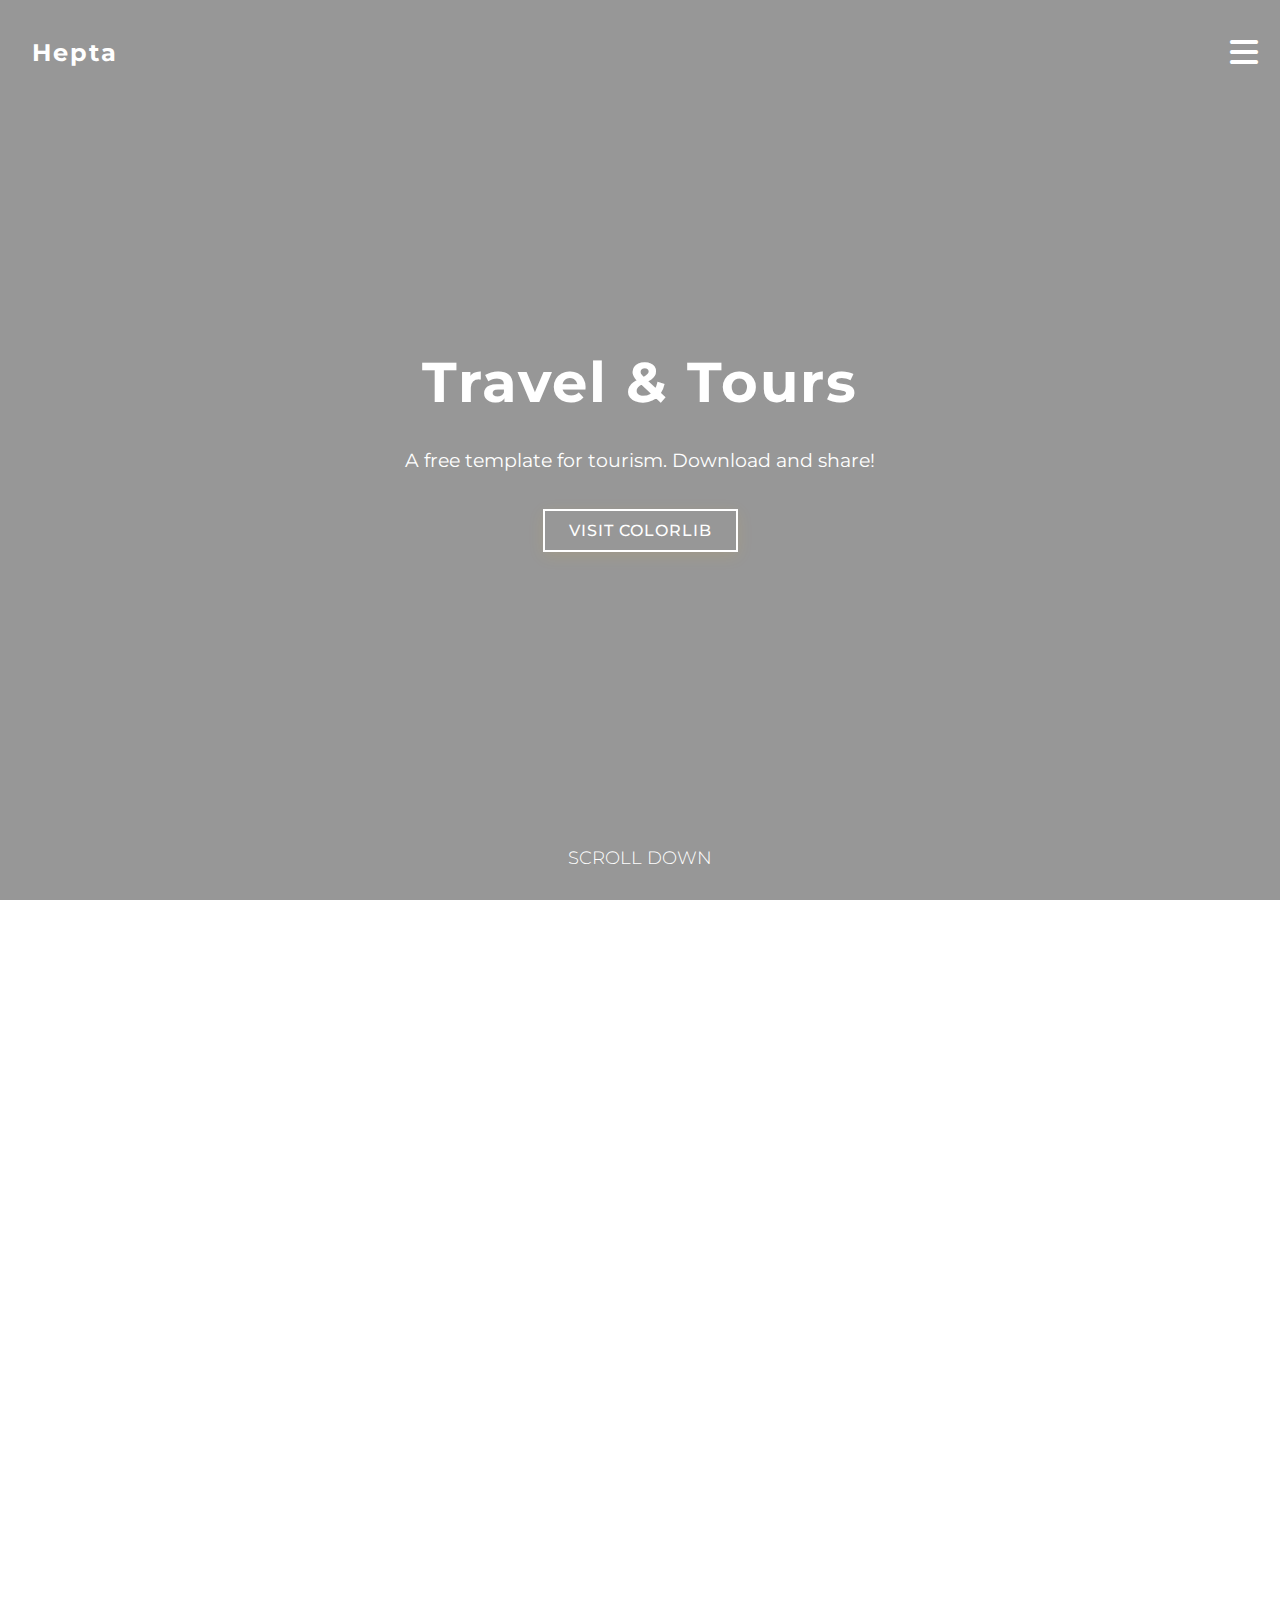
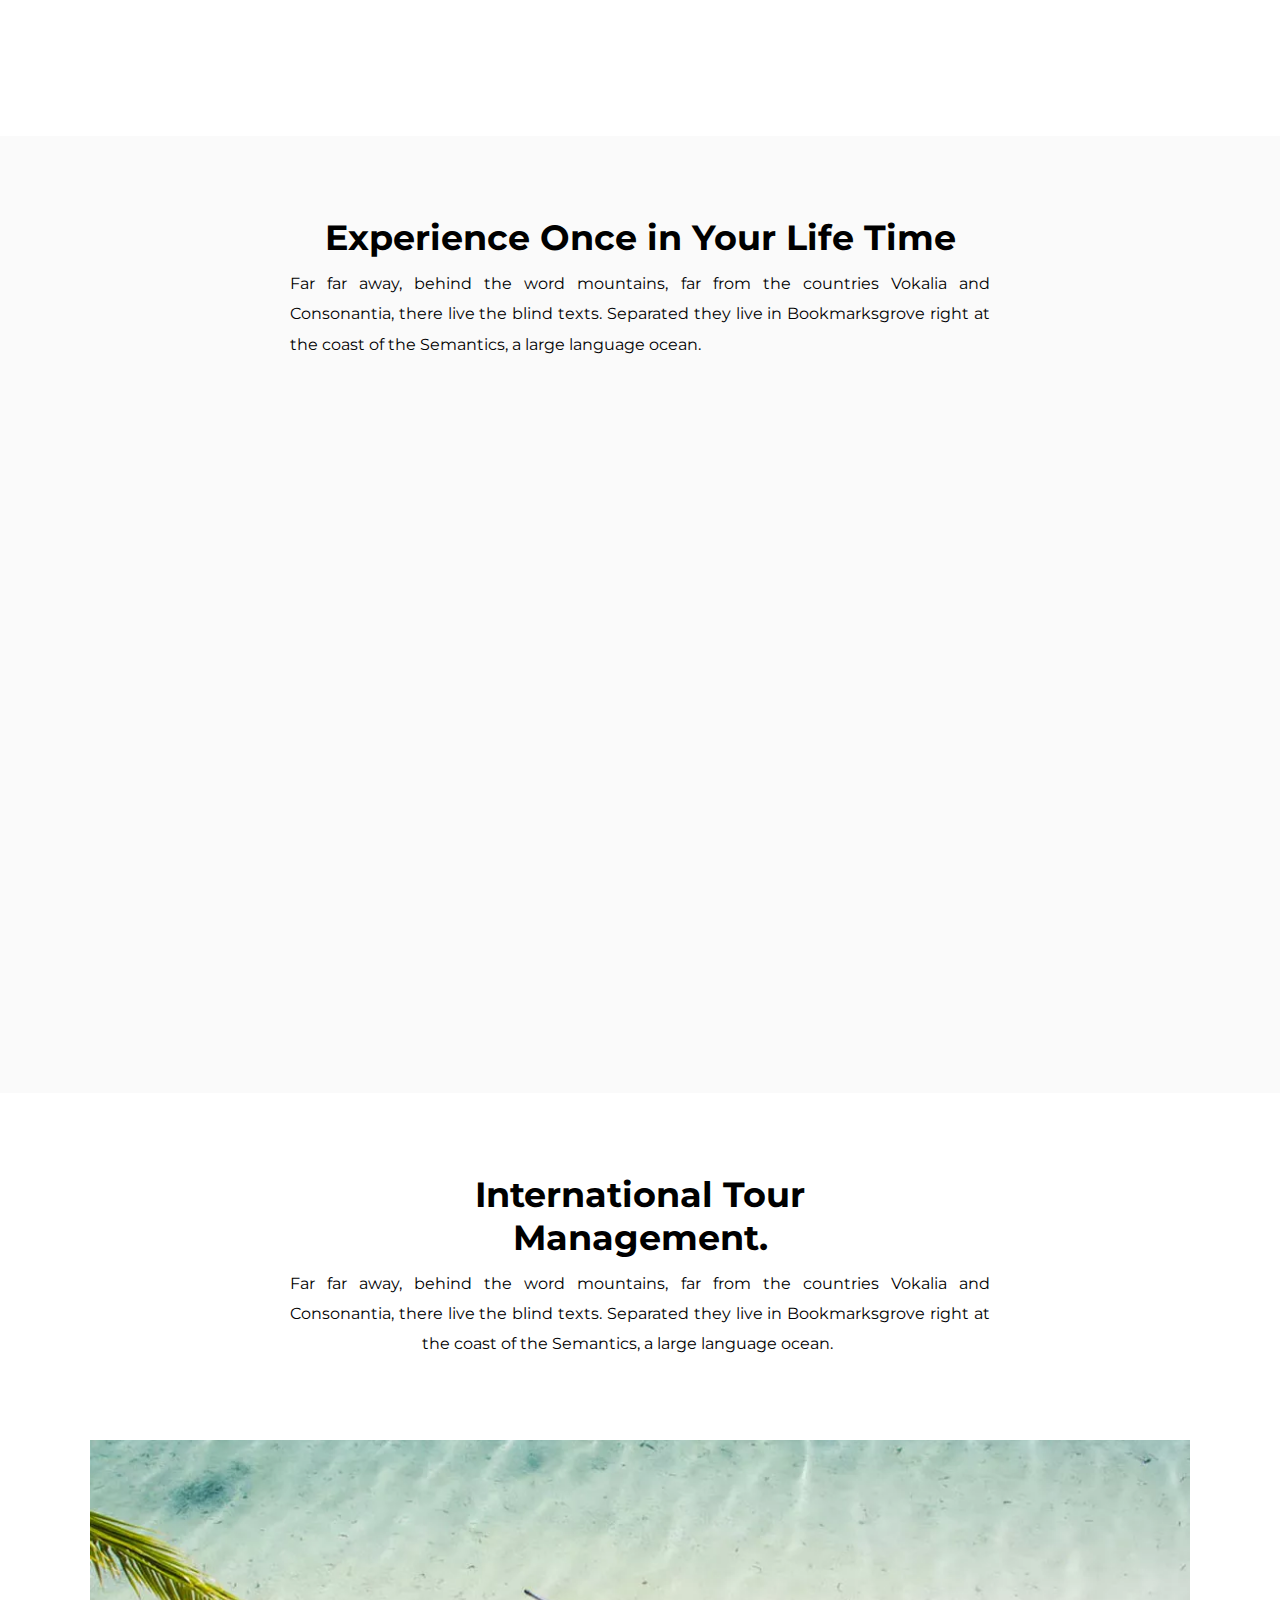
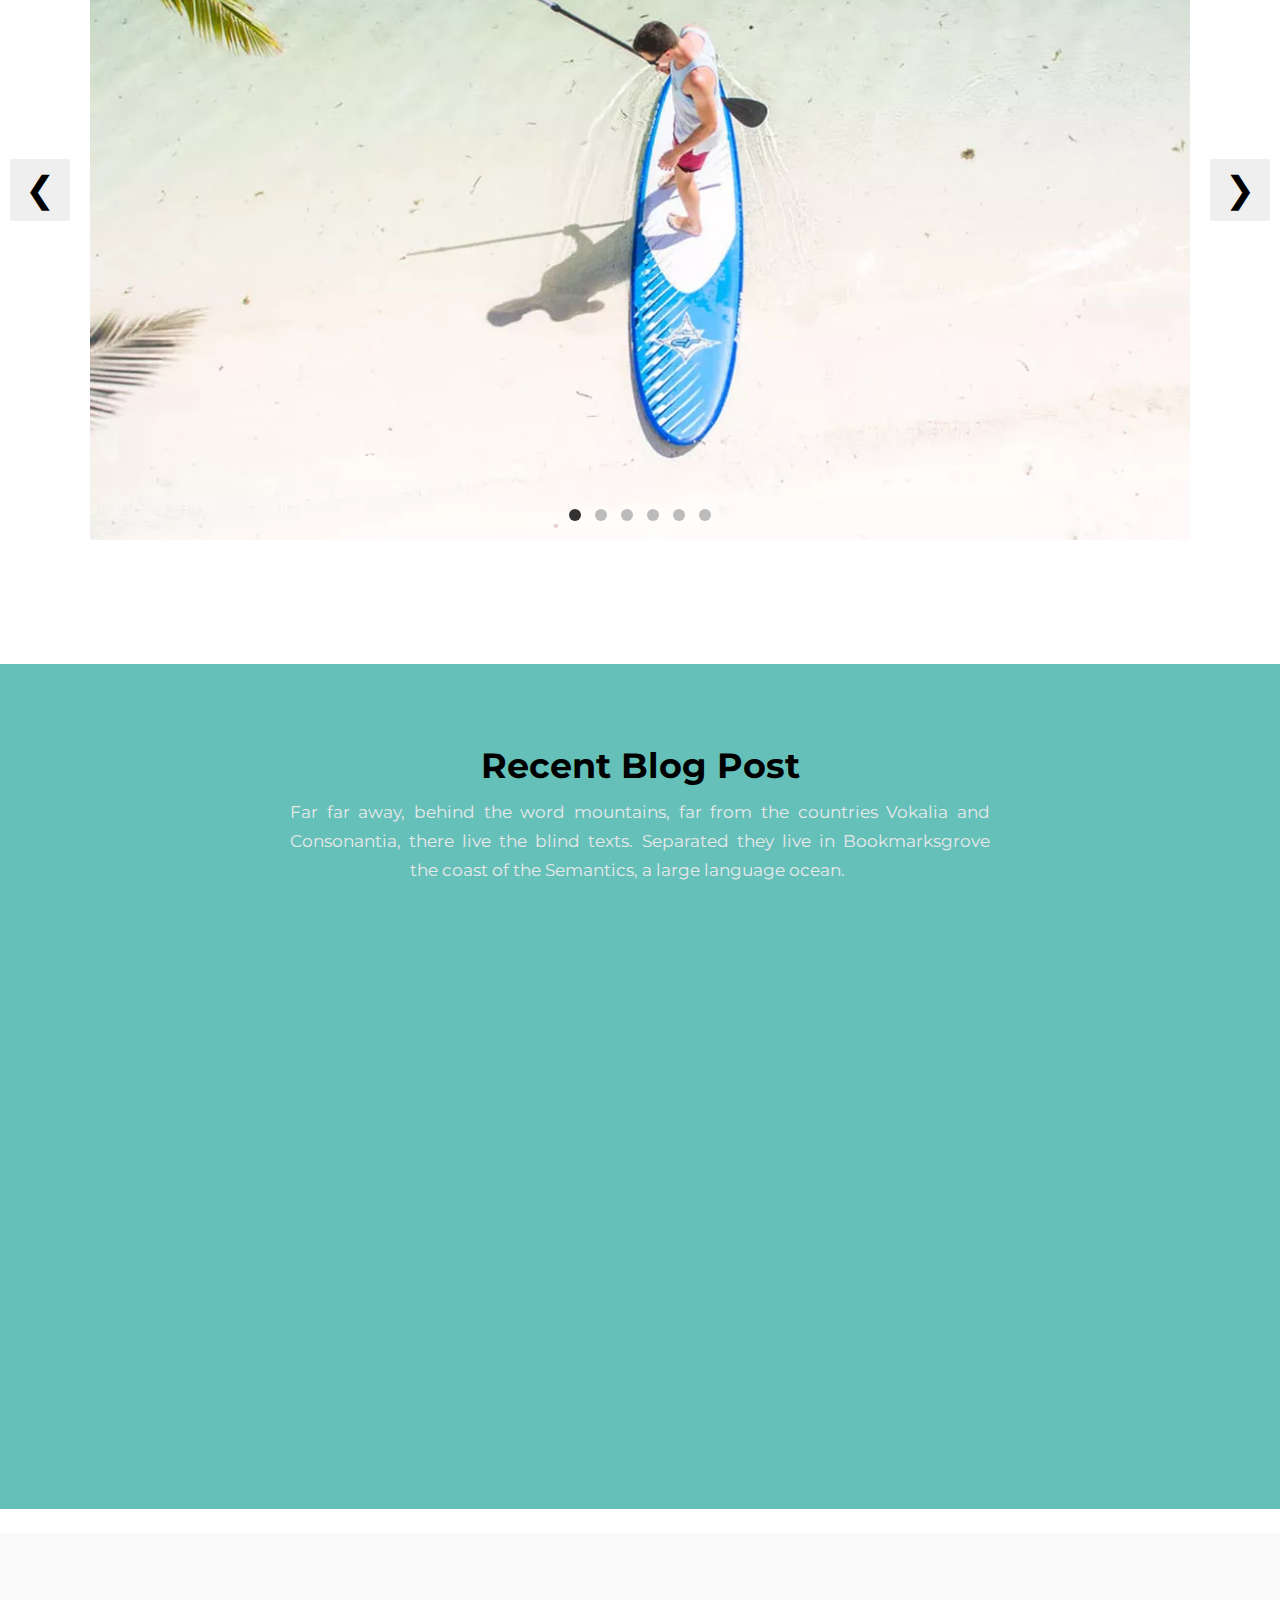
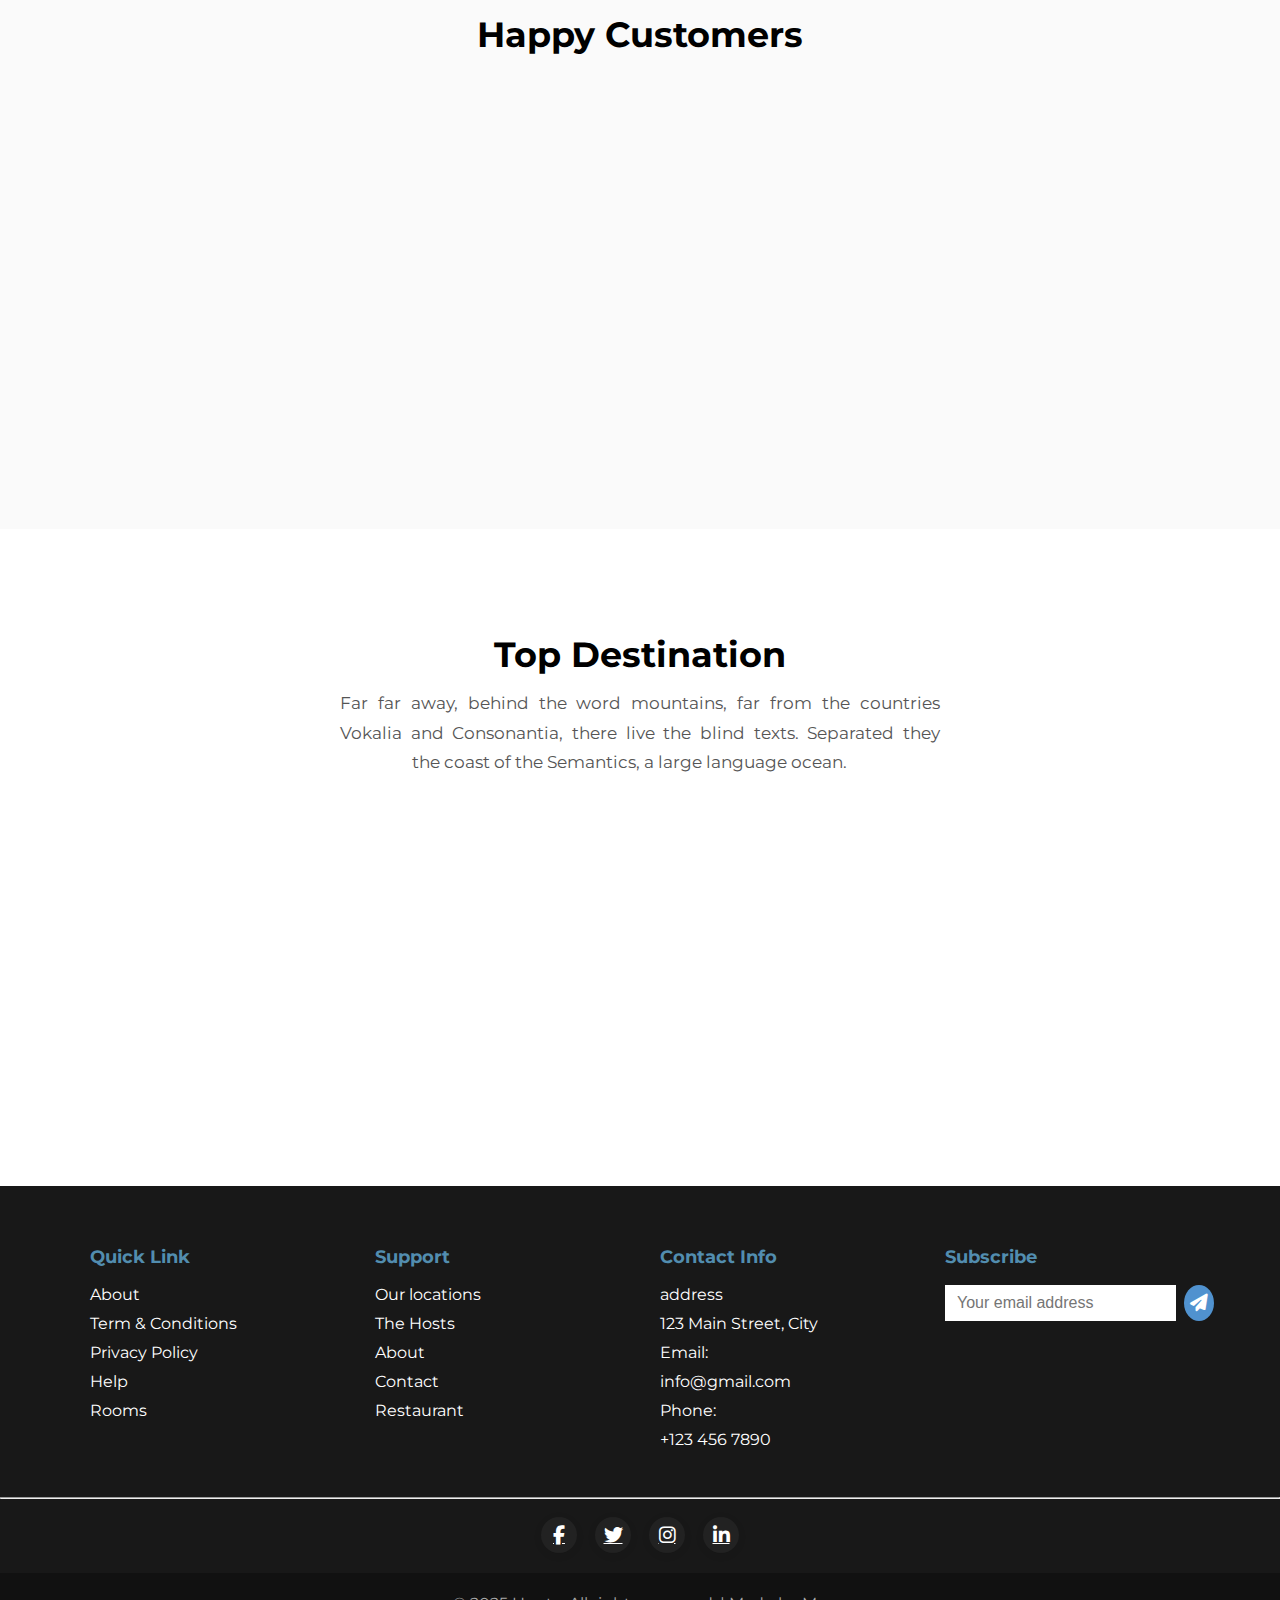
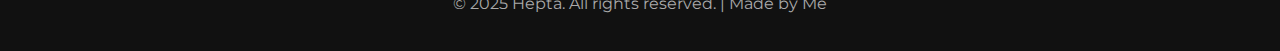
<file: Hepta Website/index.html>
<!DOCTYPE html>
<html lang="en">
  <head>
    <meta charset="UTF-8" />
    <meta name="viewport" content="width=device-width, initial-scale=1.0" />
    <title>Hepta - Travel & Tours</title>
    <link rel="stylesheet" href="style.css" />
    <link rel="preconnect" href="https://fonts.googleapis.com" />
    <link rel="preconnect" href="https://fonts.gstatic.com" crossorigin />
    <link
      href="https://fonts.googleapis.com/css2?family=Montserrat:wght@400;600;700&display=swap"
      rel="stylesheet"
    />
    <link
      rel="stylesheet"
      href="https://cdnjs.cloudflare.com/ajax/libs/font-awesome/6.4.0/css/all.min.css"
    />
    <link
      rel="stylesheet"
      href="https://cdnjs.cloudflare.com/ajax/libs/font-awesome/6.4.0/css/all.min.css"
    />
    <link
      rel="stylesheet"
      href="https://cdnjs.cloudflare.com/ajax/libs/font-awesome/6.4.0/css/all.min.css"
    />
  </head>
  <body>
    <!-- Hero Section -->
    <header class="hero">
      <div class="hero-overlay"></div>
      <div class="hero-inner">
        <div class="hero-top-row">
          <a
            href="https://preview.colorlib.com/theme/hepta/"
            class="logo"
            target="_blank"
            >Hepta</a
          >
          <button class="menu-toggle" id="menuToggle">
            <i class="fas fa-bars"></i>
          </button>
        </div>
        <div class="hero-content">
          <h1>Travel & Tours</h1>
          <p>A free template for tourism. Download and share!</p>
          <a
            href="https://preview.colorlib.com/theme/hepta/"
            class="colorlib-btn"
            target="_blank"
            >VISIT COLORLIB</a
          >
        </div>
        <a href="#welcome" class="scroll-down-btn"
          ><i class="fas fa-chevron-down"></i> SCROLL DOWN</a
        >
      </div>
      <ul class="nav-links" id="navLinks">
        <button class="close-nav" id="closeNav">
          <i class="fas fa-times"></i>
        </button>
        <li><a href="#">Home</a></li>
        <li><a href="hotels.html">Hotels</a></li>
        <li><a href="about.html">About Us</a></li>
        <li><a href="gallery.html">Gallery</a></li>
        <li><a href="news.html">News</a></li>
        <li><a href="contact.html">Contact</a></li>
      </ul>
      <div class="nav-bg" id="navBg"></div>
    </header>

    <section class="welcome" id="welcome">
      <div class="welcome-container">
        <div class="welcome-img fade-up">
          <img src="welcome.png" alt="Welcome Mountain" />
        </div>
        <div class="welcome-text fade-up">
          <h2>Welcome To Our Website</h2>
          <p>
            Far far away, behind the word mountains, far from the countries
            Vokalia and Consonantia, there live the blind texts. Separated they
            live in Bookmarksgrove right at the coast of the Semantics, a large
            language ocean.<br /><br />
            A small river named Duden flows by their place and supplies it with
            the necessary regelialia.
          </p>
          <button class="play-btn" id="playVideoBtn">
            <span class="play-circle"><i class="fas fa-play"></i></span>
            <span class="play-btn-text">WATCH THE VIDEO</span>
          </button>
        </div>
      </div>
    </section>

    <!--Video Modal -->
    <div id="videoModal">
      <div class="video-modal-content">
        <span id="closeVideoModal">&times;</span>
        <div id="videoIframeContainer"></div>
      </div>
    </div>

    <div class="section-divider"></div>

    <!-- Experience Section -->
    <section class="experience">
      <h2>Experience Once in Your Life Time</h2>
      <p>
        Far far away, behind the word mountains, far from the countries Vokalia
        and Consonantia, there live the blind texts. Separated they live in
        Bookmarksgrove right at
        the coast of the Semantics, a large language ocean.
      </p>
      <div class="features">
        <div class="features-row">
          <div class="feature fade-up">
            <img src="breakfast.png" alt="Good Food" class="feature-icon" />
            <h3>Good Food</h3>
            <p>
              Far far away, behind the word mountains, far from the countries
              Vokalia and there
              live the blind texts.
            </p>
          </div>
          <div class="feature fade-up">
            <img
              src="planet-earth.png"
              alt="Travel Anywhere"
              class="feature-icon"
            />
            <h3>Travel Anywhere</h3>
            <p>
              Far far away, behind the word mountains, far from the countries
              Vokalia and
              there live the blind texts.
            </p>
          </div>
          <div class="feature fade-up">
            <img src="airplane.png" alt="Airplane" class="feature-icon" />
            <h3>Airplane</h3>
            <p>
              Far far away, behind the word mountains, far from the countries
              Vokalia a there live the blind texts.
            </p>
          </div>
        </div>
        <div class="features-row">
          <div class="feature fade-up">
            <img src="beach.png" alt="Beach Resort" class="feature-icon" />
            <h3>Beach Resort</h3>
            <p>
              Far far away, behind the word mountains, far from the countries
              Vokalia and
              there live the blind texts.
            </p>
          </div>
          <div class="feature fade-up">
            <img
              src="mountains.png"
              alt="Mountain Climbing"
              class="feature-icon"
            />
            <h3>Mountain Climbing</h3>
            <p>
              Far far away, behind the word mountains, far from the countries
              Vokalia and
              there live the blind texts.
            </p>
          </div>
          <div class="feature fade-up">
            <img
              src="hot-air-balloon.png"
              alt="Hot Air Balloon"
              class="feature-icon"
            />
            <h3>Hot Air Balloon</h3>
            <p>
              Far far away, behind the word mountains, far from the countries
              Vokalia and
              there live the blind texts.
            </p>
          </div>
        </div>
      </div>
    </section>

    <!-- International Tour Management Section -->
    <section class="tour-management">
      <h2>
        International Tour<br />
        Management.
      </h2>
      <p>
        Far far away, behind the word mountains, far from the countries Vokalia
        and Consonantia, there live the blind texts. Separated they live in
        Bookmarksgrove right at
        &nbsp;&nbsp;&nbsp;&nbsp;&nbsp;&nbsp;&nbsp;&nbsp;&nbsp;&nbsp;&nbsp;&nbsp;&nbsp;&nbsp;&nbsp;&nbsp;&nbsp;&nbsp;&nbsp;&nbsp;&nbsp;&nbsp;&nbsp;&nbsp;&nbsp;&nbsp;&nbsp;&nbsp;&nbsp;&nbsp;&nbsp;&nbsp;
        the coast of the Semantics, a large language ocean.
      </p>
      <section class="slider-section">
        <button class="arrow left">&#10094;</button>
        <div class="slider-container">
          <div class="slider-image active">
            <img src="slider-1.jpg" alt="Slider 1" />
          </div>
          <div class="slider-image">
            <img src="slider-2.jpg" alt="Slider 2" />
          </div>
          <div class="slider-image">
            <img src="slider-3.jpg" alt="Slider 3" />
          </div>
          <div class="slider-image">
            <img src="slider-4.jpg" alt="Slider 4" />
          </div>
          <div class="slider-image">
            <img src="slider-5.jpg" alt="Slider 5" />
          </div>
          <div class="slider-image">
            <img src="slider-6.jpg" alt="Slider 6" />
          </div>

          <!-- Dots -->
          <div class="dots">
            <span class="dot active"></span>
            <span class="dot"></span>
            <span class="dot"></span>
            <span class="dot"></span>
            <span class="dot"></span>
            <span class="dot"></span>
          </div>
        </div>
        <button class="arrow right">&#10095;</button>
      </section>
    </section>

    <div class="section-divider"></div>
    <!-- Recent Blog Post Section -->
    <section class="blog-posts">
      <h2>Recent Blog Post</h2>
      <p class="blog-intro">
        Far far away, behind the word mountains, far from the countries Vokalia
        and Consonantia, there live the blind texts. Separated they live in
        Bookmarksgrove
        &nbsp;&nbsp;&nbsp;&nbsp;&nbsp;&nbsp;&nbsp;&nbsp;&nbsp;&nbsp;&nbsp;&nbsp;&nbsp;&nbsp;&nbsp;&nbsp;&nbsp;&nbsp;&nbsp;&nbsp;&nbsp;&nbsp;&nbsp;&nbsp;&nbsp;&nbsp;&nbsp;&nbsp;&nbsp;
        the coast of the Semantics, a large language ocean.
      </p>
      <div class="blog-cards">
        <div class="blog-card fade-up">
          <a
            href="#"
            onclick="document.querySelector('.hero').scrollIntoView({behavior: 'smooth'}); return false;"
          >
            <img src="slider-2.jpg" alt="Blog 1" />
          </a>
          <div class="blog-date">February 26, 2025</div>
          <a
            href="#"
            class="blog-title-link"
            onclick="document.querySelector('.hero').scrollIntoView({behavior: 'smooth'}); return false;"
            >45 Best Places to<br />Unwind</a
          >
          <p class="blog-desc">
            Discover the most relaxing destinations for your next getaway. Find
            your perfect spot to relax and recharge around the world.
          </p>
        </div>
        <div class="blog-card fade-up">
          <a
            href="#"
            onclick="document.querySelector('.hero').scrollIntoView({behavior: 'smooth'}); return false;"
          >
            <img src="slider-1.jpg" alt="Blog 2" />
          </a>
          <div class="blog-date">February 18, 2025</div>
          <a
            href="#"
            class="blog-title-link"
            onclick="document.querySelector('.hero').scrollIntoView({behavior: 'smooth'}); return false;"
            >45 Best Places to <br />Unwind</a
          >
          <p class="blog-desc">
            Find your perfect spot to relax and recharge around the world.
            Experience tranquility in the most beautiful locations.
          </p>
        </div>
        <div class="blog-card fade-up">
          <a
            href="#"
            onclick="document.querySelector('.hero').scrollIntoView({behavior: 'smooth'}); return false;"
          >
            <img src="blog3.jpg" alt="Blog 3" />
          </a>
          <div class="blog-date">February 10, 2025</div>
          <a
            href="#"
            class="blog-title-link"
            onclick="document.querySelector('.hero').scrollIntoView({behavior: 'smooth'}); return false;"
            >45 Best Places to <br />Unwind</a
          >
          <p class="blog-desc">
            Experience tranquility in the most beautiful locations. Discover the
            most relaxing destinations for your next getaway.
          </p>
        </div>
      </div>
    </section>

    <div class="section-divider"></div>
    <!-- Happy Customers Section -->
    <section class="testimonials">
      <h2>Happy Customers</h2>
      <div class="testimonial-cards">
        <div class="testimonial-card fade-up">
          <img src="person_1.jpg" alt="Customer 1" />
          <p>
            <i class="hello-1"></i>
            “Far far away, behind the word mountains, far from the countries
            Vokalia and Consonantia, there live the blind texts. Separated they
            live in Bookmarksgrove right at the coast of the Semantics, a large
            language ocean.”
          </p>
          <h4>-John Doe</h4>
        </div>
        <div class="testimonial-card fade-up">
          <img src="person_2.jpg" alt="Customer 2" />
          <p>
            <i class="hello-2"></i>
            “Far far away, behind the word mountains, far from the countries
            Vokalia and Consonantia, there live the blind texts. Separated they
            live in Bookmarksgrove right at the coast of the Semantics, a large
            language ocean.”
          </p>
          <h4>-Jane Smith</h4>
        </div>
        <div class="testimonial-card fade-up">
          <img src="person_3.jpg" alt="Customer 3" />
          <p>
            <i class="hello-3"></i>
            “Far far away, behind the word mountains, far from the countries
            Vokalia and Consonantia, there live the blind texts. Separated they
            live in Bookmarksgrove right at the coast of the Semantics, a large
            language ocean.”
          </p>
          <h4>-Mike Johnson</h4>
        </div>
      </div>
    </section>

    <div class="section-divider"></div>
    <!-- Top Destination Section -->
    <section class="top-destination">
      <h2>Top Destination</h2>
      <p class="destination-intro">
        Far far away, behind the word mountains, far from the countries Vokalia
        and Consonantia, there live the blind texts. Separated they
        &nbsp;&nbsp;&nbsp;&nbsp;&nbsp;&nbsp;&nbsp;&nbsp;&nbsp;&nbsp;&nbsp;&nbsp;&nbsp;&nbsp;&nbsp;&nbsp;&nbsp;
        the coast of the Semantics, a large language ocean.
      </p>
      <div class="destination-gallery">
        <div class="destination-card fade-up" data-scroll-hero>
          <img src="slider-2.jpg" alt="Foods & Wines" />
          <h3>Foods & Wines</h3>
          <div class="stars-reviews">
            <span class="stars">★★★★★</span>&nbsp;&nbsp;&nbsp;&nbsp;&nbsp;
            <span class="reviews">4,921 reviews</span>
          </div>
        </div>
        <div class="destination-card fade-up" data-scroll-hero>
          <img src="slider-1.jpg" alt="Resort & Spa" />
          <h3>Resort & Spa</h3>
          <div class="stars-reviews">
            <span class="stars">★★★★★</span>&nbsp;&nbsp;&nbsp;&nbsp;&nbsp;
            <span class="reviews">4,921 reviews</span>
          </div>
        </div>
        <div class="destination-card fade-up" data-scroll-hero>
          <img src="blog3.jpg" alt="Hotel Rooms" />
          <h3>Hotel Rooms</h3>
          <div class="stars-reviews">
            <span class="stars">★★★★★</span>&nbsp;&nbsp;&nbsp;&nbsp;&nbsp;
            <span class="reviews">4,921 reviews</span>
          </div>
        </div>
        <div class="destination-card fade-up" data-scroll-hero>
          <img src="top.jpg" alt="Mountain Climbing" />
          <h3>Mountain Climbing</h3>
          <div class="stars-reviews">
            <span class="stars">★★★★★</span>&nbsp;&nbsp;&nbsp;&nbsp;&nbsp;
            <span class="reviews">4,921 reviews</span>
          </div>
        </div>
      </div>
    </section>

    <!-- Footer -->
    <footer class="footer">
      <div class="footer-container">
        <div class="footer-section">
          <h4>Quick Link</h4>
          <ul>
            <li><a href="#">About</a></li>
            <li><a href="#">Term & Conditions</a></li>
            <li><a href="#">Privacy Policy</a></li>
            <li><a href="#">Help</a></li>
            <li><a href="#">Rooms</a></li>
          </ul>
        </div>
        <div class="footer-section">
          <h4>Support</h4>
          <ul>
            <li><a href="#">Our locations</a></li>
            <li><a href="#">The Hosts</a></li>
            <li><a href="#">About</a></li>
            <li><a href="#">Contact</a></li>
            <li><a href="#">Restaurant</a></li>
          </ul>
        </div>
        <div class="footer-section">
          <h4>Contact Info</h4>
          <ul>
            <li>address</li>
            <li>123 Main Street, City</li>
            <li>Email:</li>
            <li>info@gmail.com</li>
            <li>Phone:</li>
            <li>+123 456 7890</li>
          </ul>
        </div>
        <div class="footer-section">
          <h4>Subscribe</h4>
          <form class="subscribe-form">
            <input type="email" placeholder="Your email address" />
            <button type="submit"><i class="fas fa-paper-plane"></i></button>
          </form>
        </div>
      </div>
      <hr />
      <div class="footer-social">
        <a href="#"><i class="fab fa-facebook-f"></i></a>
        <a href="#"><i class="fab fa-twitter"></i></a>
        <a href="#"><i class="fab fa-instagram"></i></a>
        <a href="#"><i class="fab fa-linkedin-in"></i></a>
      </div>
      <div class="footer-bottom">
        <p>&copy; 2025 Hepta. All rights reserved. | Made by Me</p>
      </div>
    </footer>
    <div class="video-modal" id="videoModal">
      <div class="video-modal-content">
        <button class="close-video-modal" id="closeVideoModal">&times;</button>
        <div class="video-iframe-container" id="videoIframeContainer"></div>
      </div>
    </div>
    <script src="script.js"></script>
  </body>
</html>
</file>
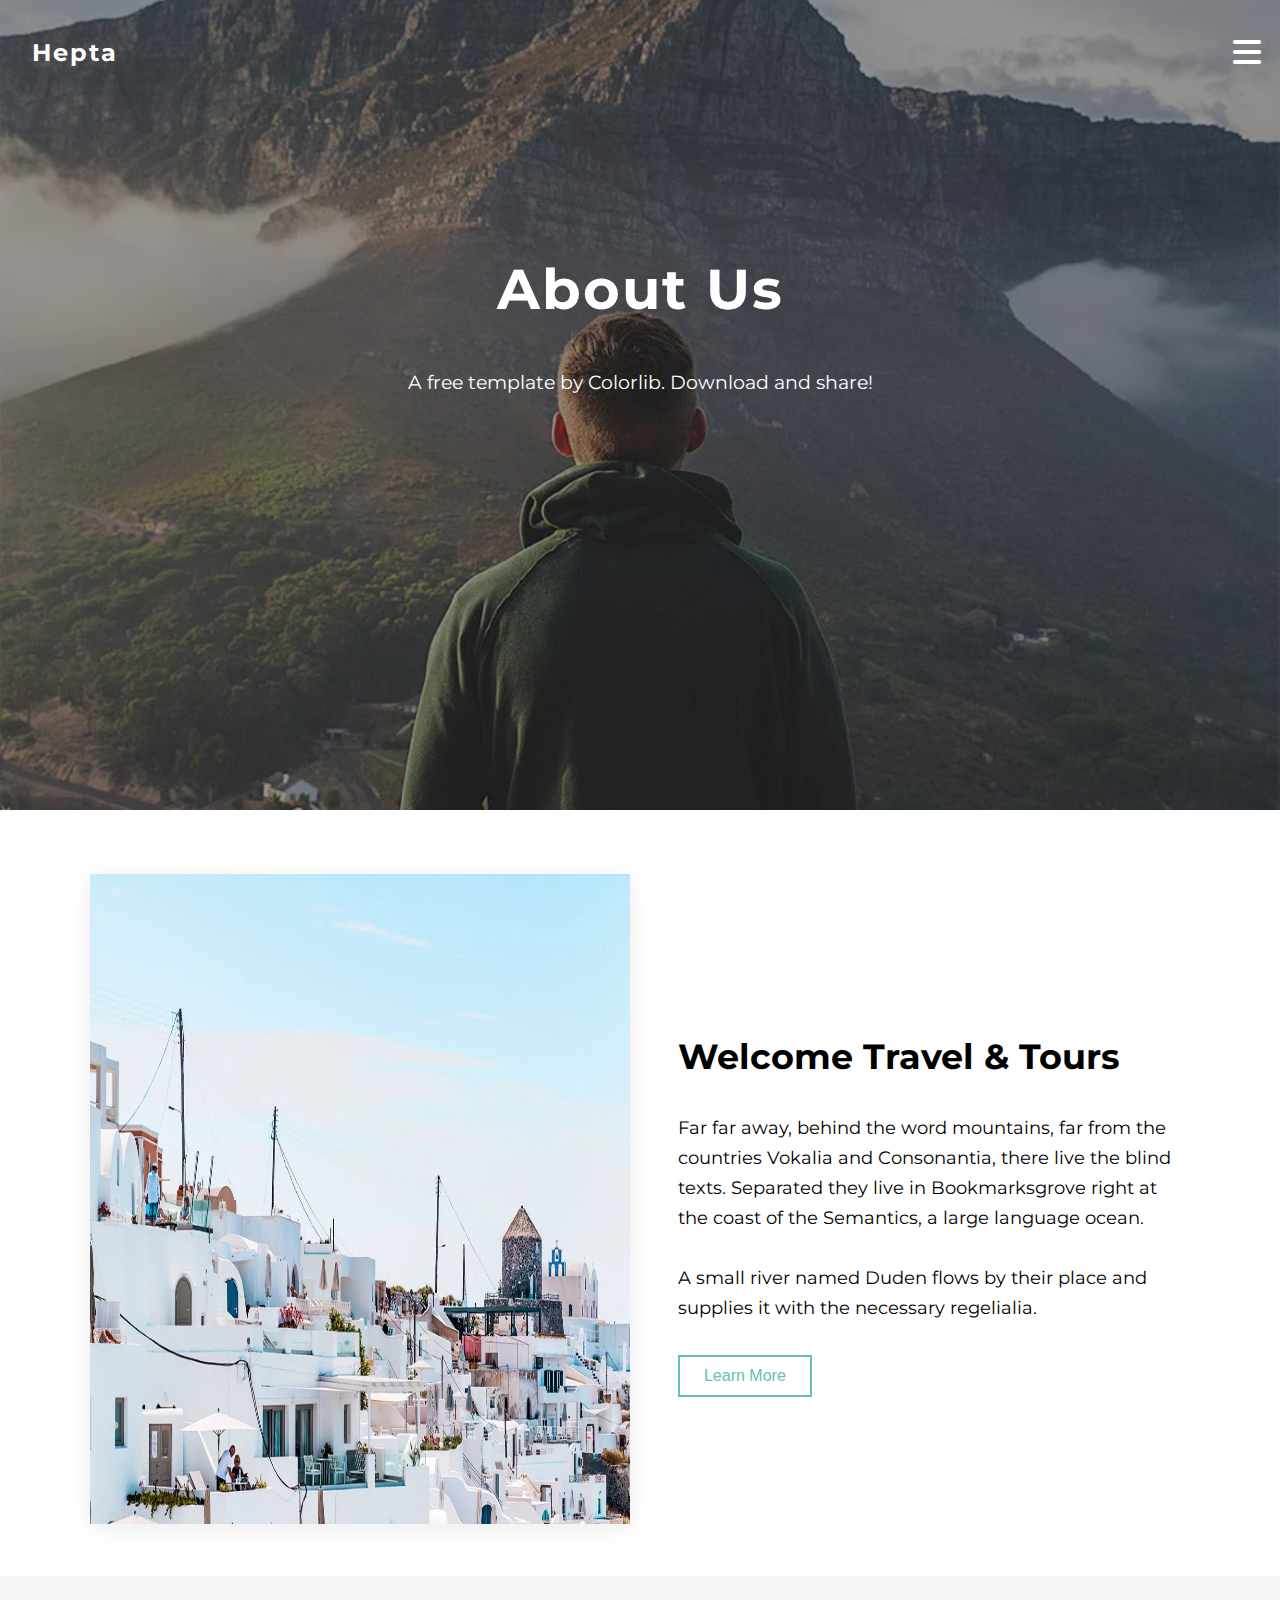
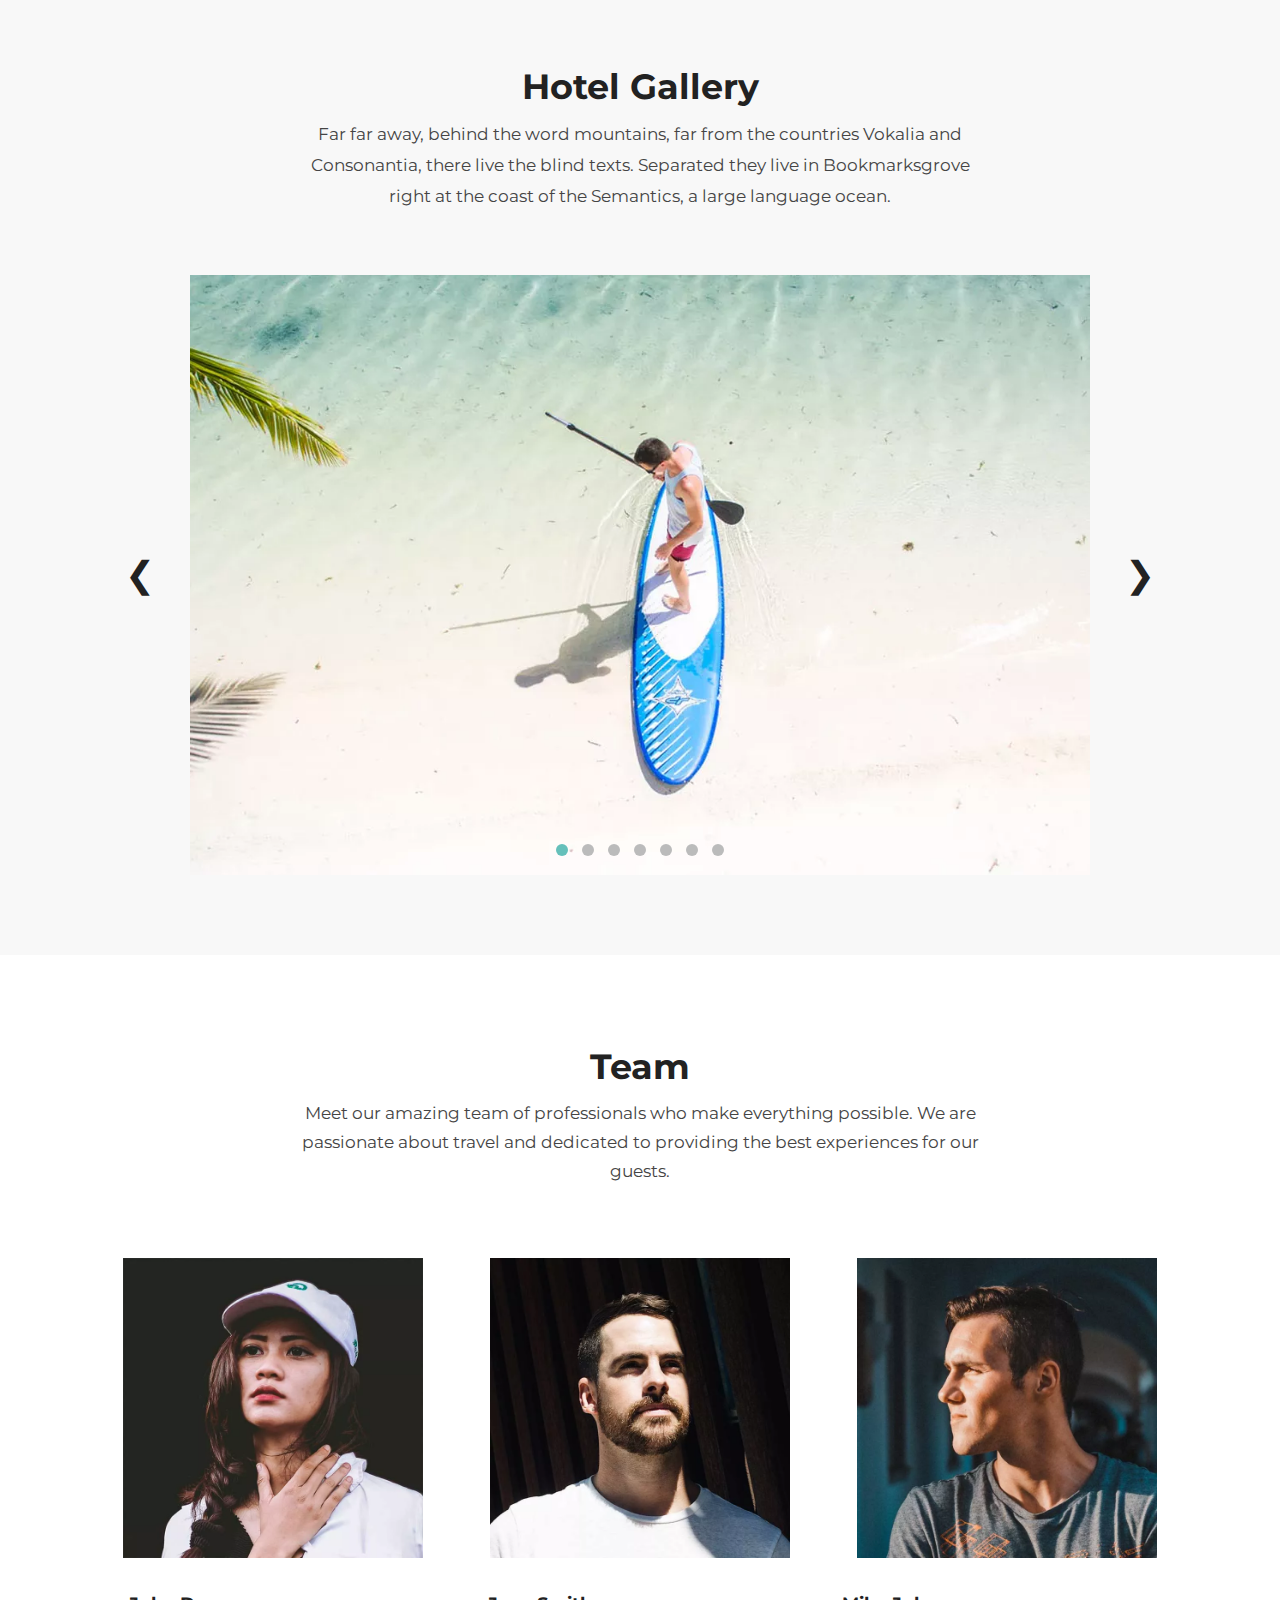
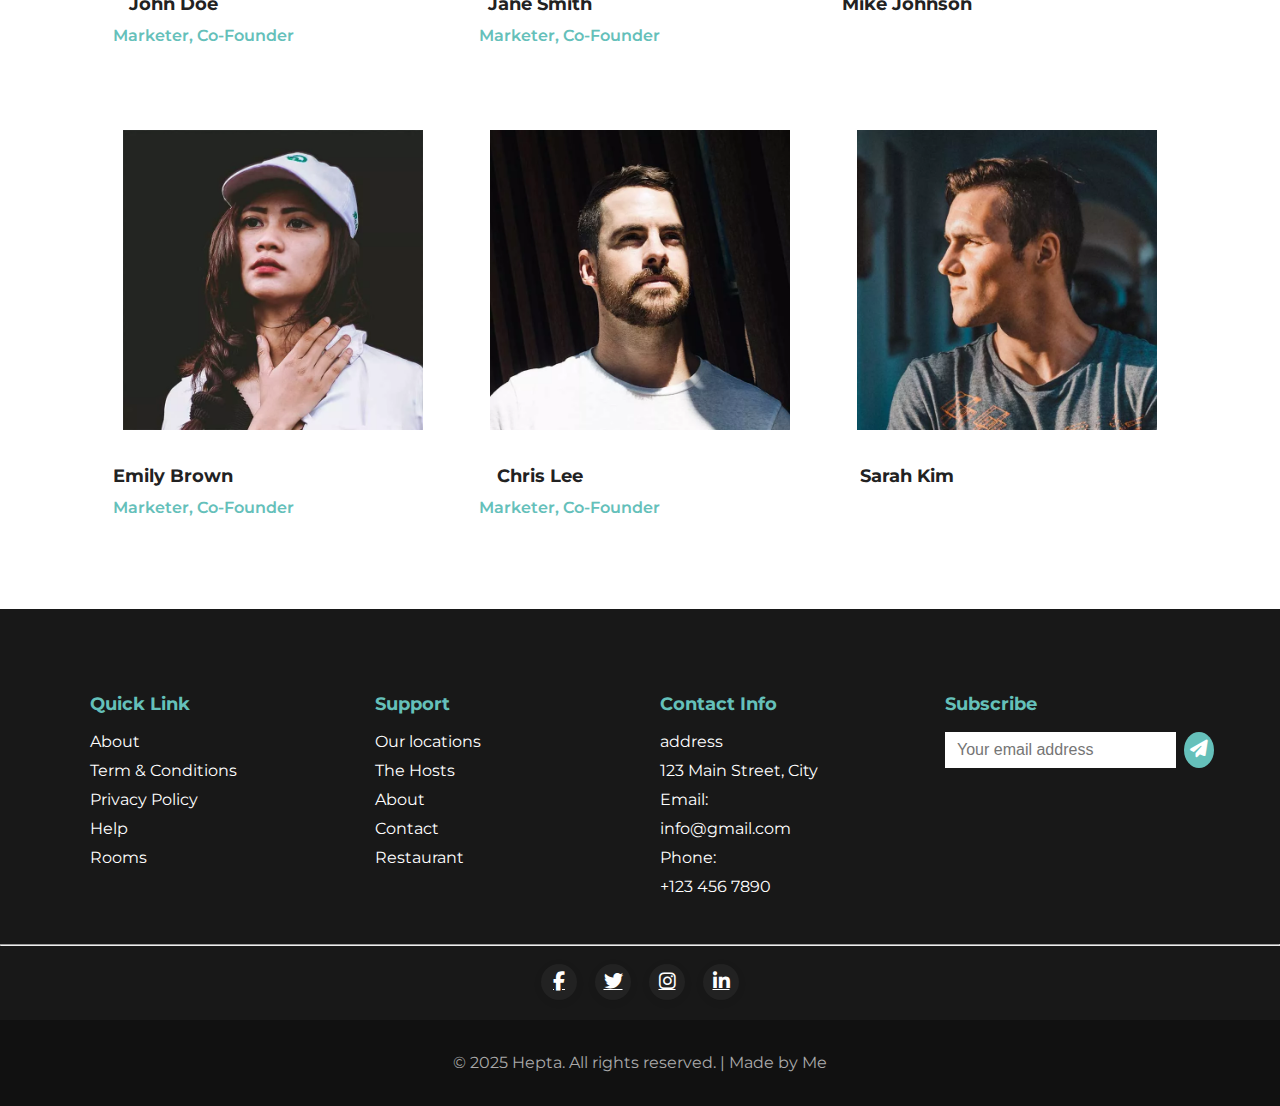
<file: Hepta Website/about.html>
<!DOCTYPE html>
<html lang="en">
  <head>
    <meta charset="UTF-8" />
    <meta name="viewport" content="width=device-width, initial-scale=1.0" />
    <title>About Us - Hepta</title>
    <link rel="stylesheet" href="about.css" />
    <link rel="preconnect" href="https://fonts.googleapis.com" />
    <link rel="preconnect" href="https://fonts.gstatic.com" crossorigin />
    <link
      href="https://fonts.googleapis.com/css2?family=Montserrat:wght@400;600;700&display=swap"
      rel="stylesheet"
    />
    <link
      rel="stylesheet"
      href="https://cdnjs.cloudflare.com/ajax/libs/font-awesome/6.4.0/css/all.min.css"
    />
  </head>
  <body>
    <!-- Header/Navbar -->
    <header class="hero">
      <div class="hero-overlay"></div>
      <div class="hero-inner">
        <div class="hero-top-row">
          <a href="index.html" class="logo">Hepta</a>
          <button class="menu-toggle" id="menuToggle">
            <i class="fas fa-bars"></i>
          </button>
        </div>
        <div class="hero-content">
          <h1>About Us</h1>
          <p>A free template by Colorlib. Download and share!</p>
        </div>
      </div>
      <ul class="nav-links" id="navLinks">
        <button class="close-nav" id="closeNav">
          <i class="fas fa-times"></i>
        </button>
        <li><a href="index.html">Home</a></li>
        <li><a href="hotels.html">Hotels</a></li>
        <li><a href="about.html">About Us</a></li>
        <li><a href="gallery.html">Gallery</a></li>
        <li><a href="news.html">News</a></li>
        <li><a href="contact.html">Contact</a></li>
      </ul>
      <div class="nav-bg" id="navBg"></div>
    </header>

    <!-- Welcome Travel & Tours Section -->
    <section class="welcome-section">
      <div class="welcome-container">
        <div class="welcome-img">
          <img src="slider-3.jpg" alt="Santorini" />
        </div>
        <div class="welcome-content">
          <h2>Welcome Travel & Tours</h2>
          <p>
            Far far away, behind the word mountains, far from the countries
            Vokalia and Consonantia, there live the blind texts. Separated they
            live in Bookmarksgrove right at the coast of the Semantics, a large
            language ocean.<br /><br />A small river named Duden flows by their
            place and supplies it with the necessary regelialia.
          </p>
          <button class="colorlib-btn">Learn More</button>
        </div>
      </div>
    </section>

    <!-- Hotel Gallery Section -->
    <section class="hotel-gallery">
      <h2>Hotel Gallery</h2>
      <p>
        Far far away, behind the word mountains, far from the countries Vokalia
        and Consonantia, there live the blind texts. Separated they live in
        Bookmarksgrove right at the coast of the Semantics, a large language
        ocean.
      </p>
      <section class="slider-section">
        <button class="arrow left">&#10094;</button>
        <div class="slider-container">
          <div class="slider-image active">
            <img src="slider-1.jpg" alt="Slider 1" />
          </div>
          <div class="slider-image">
            <img src="slider-2.jpg" alt="Slider 2" />
          </div>
          <div class="slider-image">
            <img src="slider-3.jpg" alt="Slider 3" />
          </div>
          <div class="slider-image">
            <img src="slider-4.jpg" alt="Slider 2" />
          </div>
          <div class="slider-image">
            <img src="slider-5.jpg" alt="Slider 3" />
          </div>
          <div class="slider-image">
            <img src="slider-6.jpg" alt="Slider 2" />
          </div>
          <div class="dots">
            <span class="dot active"></span>
            <span class="dot"></span>
            <span class="dot"></span>
            <span class="dot"></span>
            <span class="dot"></span>
            <span class="dot"></span>
            <span class="dot"></span>
          </div>
        </div>
        <button class="arrow right">&#10095;</button>
      </section>
    </section>

    <!-- Team Section -->
    <section class="team-section">
      <h2>
        <a
          href="#"
          onclick="document.querySelector('.hero').scrollIntoView({behavior: 'smooth'}); return false;"
          style="color: inherit; text-decoration: none; cursor: pointer"
          >Team</a
        >
      </h2>
      <p>
        Meet our amazing team of professionals who make everything possible. We
        are passionate about travel and dedicated to providing the best
        experiences for our guests.
      </p>
      <div class="team-grid">
        <div class="team-member">
          <img
            src="person_1.jpg"
            alt="Team Member 1"
            onclick="document.querySelector('.hero').scrollIntoView({behavior: 'smooth'});"
            style="cursor: pointer"
          />
          <h3>John Doe</h3>
          <p class="role">Marketer, Co-Founder</p>
        </div>
        <div class="team-member">
          <img
            src="person_2.jpg"
            alt="Team Member 2"
            onclick="document.querySelector('.hero').scrollIntoView({behavior: 'smooth'});"
            style="cursor: pointer"
          />
          <h3>Jane Smith</h3>
          <p class="role">Marketer, Co-Founder</p>
        </div>
        <div class="team-member">
          <img
            src="person_3.jpg"
            alt="Team Member 3"
            onclick="document.querySelector('.hero').scrollIntoView({behavior: 'smooth'});"
            style="cursor: pointer"
          />
          <h3>Mike Johnson</h3>
          <p class="role">Marketer, Co-Founder</p>
        </div>
        <div class="team-member">
          <img
            src="person_1.jpg"
            alt="Team Member 4"
            onclick="document.querySelector('.hero').scrollIntoView({behavior: 'smooth'});"
            style="cursor: pointer"
          />
          <h3>Emily Brown</h3>
          <p class="role">Marketer, Co-Founder</p>
        </div>
        <div class="team-member">
          <img
            src="person_2.jpg"
            alt="Team Member 5"
            onclick="document.querySelector('.hero').scrollIntoView({behavior: 'smooth'});"
            style="cursor: pointer"
          />
          <h3>Chris Lee</h3>
          <p class="role">Marketer, Co-Founder</p>
        </div>
        <div class="team-member">
          <img
            src="person_3.jpg"
            alt="Team Member 6"
            onclick="document.querySelector('.hero').scrollIntoView({behavior: 'smooth'});"
            style="cursor: pointer"
          />
          <h3>Sarah Kim</h3>
          <p class="role">Marketer, Co-Founder</p>
        </div>
      </div>
    </section>

    <!-- Footer -->
    <footer class="footer">
      <div class="footer-container">
        <div class="footer-section">
          <h4>Quick Link</h4>
          <ul>
            <li><a href="#">About</a></li>
            <li><a href="#">Term & Conditions</a></li>
            <li><a href="#">Privacy Policy</a></li>
            <li><a href="#">Help</a></li>
            <li><a href="#">Rooms</a></li>
          </ul>
        </div>
        <div class="footer-section">
          <h4>Support</h4>
          <ul>
            <li><a href="#">Our locations</a></li>
            <li><a href="#">The Hosts</a></li>
            <li><a href="#">About</a></li>
            <li><a href="#">Contact</a></li>
            <li><a href="#">Restaurant</a></li>
          </ul>
        </div>
        <div class="footer-section">
          <h4>Contact Info</h4>
          <ul>
            <li>address</li>
            <li>123 Main Street, City</li>
            <li>Email:</li>
            <li>info@gmail.com</li>
            <li>Phone:</li>
            <li>+123 456 7890</li>
          </ul>
        </div>
        <div class="footer-section">
          <h4>Subscribe</h4>
          <form class="subscribe-form">
            <input type="email" placeholder="Your email address" />
            <button type="submit"><i class="fas fa-paper-plane"></i></button>
          </form>
        </div>
      </div>
      <hr />
      <div class="footer-social">
        <a href="#"><i class="fab fa-facebook-f"></i></a>
        <a href="#"><i class="fab fa-twitter"></i></a>
        <a href="#"><i class="fab fa-instagram"></i></a>
        <a href="#"><i class="fab fa-linkedin-in"></i></a>
      </div>
      <div class="footer-bottom">
        <p>&copy; 2025 Hepta. All rights reserved. | Made by Me</p>
      </div>
    </footer>
    <script src="script.js"></script>
  </body>
</html>
</file>
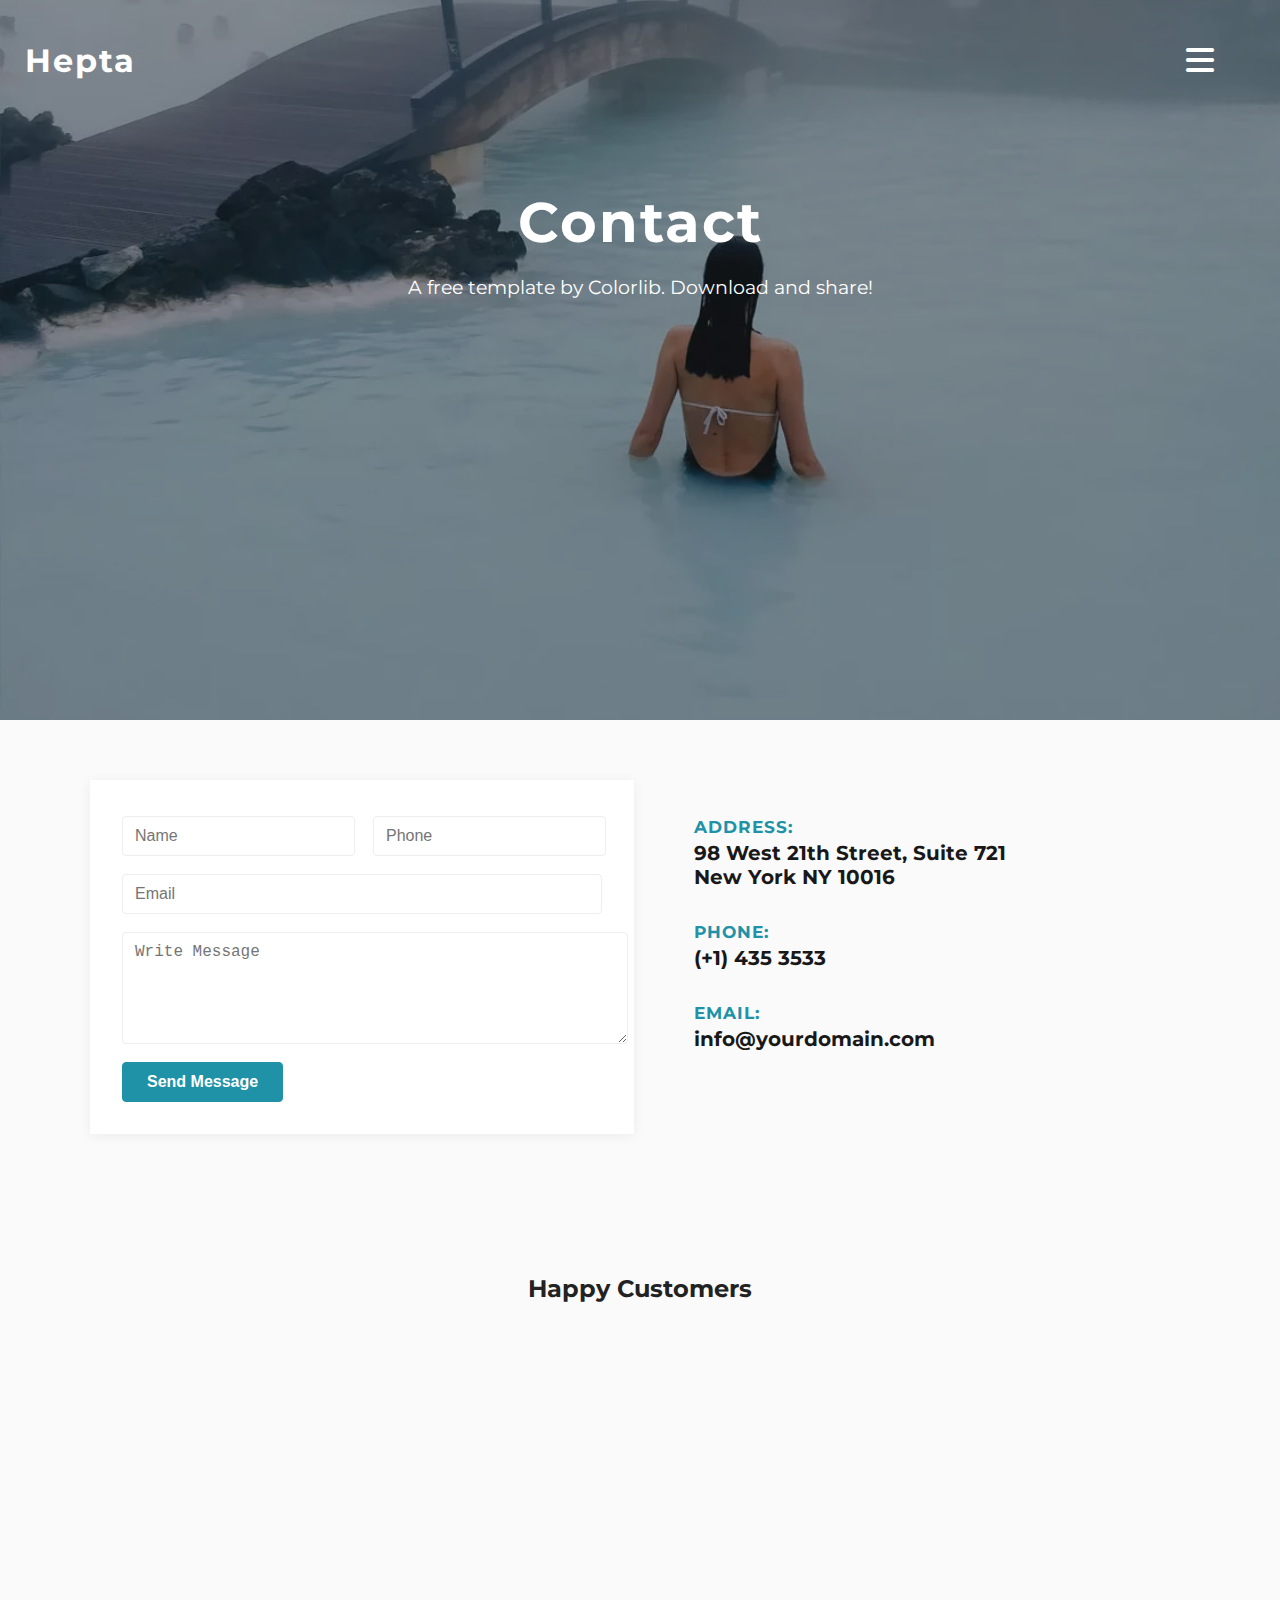
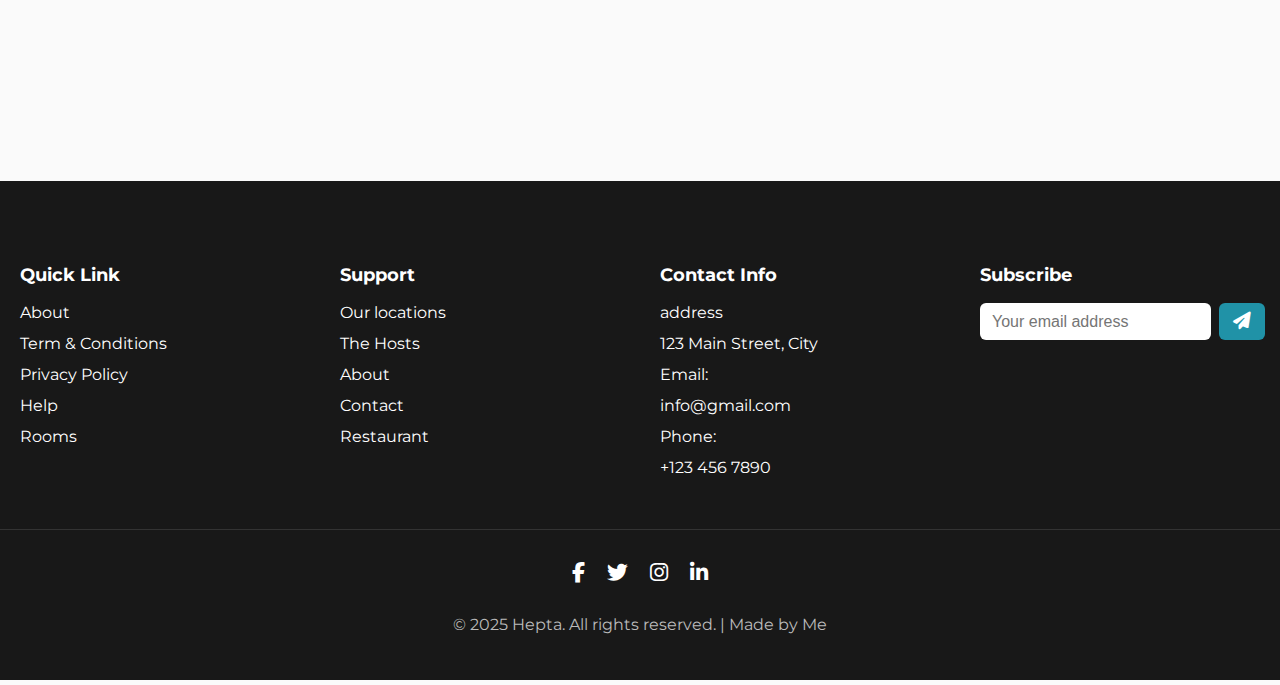
<file: Hepta Website/contact.html>
<!DOCTYPE html>
<html lang="en">
  <head>
    <meta charset="UTF-8" />
    <meta name="viewport" content="width=device-width, initial-scale=1.0" />
    <title>Hepta - Contact</title>
    <link rel="stylesheet" href="contact.css" />
    <link rel="preconnect" href="https://fonts.googleapis.com" />
    <link rel="preconnect" href="https://fonts.gstatic.com" crossorigin />
    <link
      href="https://fonts.googleapis.com/css2?family=Montserrat:wght@400;600;700&display=swap"
      rel="stylesheet"
    />
    <link
      rel="stylesheet"
      href="https://cdnjs.cloudflare.com/ajax/libs/font-awesome/6.4.0/css/all.min.css"
    />
  </head>
  <body>
    <!-- Hero Section -->
    <header class="contact-hero">
      <div class="contact-hero-bg"></div>
      <div class="contact-hero-inner">
        <a href="index.html" class="contact-logo">Hepta</a>
        <div class="contact-hero-center">
          <h1>Contact</h1>
          <p>A free template by Colorlib. Download and share!</p>
        </div>
        <button class="contact-menu-toggle" id="contactMenuToggle">
          <i class="fas fa-bars"></i>
        </button>
      </div>
    </header>
    <ul class="contact-nav-links" id="contactNavLinks">
      <button class="contact-close-nav" id="contactCloseNav">
        <i class="fas fa-times"></i>
      </button>
      <li><a href="index.html">Home</a></li>
      <li><a href="hotels.html">Hotels</a></li>
      <li><a href="about.html">About Us</a></li>
      <li><a href="gallery.html">Gallery</a></li>
      <li><a href="news.html">News</a></li>
      <li><a href="contact.html">Contact</a></li>
    </ul>
    <div class="contact-nav-bg" id="contactNavBg"></div>

    <!-- Contact Section -->
    <section class="contact-section">
      <div class="contact-container">
        <div class="contact-form-box">
          <form
            class="contact-form"
            id="contactForm"
            onsubmit="document.querySelector('.contact-hero').scrollIntoView({behavior: 'smooth'}); setTimeout(function(){ this.reset(); }.bind(this), 500); return false;"
          >
            <div class="contact-row">
              <input type="text" placeholder="Name" required />
              <input type="text" placeholder="Phone" required />
            </div>
            <input type="email" placeholder="Email" required />
            <textarea placeholder="Write Message" rows="5" required></textarea>
            <button type="submit" class="contact-send-btn">Send Message</button>
          </form>
        </div>
        <div class="contact-info-box">
          <div class="contact-info-item">
            <span class="contact-info-label">Address:</span><br />
            <span class="contact-info-value"
              >98 West 21th Street, Suite 721<br />New York NY 10016</span
            >
          </div>
          <div class="contact-info-item">
            <span class="contact-info-label">Phone:</span><br />
            <span class="contact-info-value">(+1) 435 3533</span>
          </div>
          <div class="contact-info-item">
            <span class="contact-info-label">Email:</span><br />
            <span class="contact-info-value">info@yourdomain.com</span>
          </div>
        </div>
      </div>
    </section>

    <!-- Happy Customers Section (copied from index.html) -->
    <section class="testimonials">
      <h2>Happy Customers</h2>
      <div class="testimonial-cards">
        <div class="testimonial-card fade-up">
          <img src="person_1.jpg" alt="Customer 1" />
          <p>
            <i class="hello-1"></i>
            “Far far away, behind the word mountains, far from the countries
            Vokalia and Consonantia, there live the blind texts. Separated they
            live in Bookmarksgrove right at the coast of the Semantics, a large
            language ocean.”
          </p>
          <h4>-John Doe</h4>
        </div>
        <div class="testimonial-card fade-up">
          <img src="person_2.jpg" alt="Customer 2" />
          <p>
            <i class="hello-2"></i>
            “Far far away, behind the word mountains, far from the countries
            Vokalia and Consonantia, there live the blind texts. Separated they
            live in Bookmarksgrove right at the coast of the Semantics, a large
            language ocean.”
          </p>
          <h4>-Jane Smith</h4>
        </div>
        <div class="testimonial-card fade-up">
          <img src="person_3.jpg" alt="Customer 3" />
          <p>
            <i class="hello-3"></i>
            “Far far away, behind the word mountains, far from the countries
            Vokalia and Consonantia, there live the blind texts. Separated they
            live in Bookmarksgrove right at the coast of the Semantics, a large
            language ocean.”
          </p>
          <h4>-Mike Johnson</h4>
        </div>
      </div>
    </section>

    <!-- Footer (copied from index.html) -->
    <footer class="footer">
      <div class="footer-container">
        <div class="footer-section">
          <h4>Quick Link</h4>
          <ul>
            <li><a href="#">About</a></li>
            <li><a href="#">Term & Conditions</a></li>
            <li><a href="#">Privacy Policy</a></li>
            <li><a href="#">Help</a></li>
            <li><a href="#">Rooms</a></li>
          </ul>
        </div>
        <div class="footer-section">
          <h4>Support</h4>
          <ul>
            <li><a href="#">Our locations</a></li>
            <li><a href="#">The Hosts</a></li>
            <li><a href="#">About</a></li>
            <li><a href="#">Contact</a></li>
            <li><a href="#">Restaurant</a></li>
          </ul>
        </div>
        <div class="footer-section">
          <h4>Contact Info</h4>
          <ul>
            <li>address</li>
            <li>123 Main Street, City</li>
            <li>Email:</li>
            <li>info@gmail.com</li>
            <li>Phone:</li>
            <li>+123 456 7890</li>
          </ul>
        </div>
        <div class="footer-section">
          <h4>Subscribe</h4>
          <form class="subscribe-form">
            <input type="email" placeholder="Your email address" />
            <button type="submit"><i class="fas fa-paper-plane"></i></button>
          </form>
        </div>
      </div>
      <hr />
      <div class="footer-social">
        <a href="#"><i class="fab fa-facebook-f"></i></a>
        <a href="#"><i class="fab fa-twitter"></i></a>
        <a href="#"><i class="fab fa-instagram"></i></a>
        <a href="#"><i class="fab fa-linkedin-in"></i></a>
      </div>
      <div class="footer-bottom">
        <p>&copy; 2025 Hepta. All rights reserved. | Made by Me</p>
      </div>
    </footer>
    <script>
      // Hamburger menu logic for Contact page
      const menuToggle = document.getElementById("contactMenuToggle");
      const navLinks = document.getElementById("contactNavLinks");
      const navBg = document.getElementById("contactNavBg");
      const closeNav = document.getElementById("contactCloseNav");
      menuToggle.addEventListener("click", () => {
        navLinks.classList.add("open");
        navBg.classList.add("show");
        document.body.classList.add("menu-open");
      });
      closeNav.addEventListener("click", () => {
        navLinks.classList.remove("open");
        navBg.classList.remove("show");
        document.body.classList.remove("menu-open");
      });
      navBg.addEventListener("click", () => {
        navLinks.classList.remove("open");
        navBg.classList.remove("show");
        document.body.classList.remove("menu-open");
      });

      // Animate Happy Customers section on scroll or load
      function animateTestimonials() {
        const cards = document.querySelectorAll(".testimonial-card.fade-up");
        if ("IntersectionObserver" in window) {
          const observer = new IntersectionObserver(
            (entries, obs) => {
              entries.forEach((entry, i) => {
                if (entry.isIntersecting) {
                  setTimeout(() => {
                    entry.target.classList.add("animated");
                  }, i * 180);
                  obs.unobserve(entry.target);
                }
              });
            },
            { threshold: 0.2 }
          );
          cards.forEach((card) => observer.observe(card));
        } else {
          // Fallback: animate all on load
          cards.forEach((card, i) => {
            setTimeout(() => card.classList.add("animated"), i * 180);
          });
        }
      }
      window.addEventListener("DOMContentLoaded", animateTestimonials);
      window.addEventListener("scroll", animateTestimonials);
    </script>
  </body>
</html>
</file>
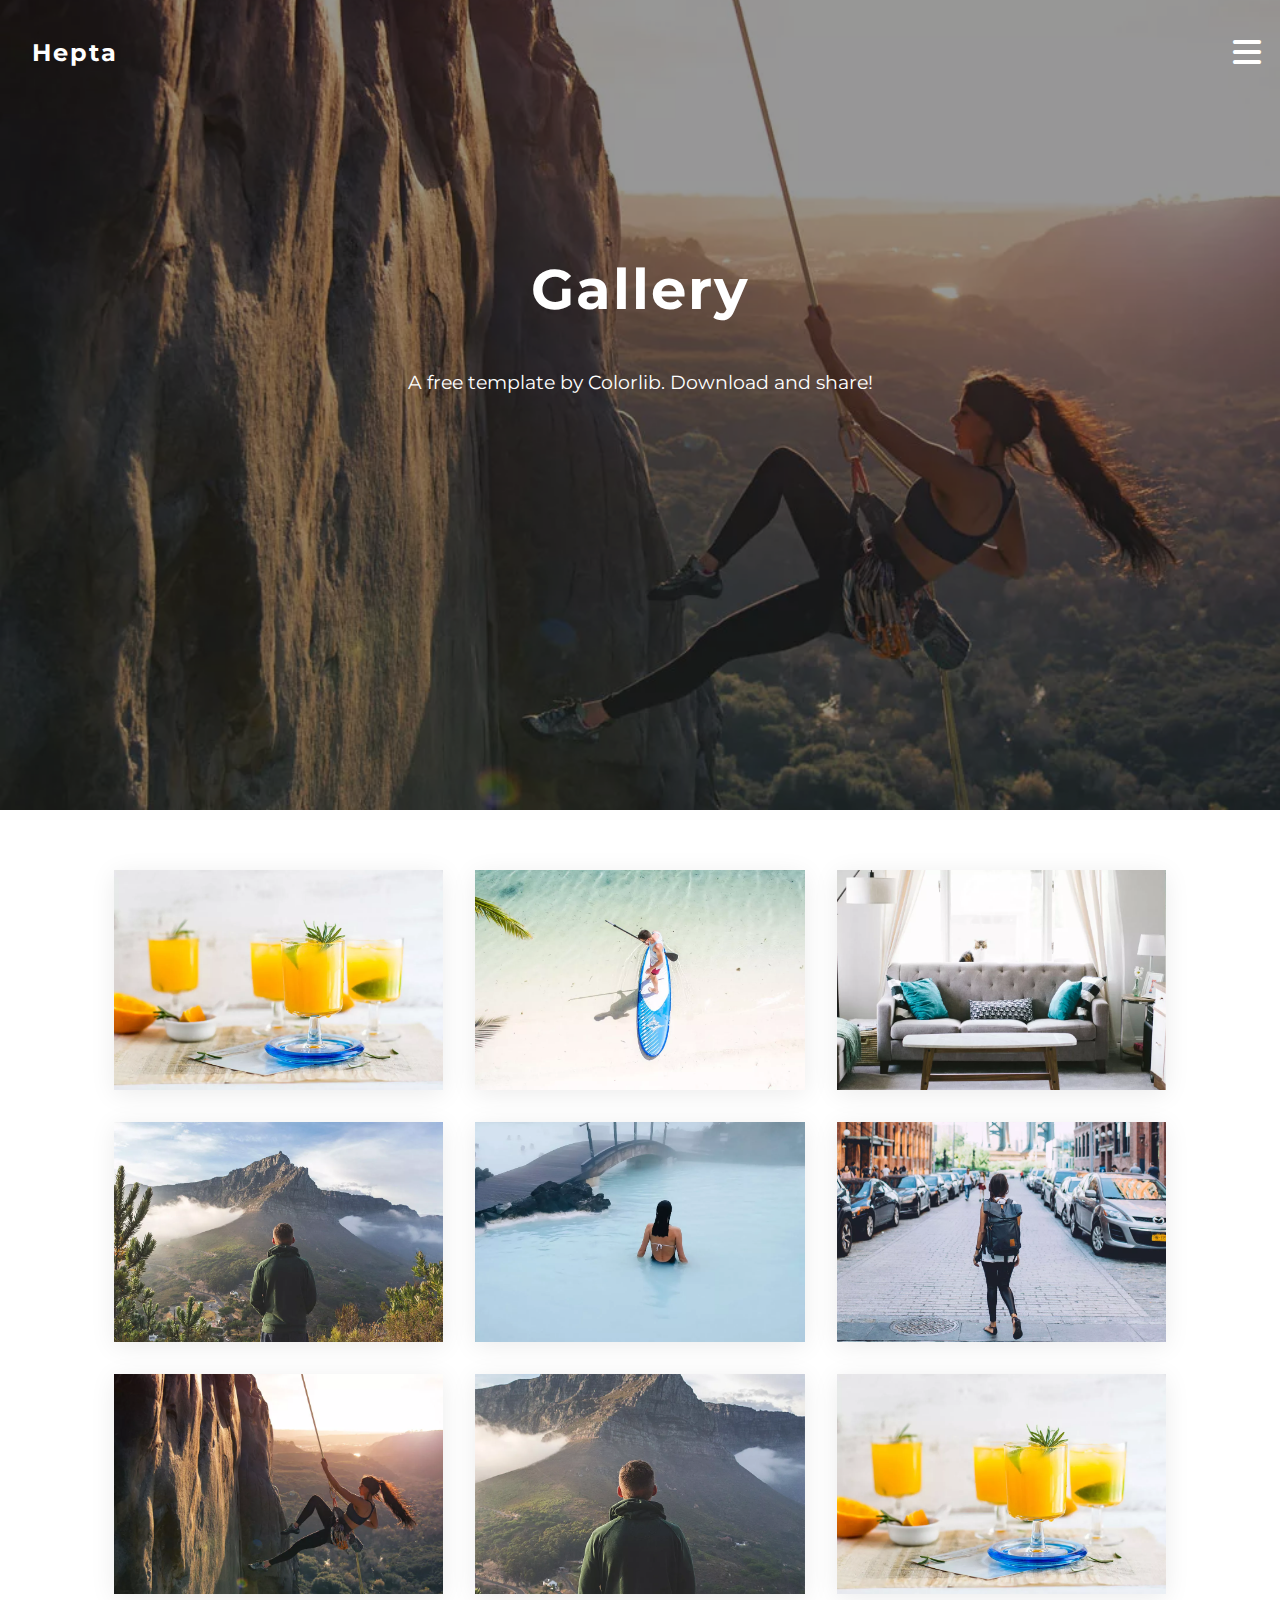
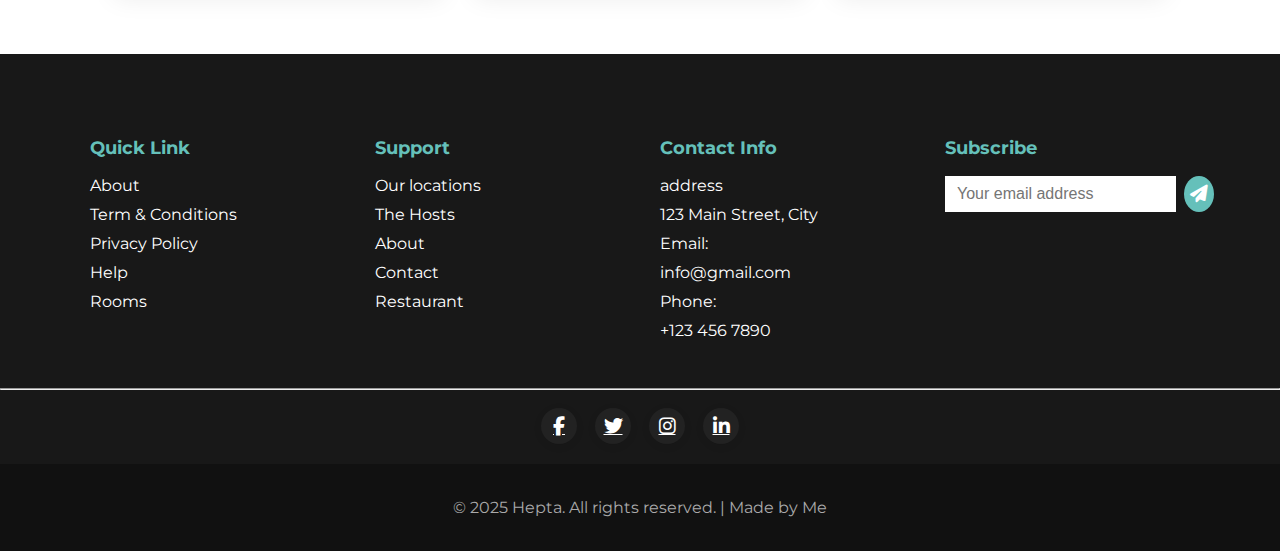
<file: Hepta Website/gallery.html>
<!DOCTYPE html>
<html lang="en">
  <head>
    <meta charset="UTF-8" />
    <meta name="viewport" content="width=device-width, initial-scale=1.0" />
    <title>Gallery - Hepta</title>
    <link rel="stylesheet" href="gallery.css" />
    <link rel="preconnect" href="https://fonts.googleapis.com" />
    <link rel="preconnect" href="https://fonts.gstatic.com" crossorigin />
    <link
      href="https://fonts.googleapis.com/css2?family=Montserrat:wght@400;600;700&display=swap"
      rel="stylesheet"
    />
    <link
      rel="stylesheet"
      href="https://cdnjs.cloudflare.com/ajax/libs/font-awesome/6.4.0/css/all.min.css"
    />
  </head>
  <body>
    <!-- Hero Section -->
    <header class="hero">
      <div class="hero-overlay"></div>
      <div class="hero-inner">
        <div class="hero-top-row">
          <a href="index.html" class="logo">Hepta</a>
          <button class="menu-toggle" id="menuToggle">
            <i class="fas fa-bars"></i>
          </button>
        </div>
        <div class="hero-content">
          <h1>Gallery</h1>
          <p>A free template by Colorlib. Download and share!</p>
        </div>
      </div>
      <ul class="nav-links" id="navLinks">
        <button class="close-nav" id="closeNav">
          <i class="fas fa-times"></i>
        </button>
        <li><a href="index.html">Home</a></li>
        <li><a href="hotels.html">Hotels</a></li>
        <li><a href="about.html">About Us</a></li>
        <li><a href="gallery.html">Gallery</a></li>
        <li><a href="news.html">News</a></li>
        <li><a href="contact.html">Contact</a></li>
      </ul>
      <div class="nav-bg" id="navBg"></div>
    </header>

    <!-- Gallery Section -->
    <section class="gallery-section">
      <div class="gallery-grid">
        <img
          src="slider-2.jpg"
          alt="Gallery 1"
          onclick="document.querySelector('.hero').scrollIntoView({behavior: 'smooth'});"
        />
        <img
          src="slider-1.jpg"
          alt="Gallery 2"
          onclick="document.querySelector('.hero').scrollIntoView({behavior: 'smooth'});"
        />
        <img
          src="blog3.jpg"
          alt="Gallery 3"
          onclick="document.querySelector('.hero').scrollIntoView({behavior: 'smooth'});"
        />
        <img
          src="slider-4.jpg"
          alt="Gallery 4"
          onclick="document.querySelector('.hero').scrollIntoView({behavior: 'smooth'});"
        />
        <img
          src="slider-5.jpg"
          alt="Gallery 5"
          onclick="document.querySelector('.hero').scrollIntoView({behavior: 'smooth'});"
        />
        <img
          src="slider-6.jpg"
          alt="Gallery 6"
          onclick="document.querySelector('.hero').scrollIntoView({behavior: 'smooth'});"
        />
        <img
          src="top.jpg"
          alt="Gallery 7"
          onclick="document.querySelector('.hero').scrollIntoView({behavior: 'smooth'});"
        />
        <img
          src="welcome.png"
          alt="Gallery 8"
          onclick="document.querySelector('.hero').scrollIntoView({behavior: 'smooth'});"
        />
        <img
          src="slider-2.jpg"
          alt="Gallery 9"
          onclick="document.querySelector('.hero').scrollIntoView({behavior: 'smooth'});"
        />
      </div>
    </section>

    <!-- Footer -->
    <footer class="footer">
      <div class="footer-container">
        <div class="footer-section">
          <h4>Quick Link</h4>
          <ul>
            <li><a href="#">About</a></li>
            <li><a href="#">Term & Conditions</a></li>
            <li><a href="#">Privacy Policy</a></li>
            <li><a href="#">Help</a></li>
            <li><a href="#">Rooms</a></li>
          </ul>
        </div>
        <div class="footer-section">
          <h4>Support</h4>
          <ul>
            <li><a href="#">Our locations</a></li>
            <li><a href="#">The Hosts</a></li>
            <li><a href="#">About</a></li>
            <li><a href="#">Contact</a></li>
            <li><a href="#">Restaurant</a></li>
          </ul>
        </div>
        <div class="footer-section">
          <h4>Contact Info</h4>
          <ul>
            <li>address</li>
            <li>123 Main Street, City</li>
            <li>Email:</li>
            <li>info@gmail.com</li>
            <li>Phone:</li>
            <li>+123 456 7890</li>
          </ul>
        </div>
        <div class="footer-section">
          <h4>Subscribe</h4>
          <form class="subscribe-form">
            <input type="email" placeholder="Your email address" />
            <button type="submit"><i class="fas fa-paper-plane"></i></button>
          </form>
        </div>
      </div>
      <hr />
      <div class="footer-social">
        <a href="#"><i class="fab fa-facebook-f"></i></a>
        <a href="#"><i class="fab fa-twitter"></i></a>
        <a href="#"><i class="fab fa-instagram"></i></a>
        <a href="#"><i class="fab fa-linkedin-in"></i></a>
      </div>
      <div class="footer-bottom">
        <p>&copy; 2025 Hepta. All rights reserved. | Made by Me</p>
      </div>
    </footer>
    <script src="script.js"></script>
  </body>
</html>
</file>
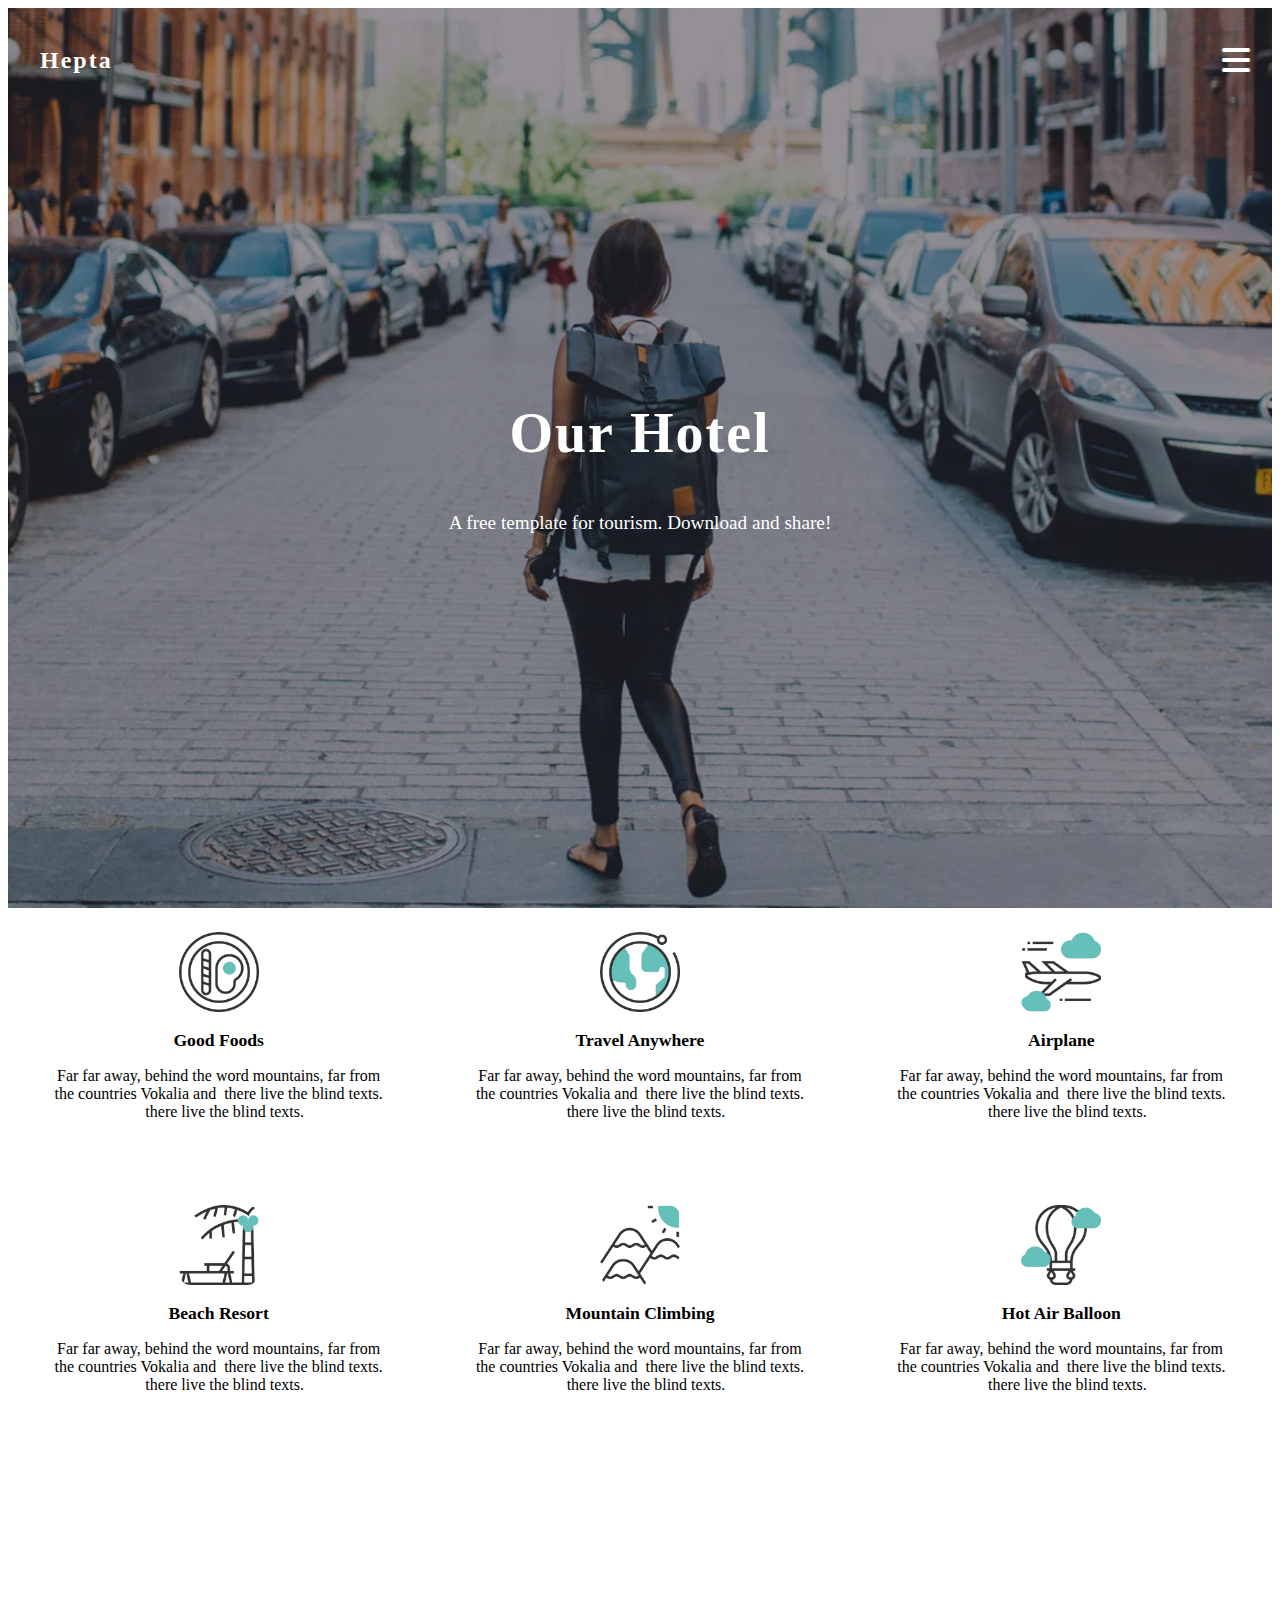
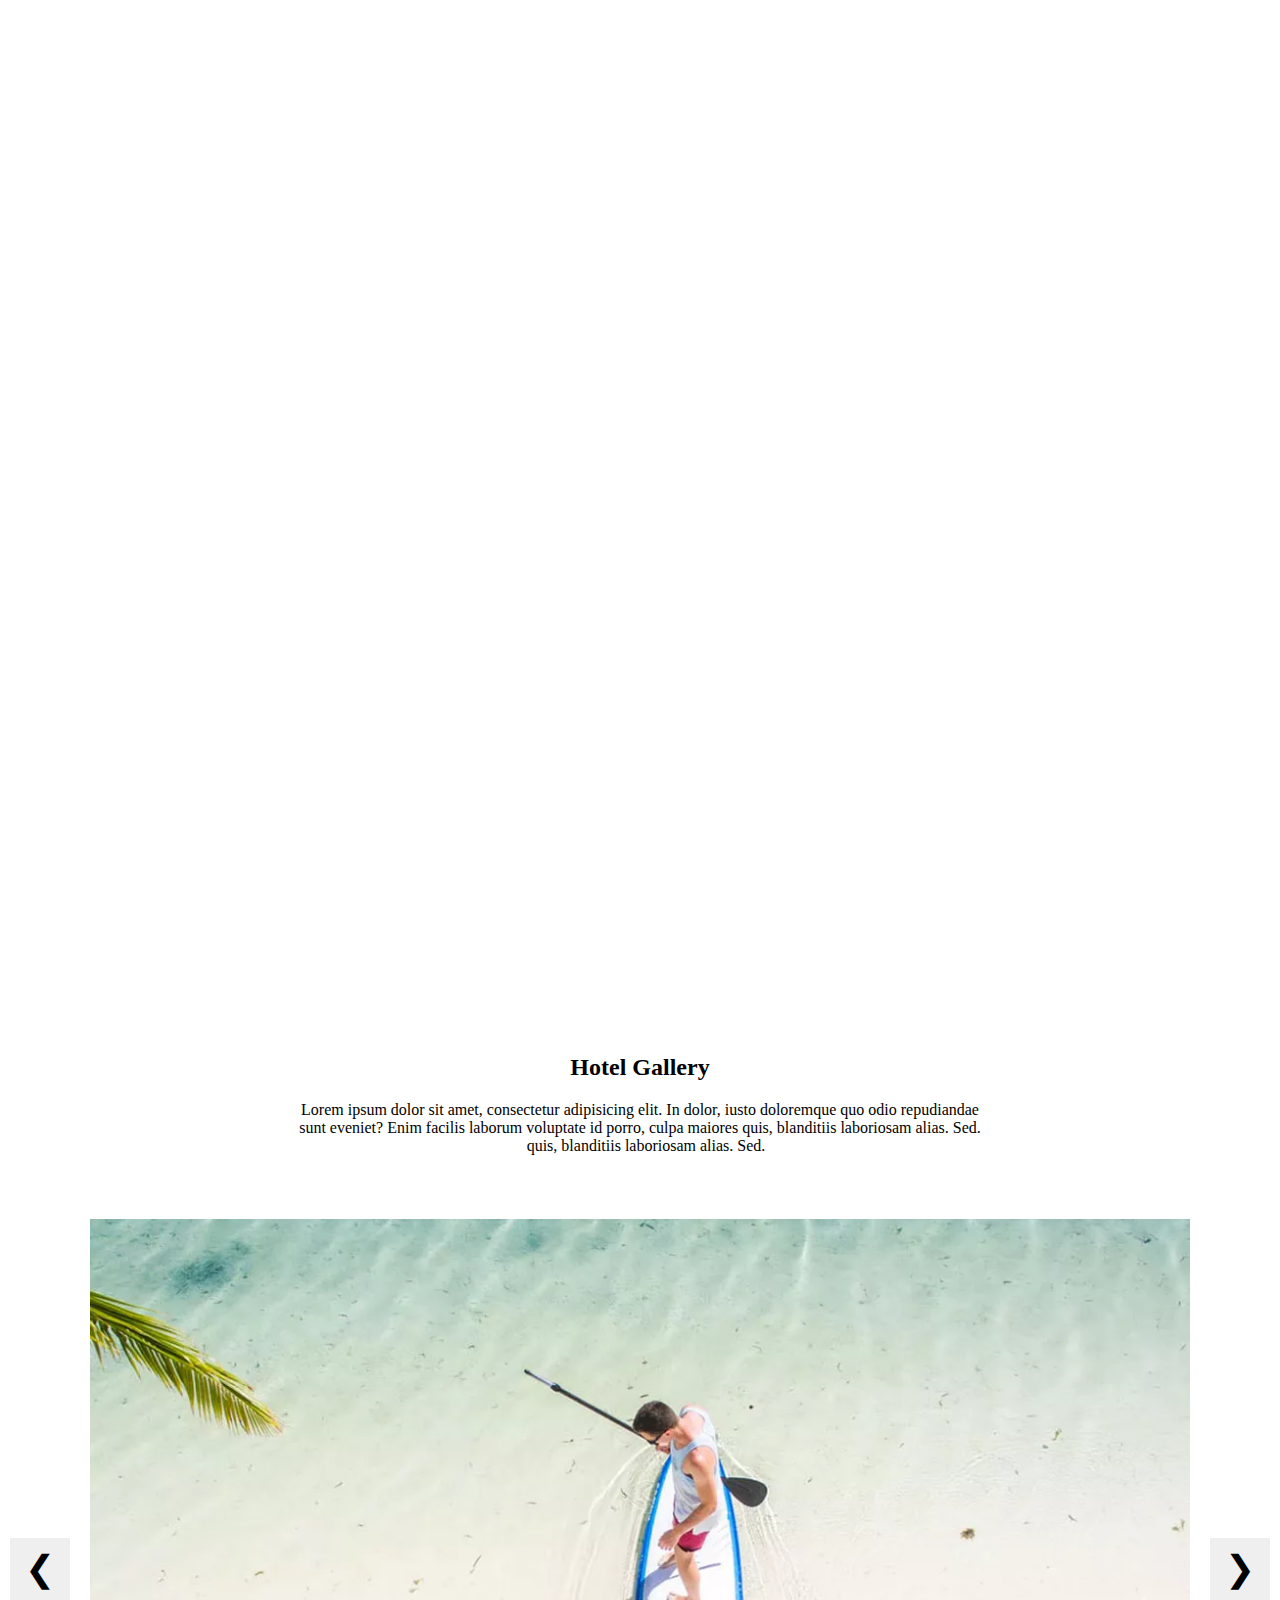
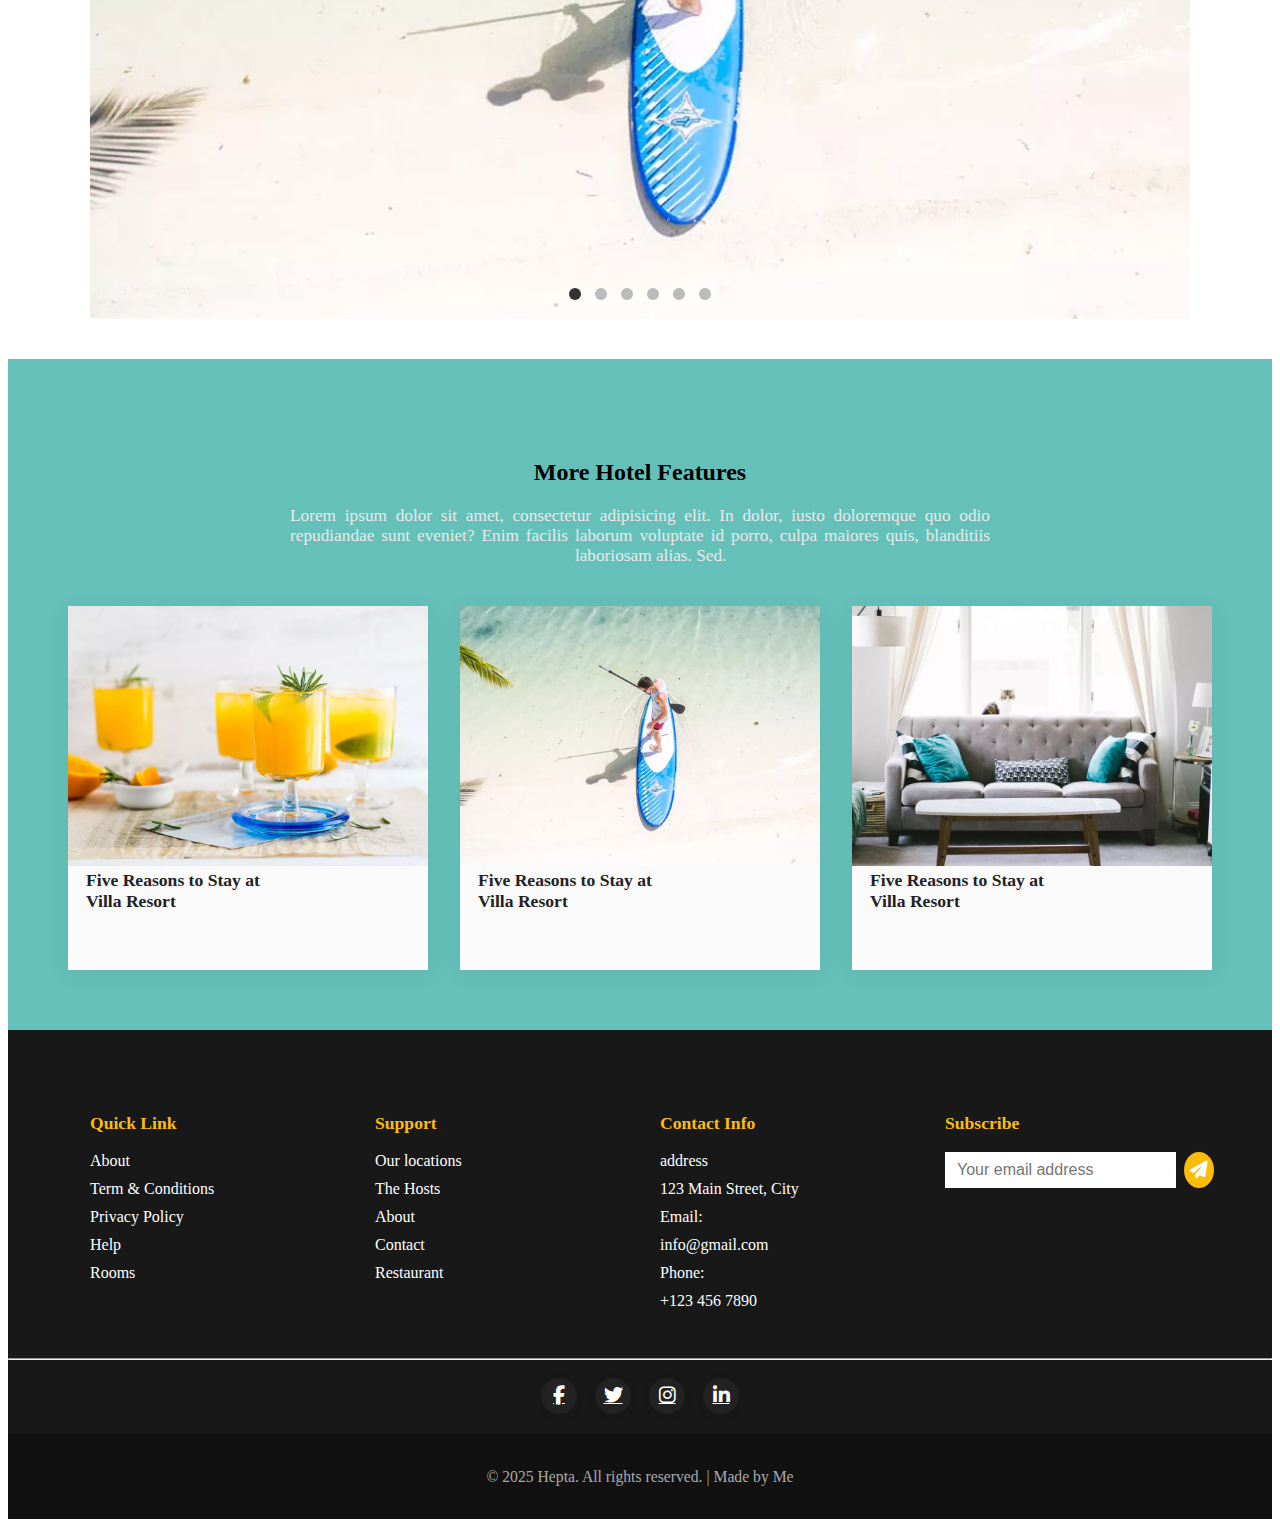
<file: Hepta Website/hotels.html>
<!DOCTYPE html>
<html lang="en">
  <head>
    <meta charset="UTF-8" />
    <meta name="viewport" content="width=device-width, initial-scale=1.0" />
    <title>Hepta - Our Hotels</title>
    <link rel="stylesheet" href="hotels.css" />

    <link rel="preconnect" href="https://fonts.googleapis.com" />
    <link rel="preconnect" href="https://fonts.gstatic.com" crossorigin />
    <link
      href="https://fonts.googleapis.com/css2?family=Montserrat:wght@400;600;700&display=swap"
      rel="stylesheet"
    />
    <link
      rel="stylesheet"
      href="https://cdnjs.cloudflare.com/ajax/libs/font-awesome/6.4.0/css/all.min.css"
    />
  </head>
  <body>
    <!-- Hero Section -->
    <header
      class="hero hotel-hero"
      style="
        background-image: url('slider-6.jpg');
        background-size: cover;
        background-position: center;
      "
    >
      <div class="hero-overlay"></div>
      <div class="hero-inner">
        <div class="hero-top-row">
          <a href="index.html" class="logo">Hepta</a>
          <button class="menu-toggle" id="menuToggle">
            <i class="fas fa-bars"></i>
          </button>
        </div>
        <div class="hero-content">
          <h1>Our Hotel</h1>
          <p>A free template for tourism. Download and share!</p>
        </div>
      </div>
      <ul class="nav-links" id="navLinks">
        <button class="close-nav" id="closeNav">
          <i class="fas fa-times"></i>
        </button>
        <li><a href="index.html">Home</a></li>
        <li><a href="hotels.html">Hotels</a></li>
        <li><a href="about.html">About Us</a></li>
        <li><a href="gallery.html">Gallery</a></li>
        <li><a href="news.html">News</a></li>
        <li><a href="contact.html">Contact</a></li>
      </ul>
      <div class="nav-bg" id="navBg"></div>
    </header>

    <!-- Features Section (second section, matching screenshot) -->
    <section class="experience" id="features">
      <div class="features">
        <div class="features-row">
          <div class="feature fade-up animated">
            <img src="breakfast.png" alt="Good Foods" class="feature-icon" />
            <h3><b>Good Foods</b></h3>
            <p>
              Far far away, behind the word mountains, far from the countries
              Vokalia and &nbsp;there live the blind texts.<br />
              &nbsp;&nbsp;&nbsp;there live the blind texts.
            </p>
          </div>
          <div class="feature fade-up animated">
            <img
              src="planet-earth.png"
              alt="Travel Anywhere"
              class="feature-icon"
            />
            <h3><b>Travel Anywhere</b></h3>
            <p>
              Far far away, behind the word mountains, far from the countries
              Vokalia and &nbsp;there live the blind texts.<br />
              &nbsp;&nbsp;&nbsp;there live the blind texts.
            </p>
          </div>
          <div class="feature fade-up animated">
            <img src="airplane.png" alt="Airplane" class="feature-icon" />
            <h3><b>Airplane</b></h3>
            <p>
              Far far away, behind the word mountains, far from the countries
              Vokalia and &nbsp;there live the blind texts.<br />
              &nbsp;&nbsp;&nbsp;there live the blind texts.
            </p>
          </div>
        </div>
        <div class="features-row">
          <div class="feature fade-up animated">
            <img src="beach.png" alt="Beach Resort" class="feature-icon" />
            <h3><b>Beach Resort</b></h3>
            <p>
              Far far away, behind the word mountains, far from the countries
              Vokalia and &nbsp;there live the blind texts.<br />
              &nbsp;&nbsp;&nbsp;there live the blind texts.
            </p>
          </div>
          <div class="feature fade-up animated">
            <img
              src="mountains.png"
              alt="Mountain Climbing"
              class="feature-icon"
            />
            <h3><b>Mountain Climbing</b></h3>
            <p>
              Far far away, behind the word mountains, far from the countries
              Vokalia and &nbsp;there live the blind texts.<br />
              &nbsp;&nbsp;&nbsp;there live the blind texts.
            </p>
          </div>
          <div class="feature fade-up animated">
            <img
              src="hot-air-balloon.png"
              alt="Hot Air Balloon"
              class="feature-icon"
            />
            <h3><b>Hot Air Balloon</b></h3>
            <p>
              Far far away, behind the word mountains, far from the countries
              Vokalia and &nbsp;there live the blind texts.<br />
              &nbsp;&nbsp;&nbsp;there live the blind texts.
            </p>
          </div>
        </div>
      </div>
    </section>

    <!-- Rooms Section -->
    <section class="rooms-section" id="rooms">
      <div class="rooms-container">
        <!-- First Room: Family Room -->
        <div class="room-row">
          <img src="slider-3.jpg" alt="Family Room" />
          <div class="room-content">
            <h2>Family Room</h2>
            <p>
              Far far away, behind the word mountains, far from the countries
              Vokalia and Consonantia, there live the blind texts. Separated
              they live in Bookmarksgrove right at the coast of the Semantics, a
              large language ocean.<br /><br />
              A small river named Duden flows by their place and supplies it
              with the necessary regelialia.
            </p>
            <button class="colorlib-btn">LEARN MORE</button>
          </div>
        </div>

        <!-- Second Room: Presidential Room -->
        <div class="room-row reverse">
          <img src="slider-4.jpg" alt="Presidential Room" />
          <div class="room-content">
            <h2>Presidential Room</h2>
            <p>
              Far far away, behind the word mountains, far from the countries
              Vokalia and Consonantia, there live the blind texts. Separated
              they live in Bookmarksgrove right at the coast of the Semantics, a
              large language ocean.<br /><br />
              A small river named Duden flows by their place and supplies it
              with the necessary regelialia.
            </p>
            <button class="colorlib-btn">LEARN MORE</button>
          </div>
        </div>
      </div>
    </section>

    <!-- Hotel Gallery Section -->
    <section class="hotel-gallery" id="gallery">
      <h2 style="text-align: center">Hotel Gallery</h2>
      <p
        style="
          text-align: center;
          max-width: 700px;
          margin: 0 auto 24px auto;
          text-align-last: center;
          text-justify: inter-word;
        "
      >
        Lorem ipsum dolor sit amet, consectetur adipisicing elit. In dolor,
        iusto doloremque quo odio repudiandae sunt eveniet? Enim facilis laborum
        voluptate id porro, culpa maiores quis, blanditiis laboriosam alias.
        Sed.<br />
        &nbsp;&nbsp;&nbsp;quis, blanditiis laboriosam alias. Sed.
      </p>
      <section class="slider-section">
        <button class="arrow left">&#10094;</button>
        <div class="slider-container">
          <div class="slider-image active">
            <img src="slider-1.jpg" alt="Slider 1" />
          </div>
          <div class="slider-image">
            <img src="slider-2.jpg" alt="Slider 2" />
          </div>
          <div class="slider-image">
            <img src="slider-3.jpg" alt="Slider 3" />
          </div>
          <div class="slider-image">
            <img src="slider-4.jpg" alt="Slider 4" />
          </div>
          <div class="slider-image">
            <img src="slider-5.jpg" alt="Slider 5" />
          </div>
          <div class="slider-image">
            <img src="slider-6.jpg" alt="Slider 6" />
          </div>
          <div class="dots">
            <span class="dot active"></span>
            <span class="dot"></span>
            <span class="dot"></span>
            <span class="dot"></span>
            <span class="dot"></span>
            <span class="dot"></span>
          </div>
        </div>
        <button class="arrow right">&#10095;</button>
      </section>
    </section>

    <!-- More Hotel Features / Blog Section -->
    <section class="blog-posts" id="blog">
      <h2>More Hotel Features</h2>
      <p class="blog-intro">
        Lorem ipsum dolor sit amet, consectetur adipisicing elit. In dolor,
        iusto doloremque quo odio repudiandae sunt eveniet? Enim facilis laborum
        voluptate id porro, culpa maiores quis, blanditiis
        &nbsp;&nbsp;&nbsp;&nbsp;&nbsp;&nbsp;&nbsp;&nbsp;&nbsp;&nbsp;&nbsp;&nbsp;&nbsp;&nbsp;&nbsp;&nbsp;&nbsp;&nbsp;&nbsp;&nbsp;&nbsp;&nbsp;&nbsp;&nbsp;&nbsp;&nbsp;&nbsp;&nbsp;&nbsp;&nbsp;&nbsp;&nbsp;&nbsp;&nbsp;&nbsp;&nbsp;&nbsp;&nbsp;&nbsp;&nbsp;&nbsp;&nbsp;&nbsp;&nbsp;&nbsp;&nbsp;&nbsp;&nbsp;&nbsp;&nbsp;&nbsp;&nbsp;&nbsp;&nbsp;&nbsp;&nbsp;&nbsp;&nbsp;&nbsp;&nbsp;&nbsp;&nbsp;&nbsp;&nbsp;&nbsp;&nbsp;laboriosam
        alias. Sed.
      </p>
      <div class="blog-cards">
        <div class="blog-card fade-up">
          <a
            href="#"
            onclick="document.querySelector('.hero').scrollIntoView({behavior: 'smooth'}); return false;"
          >
            <img src="slider-2.jpg" alt="Blog 1" />
          </a>

          <a
            href="#"
            class="blog-title-link"
            onclick="document.querySelector('.hero').scrollIntoView({behavior: 'smooth'}); return false;"
            >Five Reasons to Stay at<br />
            Villa Resort</a
          >
        </div>
        <div class="blog-card fade-up">
          <a
            href="#"
            onclick="document.querySelector('.hero').scrollIntoView({behavior: 'smooth'}); return false;"
          >
            <img src="slider-1.jpg" alt="Blog 2" />
          </a>

          <a
            href="#"
            class="blog-title-link"
            onclick="document.querySelector('.hero').scrollIntoView({behavior: 'smooth'}); return false;"
            >Five Reasons to Stay at<br />
            Villa Resort</a
          >
        </div>
        <div class="blog-card fade-up">
          <a
            href="#"
            onclick="document.querySelector('.hero').scrollIntoView({behavior: 'smooth'}); return false;"
          >
            <img src="blog3.jpg" alt="Blog 3" />
          </a>

          <a
            href="#"
            class="blog-title-link"
            onclick="document.querySelector('.hero').scrollIntoView({behavior: 'smooth'}); return false;"
            >Five Reasons to Stay at<br />
            Villa Resort</a
          >
        </div>
      </div>
    </section>

    <!-- Footer (copied from homepage) -->
    <footer class="footer" id="contact">
      <div class="footer-container">
        <div class="footer-section">
          <h4>Quick Link</h4>
          <ul>
            <li><a href="#">About</a></li>
            <li><a href="#">Term & Conditions</a></li>
            <li><a href="#">Privacy Policy</a></li>
            <li><a href="#">Help</a></li>
            <li><a href="#">Rooms</a></li>
          </ul>
        </div>
        <div class="footer-section">
          <h4>Support</h4>
          <ul>
            <li><a href="#">Our locations</a></li>
            <li><a href="#">The Hosts</a></li>
            <li><a href="#">About</a></li>
            <li><a href="#">Contact</a></li>
            <li><a href="#">Restaurant</a></li>
          </ul>
        </div>
        <div class="footer-section">
          <h4>Contact Info</h4>
          <ul>
            <li>address</li>
            <li>123 Main Street, City</li>
            <li>Email:</li>
            <li>info@gmail.com</li>
            <li>Phone:</li>
            <li>+123 456 7890</li>
          </ul>
        </div>
        <div class="footer-section">
          <h4>Subscribe</h4>
          <form class="subscribe-form">
            <input type="email" placeholder="Your email address" />
            <button type="submit"><i class="fas fa-paper-plane"></i></button>
          </form>
        </div>
      </div>
      <hr />
      <div class="footer-social">
        <a href="#"><i class="fab fa-facebook-f"></i></a>
        <a href="#"><i class="fab fa-twitter"></i></a>
        <a href="#"><i class="fab fa-instagram"></i></a>
        <a href="#"><i class="fab fa-linkedin-in"></i></a>
      </div>
      <div class="footer-bottom">
        <p>&copy; 2025 Hepta. All rights reserved. | Made by Me</p>
      </div>
    </footer>
    <script src="script.js"></script>
  </body>
</html>
</file>
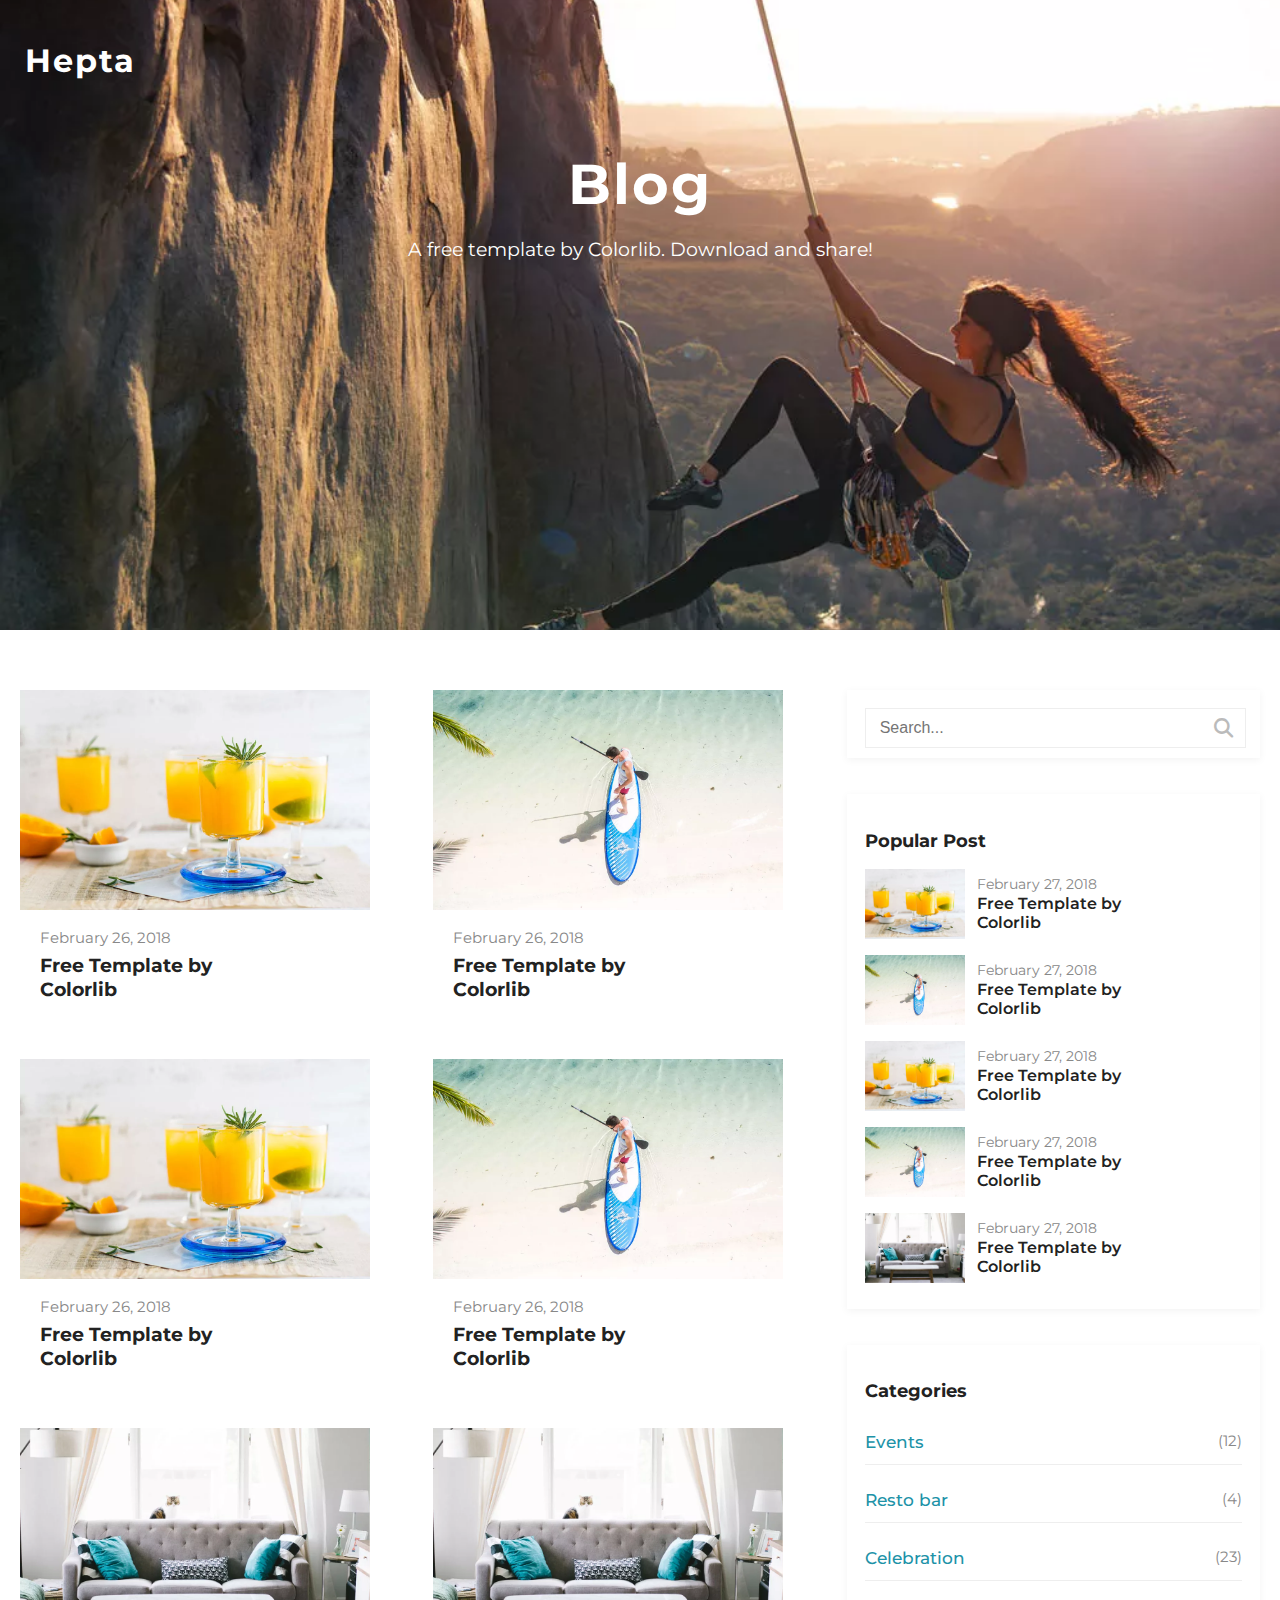
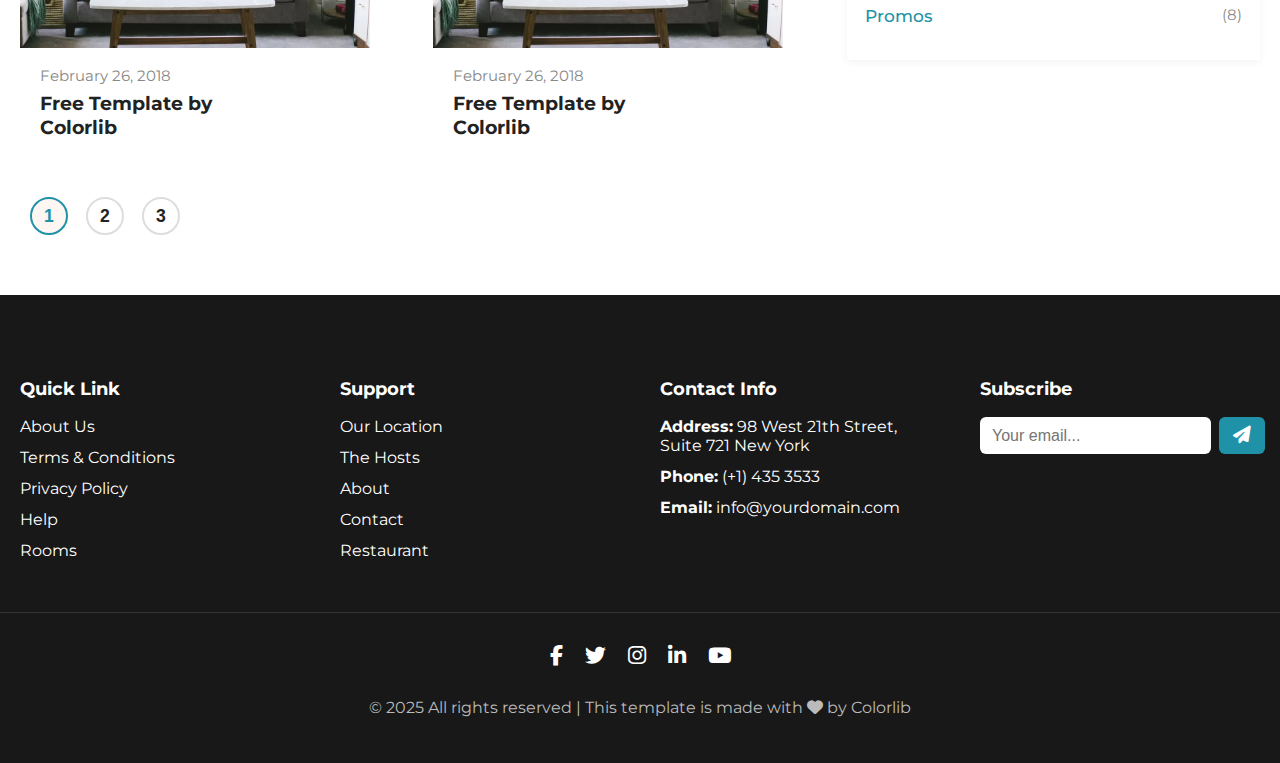
<file: Hepta Website/news.html>
<!DOCTYPE html>
<html lang="en">
  <head>
    <meta charset="UTF-8" />
    <meta name="viewport" content="width=device-width, initial-scale=1.0" />
    <title>Hepta - Blog</title>
    <link rel="stylesheet" href="news.css" />
    <link rel="preconnect" href="https://fonts.googleapis.com" />
    <link rel="preconnect" href="https://fonts.gstatic.com" crossorigin />
    <link
      href="https://fonts.googleapis.com/css2?family=Montserrat:wght@400;600;700&display=swap"
      rel="stylesheet"
    />
    <link
      rel="stylesheet"
      href="https://cdnjs.cloudflare.com/ajax/libs/font-awesome/6.4.0/css/all.min.css"
    />
  </head>
  <body>
    <!-- Hero Section -->
    <header class="news-hero">
      <div class="news-hero-bg"></div>
      <div class="news-hero-inner">
        <a href="index.html" class="news-logo">Hepta</a>
        <div class="news-hero-center">
          <h1>Blog</h1>
          <p>A free template by Colorlib. Download and share!</p>
        </div>
        <button class="news-menu-toggle" id="newsMenuToggle">
          <i class="fas fa-bars"></i>
        </button>
      </div>
    </header>
    <ul class="news-nav-links" id="newsNavLinks">
      <button class="news-close-nav" id="newsCloseNav">
        <i class="fas fa-times"></i>
      </button>
      <li><a href="index.html">Home</a></li>
      <li><a href="hotels.html">Hotels</a></li>
      <li><a href="about.html">About Us</a></li>
      <li><a href="gallery.html">Gallery</a></li>
      <li><a href="news.html">News</a></li>
      <li><a href="contact.html">Contact</a></li>
    </ul>
    <div class="news-nav-bg" id="newsNavBg"></div>

    <main class="news-main">
      <div class="news-content-wrapper">
        <!-- Blog Grid -->
        <section class="news-blog-grid">
          <div class="news-blog-row">
            <div class="news-blog-card">
              <a
                href="#"
                onclick="document.querySelector('.news-hero').scrollIntoView({behavior: 'smooth'}); return false;"
              >
                <img src="slider-2.jpg" alt="Blog 1" />
              </a>
              <div class="news-blog-date">February 26, 2018</div>
              <a
                href="#"
                class="news-blog-title-link"
                onclick="document.querySelector('.news-hero').scrollIntoView({behavior: 'smooth'}); return false;"
                >Free Template by<br />Colorlib</a
              >
            </div>
            <div class="news-blog-card">
              <a
                href="#"
                onclick="document.querySelector('.news-hero').scrollIntoView({behavior: 'smooth'}); return false;"
              >
                <img src="slider-1.jpg" alt="Blog 2" />
              </a>
              <div class="news-blog-date">February 26, 2018</div>
              <a
                href="#"
                class="news-blog-title-link"
                onclick="document.querySelector('.news-hero').scrollIntoView({behavior: 'smooth'}); return false;"
                >Free Template by <br />Colorlib</a
              >
            </div>
          </div>
          <div class="news-blog-row">
            <div class="news-blog-card">
              <a
                href="#"
                onclick="document.querySelector('.news-hero').scrollIntoView({behavior: 'smooth'}); return false;"
              >
                <img src="slider-2.jpg" alt="Blog 3" />
              </a>
              <div class="news-blog-date">February 26, 2018</div>
              <a
                href="#"
                class="news-blog-title-link"
                onclick="document.querySelector('.news-hero').scrollIntoView({behavior: 'smooth'}); return false;"
                >Free Template by<br />
                Colorlib</a
              >
            </div>
            <div class="news-blog-card">
              <a
                href="#"
                onclick="document.querySelector('.news-hero').scrollIntoView({behavior: 'smooth'}); return false;"
              >
                <img src="slider-1.jpg" alt="Blog 4" />
              </a>
              <div class="news-blog-date">February 26, 2018</div>
              <a
                href="#"
                class="news-blog-title-link"
                onclick="document.querySelector('.news-hero').scrollIntoView({behavior: 'smooth'}); return false;"
                >Free Template by<br />
                Colorlib</a
              >
            </div>
          </div>
          <div class="news-blog-row">
            <div class="news-blog-card">
              <a
                href="#"
                onclick="document.querySelector('.news-hero').scrollIntoView({behavior: 'smooth'}); return false;"
              >
                <img src="blog3.jpg" alt="Blog 5" />
              </a>
              <div class="news-blog-date">February 26, 2018</div>
              <a
                href="#"
                class="news-blog-title-link"
                onclick="document.querySelector('.news-hero').scrollIntoView({behavior: 'smooth'}); return false;"
                >Free Template by <br />Colorlib</a
              >
            </div>
            <div class="news-blog-card">
              <a
                href="#"
                onclick="document.querySelector('.news-hero').scrollIntoView({behavior: 'smooth'}); return false;"
              >
                <img src="blog3.jpg" alt="Blog 6" />
              </a>
              <div class="news-blog-date">February 26, 2018</div>
              <a
                href="#"
                class="news-blog-title-link"
                onclick="document.querySelector('.news-hero').scrollIntoView({behavior: 'smooth'}); return false;"
                >Free Template by<br />
                Colorlib</a
              >
            </div>
          </div>
          <!-- Pagination -->
          <div class="news-pagination">
            <button
              class="news-page-btn active"
              onclick="document.querySelector('.news-hero').scrollIntoView({behavior: 'smooth'}); return false;"
            >
              1
            </button>
            <button
              class="news-page-btn"
              onclick="document.querySelector('.news-hero').scrollIntoView({behavior: 'smooth'}); return false;"
            >
              2
            </button>
            <button
              class="news-page-btn"
              onclick="document.querySelector('.news-hero').scrollIntoView({behavior: 'smooth'}); return false;"
            >
              3
            </button>
          </div>
        </section>
        <!-- Sidebar -->
        <aside class="news-sidebar">
          <div class="news-search-container">
            <div style="display: flex; align-items: center">
              <input
                type="text"
                class="news-search-input"
                placeholder="Search..."
              />
              <span
                style="
                  margin-left: -32px;
                  color: #bbb;
                  pointer-events: none;
                  font-size: 1.2rem;
                "
                ><i class="fas fa-search"></i
              ></span>
            </div>
          </div>
          <div class="news-popular-posts">
            <h3>Popular Post</h3>
            <div class="news-popular-post">
              <a
                href="#"
                onclick="document.querySelector('.news-hero').scrollIntoView({behavior: 'smooth'}); return false;"
              >
                <img src="slider-2.jpg" alt="Popular 1" />
                <div>
                  <div class="news-popular-date">February 27, 2018</div>
                  <div class="news-popular-title">
                    Free Template by <br />Colorlib
                  </div>
                </div>
              </a>
            </div>
            <div class="news-popular-post">
              <a
                href="#"
                onclick="document.querySelector('.news-hero').scrollIntoView({behavior: 'smooth'}); return false;"
              >
                <img src="slider-1.jpg" alt="Popular 2" />
                <div>
                  <div class="news-popular-date">February 27, 2018</div>
                  <div class="news-popular-title">
                    Free Template by <br />Colorlib
                  </div>
                </div>
              </a>
            </div>
            <div class="news-popular-post">
              <a
                href="#"
                onclick="document.querySelector('.news-hero').scrollIntoView({behavior: 'smooth'}); return false;"
              >
                <img src="slider-2.jpg" alt="Popular 3" />
                <div>
                  <div class="news-popular-date">February 27, 2018</div>
                  <div class="news-popular-title">
                    Free Template by<br />
                    Colorlib
                  </div>
                </div>
              </a>
            </div>
            <div class="news-popular-post">
              <a
                href="#"
                onclick="document.querySelector('.news-hero').scrollIntoView({behavior: 'smooth'}); return false;"
              >
                <img src="slider-1.jpg" alt="Popular 4" />
                <div>
                  <div class="news-popular-date">February 27, 2018</div>
                  <div class="news-popular-title">
                    Free Template by <br />Colorlib
                  </div>
                </div>
              </a>
            </div>
            <div class="news-popular-post">
              <a
                href="#"
                onclick="document.querySelector('.news-hero').scrollIntoView({behavior: 'smooth'}); return false;"
              >
                <img src="blog3.jpg" alt="Popular 5" />
                <div>
                  <div class="news-popular-date">February 27, 2018</div>
                  <div class="news-popular-title">
                    Free Template by<br />
                    Colorlib
                  </div>
                </div>
              </a>
            </div>
          </div>
          <div class="news-categories">
            <h3>Categories</h3>
            <ul class="news-categories-list">
              <li class="news-category-row">
                <a
                  href="#"
                  onclick="document.querySelector('.news-hero').scrollIntoView({behavior: 'smooth'}); return false;"
                  >Events <span>(12)</span></a
                >
              </li>
              <li class="news-category-row">
                <a
                  href="#"
                  onclick="document.querySelector('.news-hero').scrollIntoView({behavior: 'smooth'}); return false;"
                  >Resto bar <span>(4)</span></a
                >
              </li>
              <li class="news-category-row">
                <a
                  href="#"
                  onclick="document.querySelector('.news-hero').scrollIntoView({behavior: 'smooth'}); return false;"
                  >Celebration <span>(23)</span></a
                >
              </li>
              <li class="news-category-row">
                <a
                  href="#"
                  onclick="document.querySelector('.news-hero').scrollIntoView({behavior: 'smooth'}); return false;"
                  >Promos <span>(8)</span></a
                >
              </li>
            </ul>
          </div>
        </aside>
      </div>
    </main>

    <!-- Footer -->
    <footer class="footer">
      <div class="footer-container">
        <div class="footer-section">
          <h4>Quick Link</h4>
          <ul>
            <li><a href="#">About Us</a></li>
            <li><a href="#">Terms & Conditions</a></li>
            <li><a href="#">Privacy Policy</a></li>
            <li><a href="#">Help</a></li>
            <li><a href="#">Rooms</a></li>
          </ul>
        </div>
        <div class="footer-section">
          <h4>Support</h4>
          <ul>
            <li><a href="#">Our Location</a></li>
            <li><a href="#">The Hosts</a></li>
            <li><a href="#">About</a></li>
            <li><a href="#">Contact</a></li>
            <li><a href="#">Restaurant</a></li>
          </ul>
        </div>
        <div class="footer-section">
          <h4>Contact Info</h4>
          <ul>
            <li>
              <strong>Address:</strong> 98 West 21th Street, Suite 721 New York
            </li>
            <li><strong>Phone:</strong> (+1) 435 3533</li>
            <li><strong>Email:</strong> info@yourdomain.com</li>
          </ul>
        </div>
        <div class="footer-section">
          <h4>Subscribe</h4>
          <form class="subscribe-form">
            <input type="email" placeholder="Your email..." />
            <button type="submit"><i class="fas fa-paper-plane"></i></button>
          </form>
        </div>
      </div>
      <hr />
      <div class="footer-social">
        <a href="#"><i class="fab fa-facebook-f"></i></a>
        <a href="#"><i class="fab fa-twitter"></i></a>
        <a href="#"><i class="fab fa-instagram"></i></a>
        <a href="#"><i class="fab fa-linkedin-in"></i></a>
        <a href="#"><i class="fab fa-youtube"></i></a>
      </div>
      <div class="footer-bottom">
        <p>
          &copy; 2025 All rights reserved | This template is made with
          <i class="fas fa-heart"></i> by Colorlib
        </p>
      </div>
    </footer>
    <script>
      // Hamburger menu logic for News page
      const menuToggle = document.getElementById("newsMenuToggle");
      const navLinks = document.getElementById("newsNavLinks");
      const navBg = document.getElementById("newsNavBg");
      const closeNav = document.getElementById("newsCloseNav");
      menuToggle.addEventListener("click", () => {
        navLinks.classList.add("open");
        navBg.classList.add("show");
        document.body.classList.add("menu-open");
      });
      closeNav.addEventListener("click", () => {
        navLinks.classList.remove("open");
        navBg.classList.remove("show");
        document.body.classList.remove("menu-open");
      });
      navBg.addEventListener("click", () => {
        navLinks.classList.remove("open");
        navBg.classList.remove("show");
        document.body.classList.remove("menu-open");
      });
    </script>
  </body>
</html>
</file>
<file: Hepta Website/style.css>
/* Google Fonts */
body {
  font-family: "Montserrat", Arial, sans-serif;
  margin: 0;
  padding: 0;
  color: #000000;
  background: white;
  font-size: 16px;
}

h1,
h2,
h3,
h4 {
  font-weight: 700;
  margin: 0 0 10px 0;
}

h1 {
  font-size: 3.5rem;
}
h2 {
  font-size: 2.2rem;
}
h3 {
  font-size: 1.2rem;
}
h4 {
  font-size: 1rem;
}

p {
  line-height: 1.7;
  margin: 0 0 15px 0;
}

/* Hero Section */
.hero {
  background: url("https://media.istockphoto.com/id/2217275254/photo/white-villages-of-andalusia-vejer-de-la-frontera-in-the-province-of-cadiz.jpg?s=612x612&w=0&k=20&c=Vbmz_-LHJe1zfNsrKvt6oFOxaGUsjeeq3azuMS9JiiE=")
    center/cover no-repeat;
  min-height: 100vh;
  position: relative;
  color: #fff;
  display: flex;
  flex-direction: column;
  justify-content: flex-start;
}

.navbar {
  display: flex;
  align-items: center;
  justify-content: flex-end;
  padding: 30px 60px 0 60px;
  position: relative;
}
.logo {
  margin-right: auto;
  font-size: 1.5rem;
  font-weight: 700;
  letter-spacing: 2px;
  color: #fff;
  margin: 0;
  padding-left: 32px;
  text-decoration: none;
}
.logo:hover,
.logo:visited,
.logo:active {
  text-decoration: none;
  color: #fff;
}
.menu-toggle {
  background: none;
  border: none;
  color: #fff;
  font-size: 2rem;
  cursor: pointer;
  display: none;
}
.nav-links {
  list-style: none;
  display: flex;
  gap: 30px;
  margin: 0 30px 0 0;
}
.nav-links li a {
  color: #fff;
  text-decoration: none;
  font-weight: 600;
  font-size: 1rem;
  transition: color 0.2s;
}
.nav-links li a:hover {
  color: #ffffff;
}
.colorlib-btn {
  /* background: #fff; */
  color: #ffffff;
  padding: 10px 24px;
  border-radius: 0px;
  font-weight: 500;
  text-decoration: none;
  font-size: 1rem;
  transition: background 0.2s, color 0.2s, border 0.2s;
  border: 2px solid #fff;
}
.colorlib-btn:hover {
  background: #9b6868;
  color: #000000;
  border: 2px solid #ffffff;
}
.hero-content {
  text-align: center;
  margin-top: 120px;
}
.hero-content h1 {
  font-size: 3.5rem;
  letter-spacing: 2px;
  margin-bottom: 10px;
}
.hero-content p {
  font-size: 1.2rem;
  font-weight: 400;
}

/* Hero Overlay and Centering */
.hero {
  position: relative;
  min-height: 100vh;
  display: flex;
  align-items: stretch;
  justify-content: center;
  overflow: hidden;
}
.hero-overlay {
  position: absolute;
  top: 0;
  left: 0;
  right: 0;
  bottom: 0;
  background: rgba(24, 24, 24, 0.45);
  z-index: 1;
  pointer-events: none;
}
.hero-inner {
  position: relative;
  z-index: 2;
  width: 100%;
  min-height: 100vh;
  display: flex;
  flex-direction: column;
  justify-content: center;
  align-items: stretch;
}
.hero-top-row {
  width: 100%;
  display: flex;
  align-items: center;
  justify-content: space-between;
  padding: 32px 0 0 0;
  position: absolute;
  top: 0;
  left: 0;
  right: 0;
  z-index: 300;
}
.logo {
  font-size: 1.5rem;
  font-weight: 700;
  letter-spacing: 2px;
  margin: 0;
  padding-left: 32px;
}
.menu-toggle {
  width: 40px;
  height: 40px;
  position: relative;
  display: flex !important;
  align-items: center;
  justify-content: center;
  z-index: 350;
  border-radius: 8px;
  transition: background 0.2s;
  margin: 0;
  padding-right: 32px;
  padding-left: 0;
}
.hero-content {
  min-height: 90vh;
  display: flex;
  flex-direction: column;
  align-items: center;
  justify-content: center;
  text-align: center;
  margin-top: 0;
  gap: 18px;
  animation: fadeInUp 1.2s cubic-bezier(0.77, 0, 0.18, 1);
}
@keyframes fadeInUp {
  from {
    opacity: 0;
    transform: translateY(40px);
  }
  to {
    opacity: 1;
    transform: none;
  }
}
@media (max-width: 900px) {
  .hero-top-row {
    padding: 24px 0 0 0;
  }
  .logo {
    padding-left: 14px;
  }
  .menu-toggle {
    padding-right: 14px;
  }
}
@media (max-width: 600px) {
  .hero-top-row {
    padding: 14px 0 0 0;
  }
  .logo {
    font-size: 1.1rem;
    padding-left: 6px;
  }
  .menu-toggle {
    padding-right: 6px;
  }
  .hero-content h1 {
    font-size: 2rem;
  }
}
@media (max-width: 700px) {
  .hero,
  .hero-inner,
  .hero-content {
    min-height: 60vh;
  }
}

/* Section Divider */
.section-divider {
  width: 100%;
  height: 24px;
  background: white;
  opacity: 0.08;
  margin: 0 0 0 0;
}

/* Animated Hamburger Menu */
.menu-toggle {
  width: 40px;
  height: 40px;
  position: relative;
  display: flex;
  align-items: center;
  justify-content: center;
  z-index: 120;
}
.menu-toggle .bar {
  display: block;
  width: 26px;
  height: 3px;
  background: #fff;
  border-radius: 2px;
  position: relative;
  transition: all 0.3s cubic-bezier(0.77, 0, 0.18, 1);
}
.menu-toggle .bar::before,
.menu-toggle .bar::after {
  content: "";
  position: absolute;
  left: 0;
  width: 26px;
  height: 3px;
  background: #fff;
  border-radius: 2px;
  transition: all 0.3s cubic-bezier(0.77, 0, 0.18, 1);
}
.menu-toggle .bar::before {
  top: -8px;
}
.menu-toggle .bar::after {
  top: 8px;
}
.menu-toggle.open .bar {
  background: transparent;
}
.menu-toggle.open .bar::before {
  transform: rotate(45deg) translate(5px, 5px);
  top: 0;
}
.menu-toggle.open .bar::after {
  transform: rotate(-45deg) translate(5px, -5px);
  top: 0;
}

/* Overlay Navigation Menu */
.nav-links {
  display: none;
  flex-direction: column;
  align-items: center;
  justify-content: center;
  position: fixed;
  top: 0;
  left: 0;
  right: 0;
  bottom: 0;
  background: #fff;
  box-shadow: 0 8px 32px rgba(0, 0, 0, 0.1);
  z-index: 200;
  list-style: none;
  margin: 0;
  padding: 0;
  transition: opacity 0.3s, visibility 0.3s;
  opacity: 0;
  visibility: hidden;
}
.nav-links.open {
  display: flex;
  opacity: 1;
  visibility: visible;
}
.nav-links li {
  margin: 24px 0;
}
.nav-links li a {
  color: #222;
  font-size: 2rem;
  font-weight: 700;
  text-decoration: none;
  letter-spacing: 2px;
  transition: color 0.2s;
}
.nav-links li a:hover {
  color: #fbbd08;
}

/* Hamburger to X animation and color */
.menu-toggle .bar,
.menu-toggle .bar::before,
.menu-toggle .bar::after {
  background: #fff;
  transition: all 0.3s cubic-bezier(0.77, 0, 0.18, 1), background 0.2s;
}
.menu-toggle.open .bar,
.menu-toggle.open .bar::before,
.menu-toggle.open .bar::after {
  background: #222;
}
.menu-toggle.open .bar {
  background: transparent;
}
.menu-toggle.open .bar::before {
  transform: rotate(45deg) translate(5px, 5px);
  top: 0;
}
.menu-toggle.open .bar::after {
  transform: rotate(-45deg) translate(5px, -5px);
  top: 0;
}

/* Always show hamburger */
.menu-toggle {
  display: flex !important;
}

/* Hide nav-links in navbar layout */
.navbar .nav-links {
  display: none !important;
}

/* Remove nav-bg overlay for clarity */
.nav-bg {
  display: none !important;
}
.nav-bg {
  display: none;
  position: fixed;
  top: 0;
  left: 0;
  right: 0;
  bottom: 0;
  background: rgba(0, 0, 0, 0.3);
  z-index: 199;
}
.nav-bg.show {
  display: block;
}

.close-nav {
  position: absolute;
  top: 24px;
  right: 32px;
  background: #fff;
  color: #222;
  border: none;
  border-radius: 50%;
  width: 44px;
  height: 44px;
  font-size: 2rem;
  display: flex;
  align-items: center;
  justify-content: center;
  cursor: pointer;
  box-shadow: 0 2px 8px rgba(0, 0, 0, 0.1);
  z-index: 210;
  transition: background 0.2s, color 0.2s;
}
.close-nav:hover {
  background: #fbbd08;
  color: #fff;
}
.nav-links {
  position: fixed;
}
.nav-links.open ~ .menu-toggle {
  display: none !important;
}
@media (max-width: 600px) {
  .close-nav {
    top: 12px;
    right: 12px;
    width: 38px;
    height: 38px;
    font-size: 1.5rem;
  }
}

@media (max-width: 600px) {
  .nav-links li a {
    font-size: 1.5rem;
  }
}

/* Quote Icon in Testimonials */
.quote-icon {
  color: #fbbd08;
  font-size: 1.2rem;
  margin-right: 8px;
  vertical-align: middle;
}

/* Enhanced Button Styles */
.colorlib-btn,
.video-btn {
  box-shadow: 0 4px 16px rgba(251, 189, 8, 0.1);
  letter-spacing: 1px;
}

/* Section Spacing */
section {
  padding-top: 80px;
  padding-bottom: 80px;
}

/* Subtle Section Background for Testimonials */
.testimonials {
  background: linear-gradient(135deg, #fafafa 80%, #fbbd08 100%);
}

/* --- Welcome Section Styles (Hepta) --- */
.welcome {
  background: #ffffff;
  padding: 64px 0 48px 0;
  display: flex;
  justify-content: center;
  align-items: center;
}
.welcome-container {
  display: flex;
  align-items: center;
  justify-content: center;
  max-width: 1100px;
  margin: 0 auto;
  gap: 48px;
}
.welcome-img {
  flex: 1 1 50%;
  display: flex;
  align-items: center;
  justify-content: center;
}
.welcome-img img {
  width: 700px;
  max-width: 550px;
  max-height: 900px;
  height: 700px;
  border-radius: 0px;
  box-shadow: 0 4px 24px rgba(0, 0, 0, 0.08);
}
.welcome-text {
  flex: 1 1 50%;
  display: flex;
  flex-direction: column;
  align-items: flex-start;
  justify-content: center;
}
.welcome-text h2 {
  font-size: 2.2rem;
  font-weight: 700;
  margin-bottom: 18px;
  color: #000;
}
.welcome-text p {
  font-size: 1.1rem;
  color: #000;
  margin-bottom: 32px;
  line-height: 1.7;
}
.play-btn {
  display: flex;
  align-items: center;
  background: none;
  border: none;
  cursor: pointer;
  outline: none;
  padding: 0;
}
.play-circle {
  width: 54px;
  height: 54px;
  border-radius: 50%;
  border: 2px solid #8a8585;
  display: flex;
  align-items: center;
  justify-content: center;
  margin-right: 18px;
  background: white;
  transition: all 0.3s ease;
}
.play-circle i {
  font-size: 1.5rem;
  color: #09b6ad;
}
.play-btn-text {
  font-size: 1.1rem;
  font-weight: 700;
  color: #09b6ad;
  letter-spacing: 1px;
}
.play-btn:hover .play-circle {
  background: white;
  border-color: #000000;
  transform: scale(1.1);
  box-shadow: white;
}
.play-btn:hover .play-circle i {
  color: #000000;
}
.play-btn:hover .play-btn-text {
  color: #047e78;
}

/* 🎥 Video Modal Styles */
#videoModal {
  display: none;
  position: fixed;
  top: 0;
  left: 0;
  width: 100vw;
  height: 100vh;
  background: rgba(0, 0, 0, 0.8);
  justify-content: center;
  align-items: center;
  z-index: 1000;
}
.video-modal-content {
  position: relative;
  max-width: 90%;
  width: 640px;
  background: transparent;
}
#closeVideoModal {
  position: absolute;
  top: -40px;
  right: -10px;
  font-size: 2.5rem;
  color: white;
  cursor: pointer;
  font-weight: bold;
}
#videoIframeContainer iframe {
  width: 200%;
  height: 360px;
  border-radius: 8px;
}

@media (max-width: 900px) {
  .welcome-container {
    flex-direction: column;
    gap: 24px;
    padding: 0 12px;
  }
  .welcome-img img {
    max-width: 100vw;
  }
  .welcome-text {
    align-items: center;
    text-align: center;
  }
}

/* Experience Section */
.experience {
  background: #fafafa;
  padding: 80px 0 60px 0;
  text-align: center;
}
.experience h2 {
  margin-bottom: 10px;
}
.experience p {
  margin-bottom: 40px;
  text-align: justify;
  max-width: 700px;
  margin-left: auto;
  margin-right: auto;
  line-height: 1.9;
}
.features {
  display: flex;
  flex-direction: column;
  gap: 20px;
}
.features-row {
  display: flex;
  justify-content: center;
  gap: 0px;
}
@media (max-width: 900px) {
  .features-row {
    flex-direction: column;
    align-items: center;
    gap: 0px;
  }
}
.feature {
  background: #fafafa;
  border-radius: 0px;
  box-shadow: #fafafa;
  padding: 24px 14px;
  min-width: 280px;
  max-width: 340px;
  width: 100%;
  text-align: center;
  transition: transform 0.2s, box-shadow 0.2s;
  flex: 1 1 320px;
  margin-left: 30px;
  margin-right: 30px;
}
@media (max-width: 900px) {
  .feature {
    width: 90px;
    flex: 0 1 calc(50% - 40px);
    margin-left: 30px;
    margin-right: 30px;
  }
}
@media (max-width: 600px) {
  .feature {
    width: 100%;
    flex: 1 1 100%;
    margin-left: 0;
    margin-right: 0;
  }
}
.feature:hover {
  transform: translateY(-8px) scale(1.04);
}
.feature i {
  font-size: 2.2rem;
  color: #fbbd08;
  margin-bottom: 12px;
}
.feature h3 {
  margin-bottom: 8px;
  font-size: 1.1rem;
}
.feature-icon {
  width: 80px;
  height: 80px;
  object-fit: cover;
  border-radius: 12px;
  margin-bottom: 18px;
  display: block;
  margin-left: auto;
  margin-right: auto;
}

/* Tour Management Section */
.tour-management {
  background: white;
  padding: 80px 0 60px 0;
  text-align: center;
}
.tour-management p {
  text-align: justify;
  max-width: 700px;
  margin-left: auto;
  margin-right: auto;
  line-height: 1.9;
  margin-bottom: 40px;
}

.slider-section {
  display: flex;
  justify-content: center;
  align-items: center;
  gap: 20px;
  padding: 40px 0;
}

.slider-container {
  position: relative;
  width: 1100px;
  height: 700px;
  overflow: hidden;
  border-radius: 0px;
}

.slider-image {
  position: absolute;
  width: 1100px;
  height: 700px;
  opacity: 0;
  transition: opacity 1s ease;
}

.slider-image img {
  width: 1100px;
  height: 700px;
  object-fit: cover;
}

.slider-image.active {
  opacity: 1;
}

.arrow {
  font-size: 36px;
  color: rgb(0, 0, 0);
  border: none;
  padding: 10px 15px;
  cursor: pointer;
  user-select: none;
  transition: background-color 0.3s;
  position: static; /* ensure arrows follow normal flow */
}

.dots {
  position: absolute;
  bottom: 15px;
  width: 100%;
  text-align: center;
}

.dot {
  display: inline-block;
  width: 12px;
  height: 12px;
  margin: 0 5px;
  background-color: #bbb;
  border-radius: 50%;
  cursor: pointer;
  transition: background-color 0.3s ease;
}

.dot.active {
  background-color: #333;
}

/* Blog Posts Section */
.blog-posts {
  background: #65c0ba !important;
  padding: 80px 0 60px 0;
  text-align: center;
}
.blog-intro {
  max-width: 700px;
  margin: 0 auto 40px auto;
  text-align: justify;
  color: rgb(233, 233, 233);
  font-size: 1.08rem;
}
.blog-cards {
  display: flex;
  justify-content: center;
  gap: 32px;
  margin-top: 40px;
  flex-wrap: wrap;
}
.blog-card {
  background: #fafafa;
  border-radius: 0px;
  box-shadow: 0 4px 24px rgba(0, 0, 0, 0.06);
  width: 360px;
  height: 500px;
  padding: 0 0 24px 0;
  text-align: left;
  transition: transform 0.2s, box-shadow 0.2s;
  display: flex;
  flex-direction: column;
  align-items: flex-start;
}
.blog-card img {
  width: 100%;
  height: 260px;
  object-fit: cover;
  border-radius: 0px;
  cursor: pointer;
}
.blog-date {
  font-size: 0.95rem;
  color: #979693;
  font-weight: 600;
  margin: 18px 0 8px 18px;
}
.blog-title-link {
  margin: 0 0 8px 18px;
  font-size: 1.1rem;
  font-weight: 700;
  color: #222;
  text-decoration: none;
  display: block;
  transition: color 0.2s;
  cursor: pointer;
}
.blog-title-link:hover {
  color: #65c0ba !important;
}
.blog-desc {
  margin: 0 18px 0 18px;
  font-size: 0.98rem;
  color: #555;
}
.blog-card:hover {
  transform: translateY(-8px) scale(1.04);
  box-shadow: 0 8px 32px rgba(251, 189, 8, 0.12);
}

/* Testimonials Section */
.testimonials {
  background: #fafafa;
  padding: 80px 0 60px 0;
  text-align: center;
}
.testimonial-cards {
  display: flex;
  justify-content: center;
  gap: 32px;
  flex-wrap: wrap;
  margin-top: 40px;
}
.testimonial-card {
  border-radius: 0px;
  width: 300px;
  padding: 32px 24px 24px 24px;
  text-align: center;
  justify-content: center;
  transition: transform 0.2s, box-shadow 0.2s;
  align-items: flex-start;
}
.testimonial-card img {
  width: 70px;
  height: 70px;
  border-radius: 50%;
  object-fit: cover;
  display: block;
  margin-bottom: 18px;
}
.testimonial-card p {
  font-style: italic;
  margin-bottom: 18px;
  text-align: left;
  text-align: justify;
}
.testimonial-card h4 {
  margin-bottom: 2px;
  font-size: 15px;
  text-align: left;
  color: rgb(189, 182, 182);
}

/* Top Destination Section */
.top-destination h2 {
  text-align: center;
  margin-bottom: 12px;
}

.destination-intro {
  max-width: 600px;
  margin: 0 auto 32px auto;
  text-align: justify;
  color: #555;
  font-size: 1.08rem;
}

.destination-gallery {
  display: flex;
  flex-wrap: wrap;
  justify-content: center;
  gap: 0px;
}

.destination-card {
  border-radius: 0px;
  width: 250px;
  padding: 18px 16px 24px 16px;
  text-align: center;
  cursor: pointer;
  transition: transform 0.3s, box-shadow 0.3s;
  opacity: 0;
  transform: translateY(40px);
}

.destination-card img {
  width: 250px;
  height: 180px;
  object-fit: cover;
  margin-bottom: 12px;
}

.destination-card h3 {
  margin: 10px 0 8px 0;
  font-size: 1.1rem;
  color: #222;
  text-align: left;
}

.stars-reviews {
  display: flex;
  align-items: center;
  justify-content: center;
  gap: 15px;
  margin-top: 6px;
}

.stars {
  color: #65c0ba !important;
  font-size: 1.1rem;
  letter-spacing: 1px;
  text-align: left;
}

.reviews {
  color: #ada9a9;
  font-size: 0.98rem;
  text-align: right;
}

.destination-card.show {
  opacity: 1;
  transform: translateY(0);
  transition: opacity 0.7s cubic-bezier(0.4, 0, 0.2, 1),
    transform 0.7s cubic-bezier(0.4, 0, 0.2, 1);
}

/* Footer */
.footer {
  background: #181818;
  color: #fff;
  padding: 60px 0 0 0;
  font-size: 1rem;
}
.footer-container {
  display: flex;
  justify-content: space-between;
  max-width: 1100px;
  margin: 0 auto;
  flex-wrap: wrap;
  gap: 40px;
  padding-bottom: 30px;
}
.footer-section {
  flex: 1 1 180px;
  min-width: 180px;
}
.footer-section h4 {
  font-size: 1.1rem;
  margin-bottom: 18px;
  color: #528daf;
}
.footer-section ul {
  list-style: none;
  padding: 0;
  margin: 0;
}
.footer-section ul li {
  margin-bottom: 10px;
}
.footer-section ul li a {
  color: #fff;
  text-decoration: none;
  transition: color 0.2s;
}
.footer-section ul li a:hover {
  color: #89a07c;
}
.subscribe-form {
  display: flex;
  gap: 8px;
}
.subscribe-form input[type="email"] {
  padding: 8px 12px;
  border: none;
  outline: none;
  font-size: 1rem;
}
.subscribe-form button {
  background: #5092cf;
  color: #fff;
  border: none;
  border-radius: 50%;
  width: 36px;
  height: 36px;
  font-size: 1.1rem;
  cursor: pointer;
  transition: background 0.2s;
}
.subscribe-form button:hover {
  background: #fff;
  color: #121a8a;
}
.footer-bottom {
  text-align: center;
  padding: 18px 0;
  background: #111;
  color: #aaa;
  font-size: 0.98rem;
  margin-top: 20px;
}
/* Footer Social Icons */
.footer-social {
  display: flex;
  justify-content: center;
  gap: 18px;
  margin: 18px 0 0 0;
}
.footer-social a {
  color: #fff;
  font-size: 1.2rem;
  background: #222;
  border-radius: 50%;
  width: 36px;
  height: 36px;
  display: flex;
  align-items: center;
  justify-content: center;
  transition: background 0.2s, color 0.2s;
  box-shadow: 0 2px 8px rgba(0, 0, 0, 0.08);
}
.footer-social a:hover {
  background: #918c7d;
  color: #fff;
}

/* Responsive Styles */
@media (max-width: 1100px) {
  .welcome-container,
  .footer-container {
    flex-direction: column;
    align-items: center;
    gap: 32px;
  }
  .navbar {
    padding: 30px 20px 0 20px;
  }
}
@media (max-width: 900px) {
  .features,
  .testimonial-cards,
  .blog-cards,
  .destination-gallery {
    flex-direction: column;
    align-items: center;
    gap: 24px;
  }
}
@media (max-width: 700px) {
  h1 {
    font-size: 2.2rem;
  }
  h2 {
    font-size: 1.4rem;
  }
  .hero-content {
    margin-top: 60px;
  }

  .navbar {
    flex-direction: row;
    padding: 18px 10px 0 10px;
  }
  .colorlib-btn {
    padding: 8px 16px;
    font-size: 0.95rem;
  }
}
@media (max-width: 600px) {
  .navbar {
    flex-direction: row;
    padding: 10px 6px 0 6px;
  }
  .nav-links {
    display: none;
    flex-direction: column;
    position: absolute;
    top: 60px;
    right: 10px;
    background: #fff;
    color: #222;
    border-radius: 12px;
    box-shadow: 0 4px 24px rgba(0, 0, 0, 0.12);
    padding: 18px 0;
    z-index: 100;
    min-width: 150px;
  }
  .nav-links.open {
    display: flex;
  }
  .nav-links li a {
    color: #222;
    padding: 10px 24px;
    font-size: 1.1rem;
    border-radius: 8px;
    transition: background 0.2s;
  }
  .nav-links li a:hover {
    background: #fbbd08;
    color: #fff;
  }
  .menu-toggle {
    display: block;
  }
}
.scroll-down-btn {
  position: absolute;
  left: 50%;
  bottom: 32px;
  transform: translateX(-50%);
  background: none;
  color: #fff;
  border: none;
  border-radius: 0;
  padding: 0;
  font-size: 1.1rem;
  font-weight: 300;
  display: flex;
  align-items: center;
  gap: 0;
  box-shadow: none;
  cursor: pointer;
  z-index: 20;
  text-decoration: none;
  transition: none;
}
.scroll-down-btn i {
  display: none;
}
.scroll-down-btn:hover {
  color: #fff;
  text-decoration: none;
}
.hero {
  position: relative;
  min-height: 70vh;
  display: flex;
  align-items: stretch;
  justify-content: center;
  overflow: hidden;
}
html {
  scroll-behavior: smooth;
}

.video-modal {
  display: none;
  position: fixed;
  top: 0;
  left: 0;
  right: 0;
  bottom: 0;
  background: rgba(0, 0, 0, 0.7);
  z-index: 9999;
  align-items: center;
  justify-content: center;
}
.video-modal.open {
  display: flex;
}
.video-modal-content {
  background: #fff;
  border-radius: 12px;
  padding: 0;
  position: relative;
  max-width: 90vw;
  max-height: 80vh;
  box-shadow: 0 8px 32px rgba(0, 0, 0, 0.25);
  display: flex;
  flex-direction: column;
  align-items: flex-end;
}
.close-video-modal {
  background: none;
  border: none;
  color: #222;
  font-size: 2.2rem;
  font-weight: bold;
  position: absolute;
  top: 8px;
  right: 18px;
  cursor: pointer;
  z-index: 2;
  transition: color 0.2s;
}
.close-video-modal:hover {
  color: #fbbd08;
}
.video-iframe-container {
  width: 70vw;
  max-width: 700px;
  aspect-ratio: 16/9;
  margin: 40px auto 24px auto;
  display: flex;
  align-items: center;
  justify-content: center;
}
.video-iframe-container iframe {
  width: 100%;
  height: 100%;
  border: none;
  border-radius: 8px;
}
@media (max-width: 700px) {
  .video-iframe-container {
    width: 96vw;
    max-width: 96vw;
  }
}

.fade-up {
  opacity: 0;
  transform: translateY(60px);
  transition: opacity 0.8s cubic-bezier(0.77, 0, 0.18, 1),
    transform 0.8s cubic-bezier(0.77, 0, 0.18, 1);
}
.fade-up.animated {
  opacity: 1;
  transform: translateY(0);
}
.feature.fade-up {
  opacity: 0;
  transform: translateY(60px);
  transition: none;
}
.feature.fade-up.animated {
  opacity: 1;
  transform: translateY(0);
  transition: opacity 0.8s cubic-bezier(0.77, 0, 0.18, 1),
    transform 0.8s cubic-bezier(0.77, 0, 0.18, 1);
}
</file>
<file: Hepta Website/about.css>
/* about.css - Styles for About Us page */

body {
  font-family: "Montserrat", Arial, sans-serif;
  margin: 0;
  padding: 0;
  color: #222;
  background: #fff;
}

/* Header/Navbar & Hero */
.hero {
  background: url("welcome.png") center/cover no-repeat;
  min-height: 90vh;
  position: relative;
  color: #fff;
  display: flex;
  flex-direction: column;
  justify-content: flex-start;
}
.hero-overlay {
  position: absolute;
  top: 0;
  left: 0;
  right: 0;
  bottom: 0;
  background: rgba(24, 24, 24, 0.45);
  z-index: 1;
}
.hero-inner {
  position: relative;
  z-index: 2;
  width: 100%;
  min-height: 70vh;
  display: flex;
  flex-direction: column;
  justify-content: center;
  align-items: stretch;
}
.hero-top-row {
  width: 100%;
  display: flex;
  align-items: center;
  justify-content: space-between;
  padding: 32px 0 0 0;
  position: absolute;
  top: 0;
  left: 0;
  right: 0;
  z-index: 300;
}
.logo {
  font-size: 1.5rem;
  font-weight: 700;
  letter-spacing: 2px;
  color: #fff;
  margin: 0;
  padding-left: 32px;
  text-decoration: none;
}
.menu-toggle {
  background: none;
  border: none;
  color: #fff;
  font-size: 2rem;
  cursor: pointer;
  width: 40px;
  height: 40px;
  display: flex;
  align-items: center;
  justify-content: center;
  z-index: 350;
  padding-right: 32px;
}
.hero-content {
  min-height: 60vh;
  display: flex;
  flex-direction: column;
  align-items: center;
  justify-content: center;
  text-align: center;
  margin-top: 0;
  gap: 18px;
}
.hero-content h1 {
  font-size: 3.5rem;
  letter-spacing: 2px;
  margin-bottom: 10px;
  color: #fff;
}
.hero-content p {
  font-size: 1.2rem;
  font-weight: 400;
  color: #fff;
}

.nav-links {
  display: none;
  flex-direction: column;
  align-items: center;
  justify-content: center;
  position: fixed;
  top: 0;
  left: 0;
  right: 0;
  bottom: 0;
  background: #fff;
  z-index: 200;
  list-style: none;
  margin: 0;
  padding: 0;
  opacity: 0;
  visibility: hidden;
  transition: opacity 0.3s, visibility 0.3s;
}
.nav-links.open {
  display: flex;
  opacity: 1;
  visibility: visible;
}
.nav-links li {
  margin: 24px 0;
}
.nav-links li a {
  color: #222;
  font-size: 2rem;
  font-weight: 700;
  text-decoration: none;
  letter-spacing: 2px;
  transition: color 0.2s;
}
.nav-links li a:hover {
  color: #65c0ba;
}
.close-nav {
  position: absolute;
  top: 24px;
  right: 32px;
  background: #fff;
  color: #222;
  border: none;
  border-radius: 50%;
  width: 44px;
  height: 44px;
  font-size: 2rem;
  display: flex;
  align-items: center;
  justify-content: center;
  cursor: pointer;
  z-index: 210;
  transition: background 0.2s, color 0.2s;
}
.close-nav:hover {
  background: #65c0ba;
  color: #fff;
}
.nav-bg {
  display: none;
  position: fixed;
  top: 0;
  left: 0;
  right: 0;
  bottom: 0;
  background: rgba(0, 0, 0, 0.3);
  z-index: 199;
}
.nav-bg.show {
  display: block;
}

/* Welcome Section */
.welcome-section {
  background: #fff;
  padding: 64px 0 48px 0;
  display: flex;
  justify-content: center;
  align-items: center;
}
.welcome-container {
  display: flex;
  align-items: center;
  justify-content: center;
  max-width: 1100px;
  margin: 0 auto;
  gap: 48px;
}
.welcome-img img {
  width: 580px;
  height: 650px;
  max-width: 100%;
  border-radius: 0px;
  box-shadow: 0 4px 24px rgba(0, 0, 0, 0.08);
}
.welcome-content {
  flex: 1 1 50%;
  display: flex;
  flex-direction: column;
  align-items: flex-start;
  justify-content: center;
}
.welcome-content h2 {
  font-size: 2.2rem;
  font-weight: 700;
  margin-bottom: 18px;
  color: #000;
}
.welcome-content p {
  font-size: 1.1rem;
  color: #000;
  margin-bottom: 32px;
  line-height: 1.7;
}
.colorlib-btn {
  padding: 10px 24px;
  border-radius: 0px;
  font-weight: 500;
  text-decoration: none;
  font-size: 1rem;
  transition: background 0.2s, color 0.2s, border 0.2s;
  border: 2px solid #65c0ba;
  background: #fff;
  color: #65c0ba;
  cursor: pointer;
}
.colorlib-btn:hover {
  background: #65c0ba;
  color: #fff;
}

/* Hotel Gallery Section */
.hotel-gallery {
  background: #f8f8f8;
  padding: 60px 0 40px 0;
  text-align: center;
}
.hotel-gallery h2 {
  font-size: 2.2rem;
  font-weight: 700;
  margin-bottom: 10px;
}
.hotel-gallery p {
  max-width: 700px;
  margin: 0 auto 24px auto;
  color: #444;
  font-size: 1.08rem;
  text-align: center;
  justify-content: center;
  line-height: 1.8;
}
.slider-section {
  display: flex;
  justify-content: center;
  align-items: center;
  gap: 20px;
  padding: 40px 0;
}
.slider-container {
  position: relative;
  width: 900px;
  height: 600px;
  overflow: hidden;
  border-radius: 0px;
}
.slider-image {
  position: absolute;
  width: 900px;
  height: 600px;
  opacity: 0;
  transition: opacity 1s ease;
}
.slider-image img {
  width: 900px;
  height: 600px;
  object-fit: cover;
}
.slider-image.active {
  opacity: 1;
}
.arrow {
  font-size: 36px;
  color: #222;
  border: none;
  padding: 10px 15px;
  cursor: pointer;
  user-select: none;
  background: none;
  transition: background-color 0.3s;
}
.dots {
  position: absolute;
  bottom: 15px;
  width: 100%;
  text-align: center;
}
.dot {
  display: inline-block;
  width: 12px;
  height: 12px;
  margin: 0 5px;
  background-color: #bbb;
  border-radius: 50%;
  cursor: pointer;
  transition: background-color 0.3s ease;
}
.dot.active {
  background-color: #65c0ba;
}

/* Team Section */
.team-section {
  /* background: #fff; */
  padding: 60px 0 40px 0;
  text-align: center;
}
.team-section h2 {
  font-size: 2.2rem;
  font-weight: 700;
  margin-bottom: 10px;
}
.team-section p {
  max-width: 700px;
  margin: 0 auto 24px auto;
  color: #444;
  font-size: 1.08rem;
  line-height: 1.7;
}
.team-grid {
  display: grid;
  grid-template-columns: repeat(3, 1fr);
  grid-template-rows: repeat(2, 1fr);
  max-width: 1100px;

  margin: 40px auto 0 auto;
}
.team-member {
  padding: 32px 16px 24px 16px;
  text-align: center;
  display: flex;
  flex-direction: column;
  align-items: center;
}
.team-member img {
  width: 300px;
  height: 300px;
  object-fit: cover;
  margin-bottom: 18px;
}
.team-member h3 {
  margin-bottom: 8px;
  font-size: 1.1rem;
  font-weight: 700;
  margin-left: -200px;
}
.team-member .role {
  color: #65c0ba;
  font-size: 1rem;
  font-weight: 600;
  margin-left: -360px;
}

/* Footer */
.footer {
  background: #181818;
  color: #fff;
  padding: 60px 0 0 0;
  font-size: 1rem;
}
.footer-container {
  display: flex;
  justify-content: space-between;
  max-width: 1100px;
  margin: 0 auto;
  flex-wrap: wrap;
  gap: 40px;
  padding-bottom: 30px;
}
.footer-section {
  flex: 1 1 180px;
  min-width: 180px;
}
.footer-section h4 {
  font-size: 1.1rem;
  margin-bottom: 18px;
  color: #65c0ba;
}
.footer-section ul {
  list-style: none;
  padding: 0;
  margin: 0;
}
.footer-section ul li {
  margin-bottom: 10px;
}
.footer-section ul li a {
  color: #fff;
  text-decoration: none;
  transition: color 0.2s;
}
.footer-section ul li a:hover {
  color: #65c0ba;
}
.subscribe-form {
  display: flex;
  gap: 8px;
}
.subscribe-form input[type="email"] {
  padding: 8px 12px;
  border: none;
  outline: none;
  font-size: 1rem;
}
.subscribe-form button {
  background: #65c0ba;
  color: #fff;
  border: none;
  border-radius: 50%;
  width: 36px;
  height: 36px;
  font-size: 1.1rem;
  cursor: pointer;
  transition: background 0.2s;
}
.subscribe-form button:hover {
  background: #fff;
  color: #65c0ba;
}
.footer-bottom {
  text-align: center;
  padding: 18px 0;
  background: #111;
  color: #aaa;
  font-size: 0.98rem;
  margin-top: 20px;
}
.footer-social {
  display: flex;
  justify-content: center;
  gap: 18px;
  margin: 18px 0 0 0;
}
.footer-social a {
  color: #fff;
  font-size: 1.2rem;
  background: #222;
  border-radius: 50%;
  width: 36px;
  height: 36px;
  display: flex;
  align-items: center;
  justify-content: center;
  transition: background 0.2s, color 0.2s;
  box-shadow: 0 2px 8px rgba(0, 0, 0, 0.08);
}
.footer-social a:hover {
  background: #65c0ba;
  color: #fff;
}

@media (max-width: 1100px) {
  .footer-container,
  .welcome-container {
    flex-direction: column;
    gap: 32px;
    align-items: stretch;
  }
  .hero-top-row {
    padding: 20px 16px 0 16px;
  }
}
@media (max-width: 900px) {
  .welcome-container,
  .team-grid {
    flex-direction: column;
    gap: 18px;
    align-items: stretch;
  }
  .footer-container {
    flex-direction: column;
    gap: 24px;
  }
  .hero-content h1 {
    font-size: 2.2rem;
  }
  .hero-content p {
    font-size: 1rem;
  }
  .welcome-img img {
    width: 100%;
    height: auto;
    max-width: 100%;
  }
}
@media (max-width: 700px) {
  .hero,
  .hero-inner,
  .hero-content {
    min-height: 60vh;
    padding: 0 6px;
  }
  .hero-content h1 {
    font-size: 1.5rem;
  }
  .hero-content p {
    font-size: 0.95rem;
  }
  .hero-top-row {
    flex-direction: column;
    padding: 10px 4px 0 4px;
  }
  .footer-container {
    flex-direction: column;
    gap: 12px;
    padding: 0 8px;
  }
  .footer-section {
    min-width: 0;
    width: 100%;
  }
  .welcome-img img {
    width: 100%;
    height: auto;
    margin-bottom: 12px;
  }
  .team-grid {
    flex-direction: column;
    gap: 12px;
    align-items: stretch;
  }
  .team-member {
    width: 100%;
    min-width: 0;
    max-width: 100%;
    padding: 0 4px;
  }
}
</file>
<file: Hepta Website/contact.css>
body {
  font-family: "Montserrat", Arial, sans-serif;
  margin: 0;
  background: #fafafa;
  color: #222;
}

.contact-hero {
  position: relative;
  min-height: 80vh;
  background: url("slider-5.jpg") center center/cover no-repeat;
  color: #fff;
  display: flex;
  flex-direction: column;
  justify-content: flex-start;
}
.contact-hero-bg {
  position: absolute;
  top: 0;
  left: 0;
  right: 0;
  bottom: 0;
  background: rgba(24, 24, 24, 0.45);
  z-index: 1;
}
.contact-hero-inner {
  position: relative;
  z-index: 2;
  width: 100%;
  min-height: 70vh;
  display: flex;
  flex-direction: column;
  justify-content: center;
  align-items: stretch;
}
.contact-logo {
  position: absolute;
  top: 40px;
  left: 60px;
  background: none;
  color: #fff;
  font-size: 2rem;
  width: 40px;
  height: 40px;
  display: flex;
  align-items: center;
  justify-content: center;
  z-index: 2200;
  padding: 0;
  text-decoration: none;
  font-weight: 700;
  letter-spacing: 2px;
}
.contact-hero-center {
  flex: 1;
  text-align: center;
  margin-top: 150px;
}
.contact-hero-center h1 {
  font-size: 3.5rem;
  letter-spacing: 2px;
  margin-bottom: 0px;
  color: #fff;
  text-align: center;
}
.contact-hero-center p {
  font-size: 1.2rem;
  font-weight: 400;
  color: #fff;
  text-align: center;
}
.contact-menu-toggle {
  position: absolute;
  top: 40px;
  right: 60px;
  background: none;
  border: none;
  color: #fff;
  font-size: 2rem;
  cursor: pointer;
  width: 40px;
  height: 40px;
  display: flex;
  align-items: center;
  justify-content: center;
  z-index: 2200;
  padding: 0;
}

.contact-nav-links {
  display: none;
  flex-direction: column;
  align-items: center;
  justify-content: center;
  position: fixed;
  top: 0;
  left: 0;
  right: 0;
  bottom: 0;
  background: #fff;
  z-index: 210;
  list-style: none;
  margin: 0;
  padding: 0;
  opacity: 0;
  visibility: hidden;
  transition: opacity 0.3s, visibility 0.3s;
}
.contact-nav-links.open {
  display: flex;
  opacity: 1;
  visibility: visible;
}
.contact-nav-links li {
  margin: 24px 0;
}
.contact-nav-links a {
  color: #222;
  font-size: 2rem;
  font-weight: 700;
  text-decoration: none;
  letter-spacing: 2px;
  transition: color 0.2s;
}
.contact-nav-links a:hover {
  color: #2092a7;
}
.contact-close-nav {
  position: absolute;
  top: 24px;
  right: 32px;
  background: #fff;
  color: #222;
  border: none;
  border-radius: 50%;
  width: 44px;
  height: 44px;
  font-size: 2rem;
  display: flex;
  align-items: center;
  justify-content: center;
  cursor: pointer;
  z-index: 220;
  transition: background 0.2s, color 0.2s;
}
.contact-close-nav:hover {
  background: #2092a7;
  color: #fff;
}
.contact-nav-bg {
  display: none;
  position: fixed;
  top: 0;
  left: 0;
  right: 0;
  bottom: 0;
  background: rgba(0, 0, 0, 0.3);
  z-index: 200;
}
.contact-nav-bg.show {
  display: block;
}
body.menu-open {
  overflow: hidden;
}

.contact-section {
  padding: 60px 0 40px 0;
  background: #fafafa;
}
.contact-container {
  max-width: 1100px;
  margin: 0 auto;
  display: flex;
  gap: 60px;
  justify-content: center;
  align-items: flex-start;
}
.contact-form-box {
  background: #fff;
  border-radius: 0px;
  box-shadow: 0 2px 12px rgba(0, 0, 0, 0.06);
  padding: 36px 32px 32px 32px;
  flex: 1.2;
  min-width: 340px;
  max-width: 480px;
}
.contact-form {
  display: flex;
  flex-direction: column;
  gap: 18px;
}
.contact-row {
  display: flex;
  gap: 18px;
}
.contact-form input[type="text"],
.contact-form input[type="email"] {
  flex: 1;
  padding: 10px 12px;
  border: 1px solid #eee;
  border-radius: 4px;
  font-size: 1rem;
  outline: none;
}
.contact-form textarea {
  width: 100%;
  padding: 10px 12px;
  border: 1px solid #eee;
  border-radius: 4px;
  font-size: 1rem;
  outline: none;
  resize: vertical;
}
.contact-send-btn {
  background: #2092a7;
  color: #fff;
  border: 1px solid #2092a7;
  border-radius: 4px;
  padding: 10px 24px;
  font-size: 1rem;
  font-weight: 600;
  cursor: pointer;
  transition: background 0.2s, color 0.2s;
  align-self: flex-start;
}
.contact-send-btn:hover {
  background: #14677a;
  color: #fff;
}
.contact-info-box {
  flex: 1;
  min-width: 320px;
  padding: 36px 0 0 0;
  display: flex;
  flex-direction: column;
  gap: 32px;
}
.contact-info-item {
  font-size: 1.1rem;
  color: #222;
}
.contact-info-label {
  color: #2092a7;
  font-size: 1.05rem;
  font-weight: 700;
  text-transform: uppercase;
  letter-spacing: 1px;
}
.contact-info-value {
  font-size: 1.25rem;
  font-weight: 700;
  color: #181818;
  margin-top: 4px;
  display: block;
}

/* Happy Customers and Footer: copy from style.css/index.html for consistency */
.testimonials {
  background: #fafafa;
  padding: 80px 0 60px 0;
  text-align: center;
}
.testimonial-cards {
  display: flex;
  justify-content: center;
  gap: 32px;
  flex-wrap: wrap;
  margin-top: 40px;
}
.testimonial-card {
  border-radius: 0px;
  width: 300px;
  padding: 32px 24px 24px 24px;
  text-align: center;
  justify-content: center;
  transition: transform 0.2s, box-shadow 0.2s;
  align-items: flex-start;
}
.testimonial-card img {
  width: 70px;
  height: 70px;
  border-radius: 50%;
  object-fit: cover;
  display: block;
  margin-bottom: 18px;
}
.testimonial-card p {
  font-style: italic;
  margin-bottom: 18px;
  text-align: left;
  text-align: justify;
}
.testimonial-card h4 {
  margin-bottom: 2px;
  font-size: 15px;
  text-align: left;
  color: rgb(189, 182, 182);
}
.testimonial-card.fade-up {
  opacity: 0;
  transform: translateY(40px);
  transition: opacity 0.7s cubic-bezier(0.77, 0, 0.18, 1),
    transform 0.7s cubic-bezier(0.77, 0, 0.18, 1);
}
.testimonial-card.fade-up.animated {
  opacity: 1;
  transform: translateY(0);
}

.footer {
  background: #181818;
  color: #fff;
  padding: 60px 0 0 0;
  margin-top: 60px;
}
.footer-container {
  display: flex;
  flex-wrap: wrap;
  gap: 40px;
  max-width: 1300px;
  margin: 0 auto;
  padding: 0 20px;
  justify-content: space-between;
}
.footer-section {
  flex: 1 1 200px;
  min-width: 200px;
}
.footer-section h4 {
  font-size: 1.1rem;
  font-weight: 700;
  margin-bottom: 18px;
}
.footer-section ul {
  list-style: none;
  padding: 0;
  margin: 0;
}
.footer-section ul li {
  margin-bottom: 12px;
}
.footer-section ul li a {
  color: #fff;
  text-decoration: none;
  font-size: 1rem;
  transition: color 0.2s;
}
.footer-section ul li a:hover {
  color: #2092a7;
}
.subscribe-form {
  display: flex;
  gap: 8px;
  margin-top: 10px;
}
.subscribe-form input[type="email"] {
  padding: 8px 12px;
  border-radius: 6px;
  border: none;
  font-size: 1rem;
  outline: none;
}
.subscribe-form button {
  background: #2092a7;
  color: #fff;
  border: none;
  border-radius: 6px;
  padding: 8px 14px;
  font-size: 1.1rem;
  cursor: pointer;
  transition: background 0.2s;
}
.subscribe-form button:hover {
  background: #222;
}
.footer-social {
  display: flex;
  justify-content: center;
  gap: 22px;
  margin: 30px 0 0 0;
}
.footer-social a {
  color: #fff;
  font-size: 1.3rem;
  transition: color 0.2s;
}
.footer-social a:hover {
  color: #2092a7;
}
.footer-bottom {
  text-align: center;
  font-size: 1rem;
  color: #bbb;
  margin: 30px 0 0 0;
  padding-bottom: 30px;
}
.footer hr {
  border: none;
  border-top: 1px solid #333;
  margin: 40px 0 0 0;
}

@media (max-width: 1100px) {
  .footer-container,
  .contact-container {
    flex-direction: column;
    gap: 32px;
    align-items: stretch;
  }
  .contact-hero-inner {
    padding: 20px 16px 0 16px;
  }
}
@media (max-width: 900px) {
  .footer-container {
    flex-direction: column;
    gap: 24px;
  }
  .contact-hero-center h1 {
    font-size: 2.2rem;
  }
  .contact-hero-center p {
    font-size: 1rem;
  }
  .contact-form-box {
    max-width: 100%;
    min-width: 0;
  }
  .contact-info-box {
    min-width: 0;
    padding: 24px 0 0 0;
  }
}
@media (max-width: 700px) {
  .contact-hero,
  .contact-hero-inner,
  .contact-hero-center {
    min-height: 60vh;
    padding: 0 6px;
  }
  .contact-hero-center h1 {
    font-size: 1.5rem;
  }
  .contact-hero-center p {
    font-size: 0.95rem;
  }
  .contact-hero-inner {
    flex-direction: column;
    align-items: center;
    padding: 10px 4px 0 4px;
  }
  .footer-container {
    flex-direction: column;
    gap: 12px;
    padding: 0 8px;
  }
  .footer-section {
    min-width: 0;
    width: 100%;
  }
  .contact-form-box {
    width: 100%;
    min-width: 0;
    max-width: 100%;
    padding: 16px 4px 16px 4px;
  }
  .contact-info-box {
    width: 100%;
    min-width: 0;
    max-width: 100%;
    padding: 16px 4px 0 4px;
  }
  .contact-form input[type="text"],
  .contact-form input[type="email"],
  .contact-form textarea {
    font-size: 0.98rem;
    padding: 8px 8px;
  }
  .testimonial-cards {
    flex-direction: column;
    gap: 18px;
    align-items: stretch;
  }
}
</file>
<file: Hepta Website/gallery.css>
/* gallery.css - Styles for Gallery page */

body {
  font-family: "Montserrat", Arial, sans-serif;
  margin: 0;
  padding: 0;
  color: #222;
  background: #fff;
}

/* Hero Section */
.hero {
  background: url("top.jpg") center/cover no-repeat;
  min-height: 90vh;
  position: relative;
  color: #fff;
  display: flex;
  flex-direction: column;
  justify-content: flex-start;
}
.hero-overlay {
  position: absolute;
  top: 0;
  left: 0;
  right: 0;
  bottom: 0;
  background: rgba(24, 24, 24, 0.45);
  z-index: 1;
}
.hero-inner {
  position: relative;
  z-index: 2;
  width: 100%;
  min-height: 70vh;
  display: flex;
  flex-direction: column;
  justify-content: center;
  align-items: stretch;
}
.hero-top-row {
  width: 100%;
  display: flex;
  align-items: center;
  justify-content: space-between;
  padding: 32px 0 0 0;
  position: absolute;
  top: 0;
  left: 0;
  right: 0;
  z-index: 300;
}
.logo {
  font-size: 1.5rem;
  font-weight: 700;
  letter-spacing: 2px;
  color: #fff;
  margin: 0;
  padding-left: 32px;
  text-decoration: none;
}
.menu-toggle {
  background: none;
  border: none;
  color: #fff;
  font-size: 2rem;
  cursor: pointer;
  width: 40px;
  height: 40px;
  display: flex;
  align-items: center;
  justify-content: center;
  z-index: 350;
  padding-right: 32px;
}
.hero-content {
  min-height: 60vh;
  display: flex;
  flex-direction: column;
  align-items: center;
  justify-content: center;
  text-align: center;
  margin-top: 0;
  gap: 18px;
}
.hero-content h1 {
  font-size: 3.5rem;
  letter-spacing: 2px;
  margin-bottom: 10px;
  color: #fff;
}
.hero-content p {
  font-size: 1.2rem;
  font-weight: 400;
  color: #fff;
}

.nav-links {
  display: none;
  flex-direction: column;
  align-items: center;
  justify-content: center;
  position: fixed;
  top: 0;
  left: 0;
  right: 0;
  bottom: 0;
  background: #fff;
  z-index: 200;
  list-style: none;
  margin: 0;
  padding: 0;
  opacity: 0;
  visibility: hidden;
  transition: opacity 0.3s, visibility 0.3s;
}
.nav-links.open {
  display: flex;
  opacity: 1;
  visibility: visible;
}
.nav-links li {
  margin: 24px 0;
}
.nav-links li a {
  color: #222;
  font-size: 2rem;
  font-weight: 700;
  text-decoration: none;
  letter-spacing: 2px;
  transition: color 0.2s;
}
.nav-links li a:hover {
  color: #65c0ba;
}
.close-nav {
  position: absolute;
  top: 24px;
  right: 32px;
  background: #fff;
  color: #222;
  border: none;
  border-radius: 50%;
  width: 44px;
  height: 44px;
  font-size: 2rem;
  display: flex;
  align-items: center;
  justify-content: center;
  cursor: pointer;
  z-index: 210;
  transition: background 0.2s, color 0.2s;
}
.close-nav:hover {
  background: #65c0ba;
  color: #fff;
}
.nav-bg {
  display: none;
  position: fixed;
  top: 0;
  left: 0;
  right: 0;
  bottom: 0;
  background: rgba(0, 0, 0, 0.3);
  z-index: 199;
}
.nav-bg.show {
  display: block;
}

/* Gallery Section */
.gallery-section {
  background: #fff;
  padding: 60px 0 60px 0;
  display: flex;
  justify-content: center;
  align-items: center;
}
.gallery-grid {
  display: grid;
  grid-template-columns: repeat(3, 1fr);
  gap: 32px;
  max-width: 1100px;
  margin: 0 auto;
}
.gallery-grid img {
  width: 100%;
  height: 220px;
  object-fit: cover;
  box-shadow: 0 4px 24px rgba(0, 0, 0, 0.08);
  cursor: pointer;
  transition: transform 0.2s, box-shadow 0.2s;
}
.gallery-grid img:hover {
  transform: scale(1.04);
  box-shadow: 0 8px 32px rgba(251, 189, 8, 0.12);
}

/* Footer */
.footer {
  background: #181818;
  color: #fff;
  padding: 60px 0 0 0;
  font-size: 1rem;
}
.footer-container {
  display: flex;
  justify-content: space-between;
  max-width: 1100px;
  margin: 0 auto;
  flex-wrap: wrap;
  gap: 40px;
  padding-bottom: 30px;
}
.footer-section {
  flex: 1 1 180px;
  min-width: 180px;
}
.footer-section h4 {
  font-size: 1.1rem;
  margin-bottom: 18px;
  color: #65c0ba;
}
.footer-section ul {
  list-style: none;
  padding: 0;
  margin: 0;
}
.footer-section ul li {
  margin-bottom: 10px;
}
.footer-section ul li a {
  color: #fff;
  text-decoration: none;
  transition: color 0.2s;
}
.footer-section ul li a:hover {
  color: #65c0ba;
}
.subscribe-form {
  display: flex;
  gap: 8px;
}
.subscribe-form input[type="email"] {
  padding: 8px 12px;
  border: none;
  outline: none;
  font-size: 1rem;
}
.subscribe-form button {
  background: #65c0ba;
  color: #fff;
  border: none;
  border-radius: 50%;
  width: 36px;
  height: 36px;
  font-size: 1.1rem;
  cursor: pointer;
  transition: background 0.2s;
}
.subscribe-form button:hover {
  background: #fff;
  color: #65c0ba;
}
.footer-bottom {
  text-align: center;
  padding: 18px 0;
  background: #111;
  color: #aaa;
  font-size: 0.98rem;
  margin-top: 20px;
}
.footer-social {
  display: flex;
  justify-content: center;
  gap: 18px;
  margin: 18px 0 0 0;
}
.footer-social a {
  color: #fff;
  font-size: 1.2rem;
  background: #222;
  border-radius: 50%;
  width: 36px;
  height: 36px;
  display: flex;
  align-items: center;
  justify-content: center;
  transition: background 0.2s, color 0.2s;
  box-shadow: 0 2px 8px rgba(0, 0, 0, 0.08);
}
.footer-social a:hover {
  background: #65c0ba;
  color: #fff;
}

@media (max-width: 1100px) {
  .footer-container,
  .gallery-grid {
    flex-direction: column;
    gap: 32px;
    align-items: stretch;
  }
  .hero-top-row {
    padding: 20px 16px 0 16px;
  }
}
@media (max-width: 900px) {
  .gallery-grid {
    grid-template-columns: repeat(2, 1fr);
    gap: 18px;
    align-items: stretch;
  }
  .footer-container {
    flex-direction: column;
    gap: 24px;
  }
  .hero-content h1 {
    font-size: 2.2rem;
  }
  .hero-content p {
    font-size: 1rem;
  }
}
@media (max-width: 700px) {
  .hero,
  .hero-inner,
  .hero-content {
    min-height: 60vh;
    padding: 0 6px;
  }
  .hero-content h1 {
    font-size: 1.5rem;
  }
  .hero-content p {
    font-size: 0.95rem;
  }
  .hero-top-row {
    flex-direction: column;
    padding: 10px 4px 0 4px;
  }
  .footer-container {
    flex-direction: column;
    gap: 12px;
    padding: 0 8px;
  }
  .footer-section {
    min-width: 0;
    width: 100%;
  }
  .gallery-grid {
    grid-template-columns: 1fr;
    gap: 12px;
    align-items: stretch;
  }
  .gallery-grid img {
    width: 100%;
    height: auto;
    margin-bottom: 12px;
  }
}
</file>
<file: Hepta Website/hotels.css>
.blog-card {
  background: #fafafa;
  border-radius: 0px;
  box-shadow: 0 4px 24px rgba(0, 0, 0, 0.06);
  width: 360px;
  height: 280px;
  padding: 0 0 24px 0;
  text-align: left;
  transition: transform 0.2s, box-shadow 0.2s;
  display: flex;
  flex-direction: column;
  align-items: flex-start;
}
.navbar {
  display: flex;
  align-items: center;
  justify-content: flex-end;
  padding: 30px 60px 0 60px;
  position: relative;
}
.logo {
  margin-right: auto;
  font-size: 1.5rem;
  font-weight: 700;
  letter-spacing: 2px;
  color: #fff;
  margin: 0;
  padding-left: 32px;
  text-decoration: none;
}
.logo:hover,
.logo:visited,
.logo:active {
  text-decoration: none;
  color: #fff;
}
.menu-toggle {
  background: none;
  border: none;
  color: #fff;
  font-size: 2rem;
  cursor: pointer;
  display: none;
}
.nav-links {
  list-style: none;
  display: flex;
  gap: 30px;
  margin: 0 30px 0 0;
}
.nav-links li a {
  color: #fff;
  text-decoration: none;
  font-weight: 600;
  font-size: 1rem;
  transition: color 0.2s;
}
.nav-links li a:hover {
  color: #ffffff;
}

.hero-content {
  text-align: center;
  margin-top: 120px;
}
.hero-content h1 {
  font-size: 3.5rem;
  letter-spacing: 2px;
  margin-bottom: 10px;
  color: white;
}
.hero-content p {
  font-size: 1.2rem;
  font-weight: 400;
  color: white;
}

/* Hero Overlay and Centering */
.hero {
  position: relative;
  min-height: 100vh;
  display: flex;
  align-items: stretch;
  justify-content: center;
  overflow: hidden;
}
.hero-overlay {
  position: absolute;
  top: 0;
  left: 0;
  right: 0;
  bottom: 0;
  background: rgba(24, 24, 24, 0.45);
  z-index: 1;
  pointer-events: none;
}
.hero-inner {
  position: relative;
  z-index: 2;
  width: 100%;
  min-height: 100vh;
  display: flex;
  flex-direction: column;
  justify-content: center;
  align-items: stretch;
}
.hero-top-row {
  width: 100%;
  display: flex;
  align-items: center;
  justify-content: space-between;
  padding: 32px 0 0 0;
  position: absolute;
  top: 0;
  left: 0;
  right: 0;
  z-index: 300;
}
.logo {
  font-size: 1.5rem;
  font-weight: 700;
  letter-spacing: 2px;
  margin: 0;
  padding-left: 32px;
}
.menu-toggle {
  width: 40px;
  height: 40px;
  position: relative;
  display: flex !important;
  align-items: center;
  justify-content: center;
  z-index: 350;
  border-radius: 8px;
  transition: background 0.2s;
  margin: 0;
  padding-right: 32px;
  padding-left: 0;
}
.hero-content {
  min-height: 90vh;
  display: flex;
  flex-direction: column;
  align-items: center;
  justify-content: center;
  text-align: center;
  margin-top: 0;
  gap: 18px;
  animation: fadeInUp 1.2s cubic-bezier(0.77, 0, 0.18, 1);
}
@keyframes fadeInUp {
  from {
    opacity: 0;
    transform: translateY(40px);
  }
  to {
    opacity: 1;
    transform: none;
  }
}
@media (max-width: 900px) {
  .hero-top-row {
    padding: 24px 0 0 0;
  }
  .logo {
    padding-left: 14px;
  }
  .menu-toggle {
    padding-right: 14px;
  }
}
@media (max-width: 600px) {
  .hero-top-row {
    padding: 14px 0 0 0;
  }
  .logo {
    font-size: 1.1rem;
    padding-left: 6px;
  }
  .menu-toggle {
    padding-right: 6px;
  }
  .hero-content h1 {
    font-size: 2rem;
  }
}
@media (max-width: 700px) {
  .hero,
  .hero-inner,
  .hero-content {
    min-height: 60vh;
  }
}

/* Section Divider */
.section-divider {
  width: 100%;
  height: 24px;
  background: white;
  opacity: 0.08;
  margin: 0 0 0 0;
}

/* Animated Hamburger Menu */
.menu-toggle {
  width: 40px;
  height: 40px;
  position: relative;
  display: flex;
  align-items: center;
  justify-content: center;
  z-index: 120;
}
.menu-toggle .bar {
  display: block;
  width: 26px;
  height: 3px;
  background: #fff;
  border-radius: 2px;
  position: relative;
  transition: all 0.3s cubic-bezier(0.77, 0, 0.18, 1);
}
.menu-toggle .bar::before,
.menu-toggle .bar::after {
  content: "";
  position: absolute;
  left: 0;
  width: 26px;
  height: 3px;
  background: #fff;
  border-radius: 2px;
  transition: all 0.3s cubic-bezier(0.77, 0, 0.18, 1);
}
.menu-toggle .bar::before {
  top: -8px;
}
.menu-toggle .bar::after {
  top: 8px;
}
.menu-toggle.open .bar {
  background: transparent;
}
.menu-toggle.open .bar::before {
  transform: rotate(45deg) translate(5px, 5px);
  top: 0;
}
.menu-toggle.open .bar::after {
  transform: rotate(-45deg) translate(5px, -5px);
  top: 0;
}

/* Overlay Navigation Menu */
.nav-links {
  display: none;
  flex-direction: column;
  align-items: center;
  justify-content: center;
  position: fixed;
  top: 0;
  left: 0;
  right: 0;
  bottom: 0;
  background: #fff;
  box-shadow: 0 8px 32px rgba(0, 0, 0, 0.1);
  z-index: 200;
  list-style: none;
  margin: 0;
  padding: 0;
  transition: opacity 0.3s, visibility 0.3s;
  opacity: 0;
  visibility: hidden;
}
.nav-links.open {
  display: flex;
  opacity: 1;
  visibility: visible;
}
.nav-links li {
  margin: 24px 0;
}
.nav-links li a {
  color: #222;
  font-size: 2rem;
  font-weight: 700;
  text-decoration: none;
  letter-spacing: 2px;
  transition: color 0.2s;
}
.nav-links li a:hover {
  color: #fbbd08;
}

/* Hamburger to X animation and color */
.menu-toggle .bar,
.menu-toggle .bar::before,
.menu-toggle .bar::after {
  background: #fff;
  transition: all 0.3s cubic-bezier(0.77, 0, 0.18, 1), background 0.2s;
}
.menu-toggle.open .bar,
.menu-toggle.open .bar::before,
.menu-toggle.open .bar::after {
  background: #222;
}
.menu-toggle.open .bar {
  background: transparent;
}
.menu-toggle.open .bar::before {
  transform: rotate(45deg) translate(5px, 5px);
  top: 0;
}
.menu-toggle.open .bar::after {
  transform: rotate(-45deg) translate(5px, -5px);
  top: 0;
}

/* Always show hamburger */
.menu-toggle {
  display: flex !important;
}

/* Hide nav-links in navbar layout */
.navbar .nav-links {
  display: none !important;
}

/* Remove nav-bg overlay for clarity */
.nav-bg {
  display: none !important;
}
.nav-bg {
  display: none;
  position: fixed;
  top: 0;
  left: 0;
  right: 0;
  bottom: 0;
  background: rgba(0, 0, 0, 0.3);
  z-index: 199;
}
.nav-bg.show {
  display: block;
}

.close-nav {
  position: absolute;
  top: 24px;
  right: 32px;
  background: #fff;
  color: #222;
  border: none;
  border-radius: 50%;
  width: 44px;
  height: 44px;
  font-size: 2rem;
  display: flex;
  align-items: center;
  justify-content: center;
  cursor: pointer;
  box-shadow: 0 2px 8px rgba(0, 0, 0, 0.1);
  z-index: 210;
  transition: background 0.2s, color 0.2s;
}
.close-nav:hover {
  background: #fbbd08;
  color: #fff;
}
.nav-links {
  position: fixed;
}
.nav-links.open ~ .menu-toggle {
  display: none !important;
}
@media (max-width: 600px) {
  .close-nav {
    top: 12px;
    right: 12px;
    width: 38px;
    height: 38px;
    font-size: 1.5rem;
  }
}

@media (max-width: 600px) {
  .nav-links li a {
    font-size: 1.5rem;
  }
}

/* Quote Icon in Testimonials */
.quote-icon {
  color: #fbbd08;
  font-size: 1.2rem;
  margin-right: 8px;
  vertical-align: middle;
}

/* Section Divider */
.section-divider {
  width: 100%;
  height: 24px;
  background: white;
  opacity: 0.08;
  margin: 0 0 0 0;
}

/*second section*/
.features {
  display: flex;
  flex-direction: column;
  gap: 20px;
}
.features-row {
  display: flex;
  justify-content: center;
  gap: 0px;
}
@media (max-width: 900px) {
  .features-row {
    flex-direction: column;
    align-items: center;
    gap: 0px;
  }
}
.feature {
  background: white;
  border-radius: 0px;
  /* box-shadow: white; */
  padding: 24px 14px;
  min-width: 280px;
  max-width: 340px;
  width: 100%;
  text-align: center;
  transition: transform 0.2s, box-shadow 0.2s;
  flex: 1 1 320px;
  margin-left: 30px;
  margin-right: 30px;
}
@media (max-width: 900px) {
  .feature {
    width: 90px;
    flex: 0 1 calc(50% - 40px);
    margin-left: 30px;
    margin-right: 30px;
  }
}
@media (max-width: 600px) {
  .feature {
    width: 100%;
    flex: 1 1 100%;
    margin-left: 0;
    margin-right: 0;
  }
}

.feature i {
  font-size: 2.2rem;
  color: #fbbd08;
  margin-bottom: 12px;
}
.feature h3 {
  margin-bottom: 8px;
  font-size: 1.1rem;
}
.feature-icon {
  width: 80px;
  height: 80px;
  object-fit: cover;
  border-radius: 12px;
  margin-bottom: 18px;
  display: block;
  margin-left: auto;
  margin-right: auto;
}
/* Section Divider */
.section-divider {
  width: 100%;
  height: 24px;
  background: white;
  opacity: 0.08;
  margin: 0 0 0 0;
}

/* Rooms Section */
.rooms-section {
  background: #fff;
  padding: 0;
}

.rooms-container {
  max-width: 1100px;
  margin: 0 auto;
}

.room-row {
  display: flex;
  flex-direction: row;
  align-items: stretch;
  justify-content: center;
}

.room-row.reverse {
  flex-direction: row-reverse;
}

.room-row img {
  width: 50%;
  height: 600px;
  object-fit: cover;
  display: block;
}

.room-content {
  width: 50%;
  padding: 40px;
  display: flex;
  flex-direction: column;
  justify-content: center;
  background: white;
}

.room-content h2 {
  font-size: 2rem;
  font-weight: bold;
  margin-bottom: 16px;
}

.room-content p {
  font-size: 1rem;
  color: #444;
  line-height: 1.9;
  margin-bottom: 20px;
}

.colorlib-btn {
  padding: 10px 20px;
  font-size: 0.9rem;
  text-transform: uppercase;
  background: transparent;
  color: #000;
  border: 1px solid #40bfc1;
  border-radius: 4px;
  cursor: pointer;
  transition: all 0.3s ease;
  display: inline-block;
  width: fit-content; /* 👈 KEY: Make the button just fit the text */
}

.colorlib-btn:hover {
  background-color: #44bfbf;
  color: #fff;
  border-color: #44bfbf;
}

/* Responsive */
@media (max-width: 768px) {
  .room-row,
  .room-row.reverse {
    flex-direction: column;
  }

  .room-row img,
  .room-content {
    width: 100%;
  }

  .room-content {
    padding: 20px;
  }
}
@keyframes fadeInUp {
  from {
    opacity: 0;
    transform: translateY(40px);
  }
  to {
    opacity: 1;
    transform: translateY(0);
  }
}

.room-row {
  opacity: 0;
  transform: translateY(40px);
  animation: fadeInUp 1s ease-out forwards;
}

/* Delay the second row slightly */
.room-row:nth-child(2) {
  animation-delay: 0.3s;
}
.tour-management {
  background: white;
  padding: 80px 0 60px 0;
  text-align: center;
}
.tour-management p {
  text-align: justify;
  max-width: 700px;
  margin-left: auto;
  margin-right: auto;
  line-height: 1.9;
  margin-bottom: 40px;
}

.slider-section {
  display: flex;
  justify-content: center;
  align-items: center;
  gap: 20px;
  padding: 40px 0;
}

.slider-container {
  position: relative;
  width: 1100px;
  height: 700px;
  overflow: hidden;
  border-radius: 0px;
}

.slider-image {
  position: absolute;
  width: 1100px;
  height: 700px;
  opacity: 0;
  transition: opacity 1s ease;
}

.slider-image img {
  width: 1100px;
  height: 700px;
  object-fit: cover;
}

.slider-image.active {
  opacity: 1;
}

.arrow {
  font-size: 36px;
  color: rgb(0, 0, 0);
  border: none;
  padding: 10px 15px;
  cursor: pointer;
  user-select: none;
  transition: background-color 0.3s;
  position: static; /* ensure arrows follow normal flow */
}

.dots {
  position: absolute;
  bottom: 15px;
  width: 100%;
  text-align: center;
}

.dot {
  display: inline-block;
  width: 12px;
  height: 12px;
  margin: 0 5px;
  background-color: #bbb;
  border-radius: 50%;
  cursor: pointer;
  transition: background-color 0.3s ease;
}

.dot.active {
  background-color: #333;
}
.blog-posts {
  background: #65c0ba !important;
  padding: 80px 0 60px 0;
  text-align: center;
}
.blog-intro {
  max-width: 700px;
  margin: 0 auto 40px auto;
  text-align: justify;
  color: rgb(233, 233, 233);
  font-size: 1.08rem;
}
.blog-cards {
  display: flex;
  justify-content: center;
  gap: 32px;
  margin-top: 40px;
  flex-wrap: wrap;
}
.blog-card {
  background: #fafafa;
  border-radius: 0px;
  box-shadow: 0 4px 24px rgba(0, 0, 0, 0.06);
  width: 360px;
  height: 340px;
  padding: 0 0 24px 0;
  text-align: left;
  transition: transform 0.2s, box-shadow 0.2s;
  display: flex;
  flex-direction: column;
  align-items: flex-start;
}
.blog-card img {
  width: 100%;
  height: 260px;
  object-fit: cover;
  border-radius: 0px;
  cursor: pointer;
}
.blog-date {
  font-size: 0.95rem;
  color: #979693;
  font-weight: 600;
  margin: 18px 0 8px 18px;
}
.blog-title-link {
  margin: 0 0 8px 18px;
  font-size: 1.1rem;
  font-weight: 700;
  color: #222;
  text-decoration: none;
  display: block;
  transition: color 0.2s;
  cursor: pointer;
}
.blog-title-link:hover {
  color: #65c0ba !important;
}
.blog-desc {
  margin: 0 18px 0 18px;
  font-size: 0.98rem;
  color: #555;
}
.blog-card:hover {
  transform: translateY(-8px) scale(1.04);
  box-shadow: 0 8px 32px rgba(251, 189, 8, 0.12);
}
/* Footer */
.footer {
  background: #181818;
  color: #fff;
  padding: 60px 0 0 0;
  font-size: 1rem;
}
.footer-container {
  display: flex;
  justify-content: space-between;
  max-width: 1100px;
  margin: 0 auto;
  flex-wrap: wrap;
  gap: 40px;
  padding-bottom: 30px;
}
.footer-section {
  flex: 1 1 180px;
  min-width: 180px;
}
.footer-section h4 {
  font-size: 1.1rem;
  margin-bottom: 18px;
  color: #fbbd08;
}
.footer-section ul {
  list-style: none;
  padding: 0;
  margin: 0;
}
.footer-section ul li {
  margin-bottom: 10px;
}
.footer-section ul li a {
  color: #fff;
  text-decoration: none;
  transition: color 0.2s;
}
.footer-section ul li a:hover {
  color: #fbbd08;
}
.subscribe-form {
  display: flex;
  gap: 8px;
}
.subscribe-form input[type="email"] {
  padding: 8px 12px;
  border: none;
  outline: none;
  font-size: 1rem;
}
.subscribe-form button {
  background: #fbbd08;
  color: #fff;
  border: none;
  border-radius: 50%;
  width: 36px;
  height: 36px;
  font-size: 1.1rem;
  cursor: pointer;
  transition: background 0.2s;
}
.subscribe-form button:hover {
  background: #fff;
  color: #fbbd08;
}
.footer-bottom {
  text-align: center;
  padding: 18px 0;
  background: #111;
  color: #aaa;
  font-size: 0.98rem;
  margin-top: 20px;
}
/* Section Divider */
.section-divider {
  width: 100%;
  height: 24px;
  background: white;
  opacity: 0.08;
  margin: 0 0 0 0;
}

/* Footer Social Icons */
.footer-social {
  display: flex;
  justify-content: center;
  gap: 18px;
  margin: 18px 0 0 0;
}
.footer-social a {
  color: #fff;
  font-size: 1.2rem;
  background: #222;
  border-radius: 50%;
  width: 36px;
  height: 36px;
  display: flex;
  align-items: center;
  justify-content: center;
  transition: background 0.2s, color 0.2s;
  box-shadow: 0 2px 8px rgba(0, 0, 0, 0.08);
}
.footer-social a:hover {
  background: #fbbd08;
  color: #fff;
}
/* Smooth transition for footer links */
.footer-section ul li a {
  transition: color 0.3s ease;
}

/* Footer social icons */
.footer-social a {
  transition: background-color 0.3s ease, color 0.3s ease;
}

@media (max-width: 1100px) {
  .footer-container,
  .rooms-container {
    flex-direction: column;
    gap: 32px;
    align-items: stretch;
  }
  .navbar {
    padding: 20px 16px 0 16px;
  }
}
@media (max-width: 900px) {
  .features-row,
  .room-row {
    flex-direction: column;
    gap: 18px;
    align-items: stretch;
  }
  .features {
    gap: 18px;
  }
  .footer-container {
    flex-direction: column;
    gap: 24px;
  }
  .hero-content h1 {
    font-size: 2.2rem;
  }
  .hero-content p {
    font-size: 1rem;
  }
}
@media (max-width: 700px) {
  .hero,
  .hero-inner,
  .hero-content {
    min-height: 60vh;
    padding: 0 6px;
  }
  .hero-content h1 {
    font-size: 1.5rem;
  }
  .hero-content p {
    font-size: 0.95rem;
  }
  .navbar {
    flex-direction: column;
    padding: 10px 4px 0 4px;
  }
  .nav-links {
    flex-direction: column;
    gap: 18px;
    margin: 0;
    padding: 0;
    align-items: center;
  }
  .nav-links li a {
    font-size: 1.2rem;
    padding: 8px 0;
  }
  .footer-container {
    flex-direction: column;
    gap: 12px;
    padding: 0 8px;
  }
  .footer-section {
    min-width: 0;
    width: 100%;
  }
  .blog-card {
    width: 100%;
    min-width: 0;
    max-width: 100%;
    height: auto;
    padding: 0 0 16px 0;
  }
  .blog-card img {
    width: 100%;
    height: auto;
  }
  .features-row,
  .room-row {
    flex-direction: column;
    gap: 12px;
    align-items: stretch;
  }
  .feature,
  .room-content {
    width: 100%;
    min-width: 0;
    max-width: 100%;
    padding: 0 4px;
  }
  .room-row img {
    width: 100%;
    height: auto;
    margin-bottom: 12px;
  }
}
</file>
<file: Hepta Website/news.css>
body {
  font-family: "Montserrat", Arial, sans-serif;
  margin: 0;
  padding: 0;
  color: #222;
  background: #fff;
}

.news-hero {
  background: url("top.jpg") center/cover no-repeat;
  min-height: 70vh;
  position: relative;
  color: #fff;
  display: flex;
  flex-direction: column;
  justify-content: flex-start;
}
.news-logo {
  position: absolute;
  top: 40px;
  left: 60px;
  background: none;
  color: #fff;
  font-size: 2rem;
  width: 40px;
  height: 40px;
  display: flex;
  align-items: center;
  justify-content: center;
  z-index: 2200;
  padding: 0;
  text-decoration: none;
  font-weight: 700;
  letter-spacing: 2px;
}
.news-hero-center {
  flex: 1;
  text-align: center;
  margin-top: 150px;
}
.news-hero-center h1 {
  font-size: 3.5rem;
  letter-spacing: 2px;
  margin-bottom: 0px;
  color: #fff;
  text-align: center;
}
.news-hero-center p {
  font-size: 1.2rem;
  font-weight: 400;
  color: #fff;
  text-align: center;
}
.news-menu-toggle {
  position: absolute;
  top: 40px;
  right: 60px;
  background: none;
  border: none;
  color: #fff;
  font-size: 2rem;
  cursor: pointer;
  width: 40px;
  height: 40px;
  display: flex;
  align-items: center;
  justify-content: center;
  z-index: 2200;
  padding: 0;
}

.news-nav-links {
  display: none;
  flex-direction: column;
  align-items: center;
  justify-content: center;
  position: fixed;
  top: 0;
  left: 0;
  right: 0;
  bottom: 0;
  background: #fff;
  z-index: 210;
  list-style: none;
  margin: 0;
  padding: 0;
  opacity: 0;
  visibility: hidden;
  transition: opacity 0.3s, visibility 0.3s;
}
.news-nav-links.open {
  display: flex;
  opacity: 1;
  visibility: visible;
}
.news-nav-links li {
  margin: 24px 0;
}
.news-nav-links a {
  color: #222;
  font-size: 2rem;
  font-weight: 700;
  text-decoration: none;
  letter-spacing: 2px;
  transition: color 0.2s;
}
.news-nav-links a:hover {
  color: #2092a7;
}
.news-close-nav {
  position: absolute;
  top: 24px;
  right: 32px;
  background: #fff;
  color: #222;
  border: none;
  border-radius: 50%;
  width: 44px;
  height: 44px;
  font-size: 2rem;
  display: flex;
  align-items: center;
  justify-content: center;
  cursor: pointer;
  z-index: 220;
  transition: background 0.2s, color 0.2s;
}
.news-close-nav:hover {
  background: #2092a7;
  color: #fff;
}
.news-nav-bg {
  display: none;
  position: fixed;
  top: 0;
  left: 0;
  right: 0;
  bottom: 0;
  background: rgba(0, 0, 0, 0.3);
  z-index: 200;
}
.news-nav-bg.show {
  display: block;
}
body.menu-open {
  overflow: hidden;
}

.news-main {
  max-width: 1300px;
  margin: 0 auto;
  padding: 60px 20px 0 20px;
  display: flex;
  flex-direction: column;
}
.news-content-wrapper {
  display: flex;
  /* gap: 40px; */
}
.news-blog-grid {
  flex: 2;
}
.news-blog-row {
  display: flex;
  gap: px;
  margin-bottom: 40px;
}
.news-blog-card {
  overflow: hidden;
  flex: 1;
  display: flex;
  flex-direction: column;
  /* align-items: flex-start; */
  transition: box-shadow 0.2s;
}

.news-blog-card img {
  width: 350px;
  height: 220px;
  object-fit: cover;
  display: block;
}
.news-blog-date {
  font-size: 0.95rem;
  color: #888;
  margin: 18px 0 6px 20px;
}
.news-blog-title-link {
  font-size: 1.2rem;
  font-weight: 700;
  color: #222;
  margin-left: 20px;
  margin-bottom: 18px;
  text-decoration: none;
  transition: color 0.2s;
}
.news-blog-title-link:hover {
  color: #2092a7;
}

.news-pagination {
  display: flex;
  gap: 18px;
  justify-content: flex-start;
  margin: 30px 0 0 10px;
}
.news-page-btn {
  width: 38px;
  height: 38px;
  border-radius: 50%;
  border: 2px solid #ddd;
  background: #fff;
  color: #222;
  font-size: 1.1rem;
  font-weight: 600;
  cursor: pointer;
  transition: border 0.2s, color 0.2s, background 0.2s;
  outline: none;
}
.news-page-btn.active,
.news-page-btn:hover {
  border: 2px solid #2092a7;
  color: #2092a7;
  background: #fdf6f3;
}

.news-sidebar {
  flex: 1;
  display: flex;
  flex-direction: column;
  gap: 36px;
}
.news-search-container {
  background: white;

  box-shadow: 0 2px 8px rgba(0, 0, 0, 0.05);
  padding: 18px 18px 10px 18px;
}
.news-search-input {
  width: 93%;
  padding: 10px 14px;
  border-radius: 0px;
  border: 1px solid #eee;
  font-size: 1rem;
  outline: none;
}
.news-popular-posts {
  background: white;
  box-shadow: 0 2px 8px rgba(0, 0, 0, 0.05);
  padding: 18px 18px 10px 18px;
}
.news-popular-posts h3 {
  font-size: 1.1rem;
  font-weight: 700;
  margin-bottom: 18px;
}
.news-popular-post {
  display: flex;
  align-items: center;
  gap: px;
  margin-bottom: 16px;
}
.news-popular-post img {
  width: 100px;
  height: 70px;
  object-fit: cover;
  border-radius: 0px;
}
.news-popular-date {
  font-size: 0.85rem;
  color: #888;
}
.news-popular-title {
  font-size: 1rem;
  font-weight: 600;
  color: #222;
  margin-top: 2px;
}
.news-popular-post a {
  display: flex;
  align-items: center;
  gap: 12px;
  text-decoration: none;
}
.news-popular-post a:hover .news-popular-title {
  color: #2092a7;
}
.news-categories {
  background: #fff;
  box-shadow: 0 2px 8px rgba(0, 0, 0, 0.05);
  padding: 18px 18px 10px 18px;
}
.news-categories h3 {
  font-size: 1.1rem;
  font-weight: 700;
  margin-bottom: 18px;
}
.news-categories ul {
  list-style: none;
  padding: 0;
  margin: 0;
  text-decoration: none;
}
.news-categories li {
  margin-bottom: 12px;
}
.news-categories a {
  color: #222;
  text-decoration: none;
  font-size: 1rem;
  font-weight: 500;
  transition: color 0.2s;
}
.news-categories a span {
  color: #888;
  font-size: 0.95rem;
  margin-left: 6px;
}
.news-categories a:hover {
  color: #2092a7;
}

.news-categories-list {
  list-style: none;
  margin: 0;
  padding: 0;
}
.news-category-row {
  display: flex;
  justify-content: space-between;
  align-items: center;
  padding: 12px 0;
  border-bottom: 1px solid #eee;
}
.news-category-row:last-child {
  border-bottom: none;
}
.news-category-row a {
  color: #2092a7;
  text-decoration: none;
  font-size: 1.08rem;
  font-weight: 500;
  flex: 1;
  transition: color 0.2s;
}
.news-category-row a:hover {
  color: #14677a;
}
.news-category-row span {
  color: #888;
  font-size: 1.05rem;
  font-weight: 400;
  margin-left: 32px;
}

.footer {
  background: #181818;
  color: #fff;
  padding: 60px 0 0 0;
  margin-top: 60px;
}
.footer-container {
  display: flex;
  flex-wrap: wrap;
  gap: 40px;
  max-width: 1300px;
  margin: 0 auto;
  padding: 0 20px;
  justify-content: space-between;
}
.footer-section {
  flex: 1 1 200px;
  min-width: 200px;
}
.footer-section h4 {
  font-size: 1.1rem;
  font-weight: 700;
  margin-bottom: 18px;
}
.footer-section ul {
  list-style: none;
  padding: 0;
  margin: 0;
}
.footer-section ul li {
  margin-bottom: 12px;
}
.footer-section ul li a {
  color: #fff;
  text-decoration: none;
  font-size: 1rem;
  transition: color 0.2s;
}
.footer-section ul li a:hover {
  color: #2092a7;
}
.subscribe-form {
  display: flex;
  gap: 8px;
  margin-top: 10px;
}
.subscribe-form input[type="email"] {
  padding: 8px 12px;
  border-radius: 6px;
  border: none;
  font-size: 1rem;
  outline: none;
}
.subscribe-form button {
  background: #2092a7;
  color: #fff;
  border: none;
  border-radius: 6px;
  padding: 8px 14px;
  font-size: 1.1rem;
  cursor: pointer;
  transition: background 0.2s;
}
.subscribe-form button:hover {
  background: #222;
}
.footer-social {
  display: flex;
  justify-content: center;
  gap: 22px;
  margin: 30px 0 0 0;
}
.footer-social a {
  color: #fff;
  font-size: 1.3rem;
  transition: color 0.2s;
}
.footer-social a:hover {
  color: #2092a7;
}
.footer-bottom {
  text-align: center;
  font-size: 1rem;
  color: #bbb;
  margin: 30px 0 0 0;
  padding-bottom: 30px;
}
.footer hr {
  border: none;
  border-top: 1px solid #333;
  margin: 40px 0 0 0;
}

@media (max-width: 1100px) {
  .footer-container,
  .news-content-wrapper {
    flex-direction: column;
    gap: 32px;
    align-items: stretch;
  }
  .news-hero-inner {
    padding: 20px 16px 0 16px;
  }
}
@media (max-width: 900px) {
  .news-blog-row {
    flex-direction: column;
    gap: 18px;
    align-items: stretch;
  }
  .footer-container {
    flex-direction: column;
    gap: 24px;
  }
  .news-hero-center h1 {
    font-size: 2.2rem;
  }
  .news-hero-center p {
    font-size: 1rem;
  }
  .news-blog-card img {
    width: 100%;
    height: auto;
    max-width: 100%;
  }
}
@media (max-width: 700px) {
  .news-hero,
  .news-hero-inner,
  .news-hero-center {
    min-height: 60vh;
    padding: 0 6px;
  }
  .news-hero-center h1 {
    font-size: 1.5rem;
  }
  .news-hero-center p {
    font-size: 0.95rem;
  }
  .news-hero-inner {
    flex-direction: column;
    align-items: center;
    padding: 10px 4px 0 4px;
  }
  .footer-container {
    flex-direction: column;
    gap: 12px;
    padding: 0 8px;
  }
  .footer-section {
    min-width: 0;
    width: 100%;
  }
  .news-blog-card {
    width: 100%;
    min-width: 0;
    max-width: 100%;
    height: auto;
    padding: 0 0 16px 0;
  }
  .news-blog-card img {
    width: 100%;
    height: auto;
  }
  .news-blog-row {
    flex-direction: column;
    gap: 12px;
    align-items: stretch;
  }
  .news-sidebar {
    width: 100%;
    min-width: 0;
    max-width: 100%;
    padding: 0 4px;
  }
  .news-search-input {
    width: 100%;
  }
}
.news-categories li {
  display: flex;
  justify-content: space-between;
}
.news-categories a {
  width: 100%;
  display: flex;
  justify-content: space-between;
}
</file>
